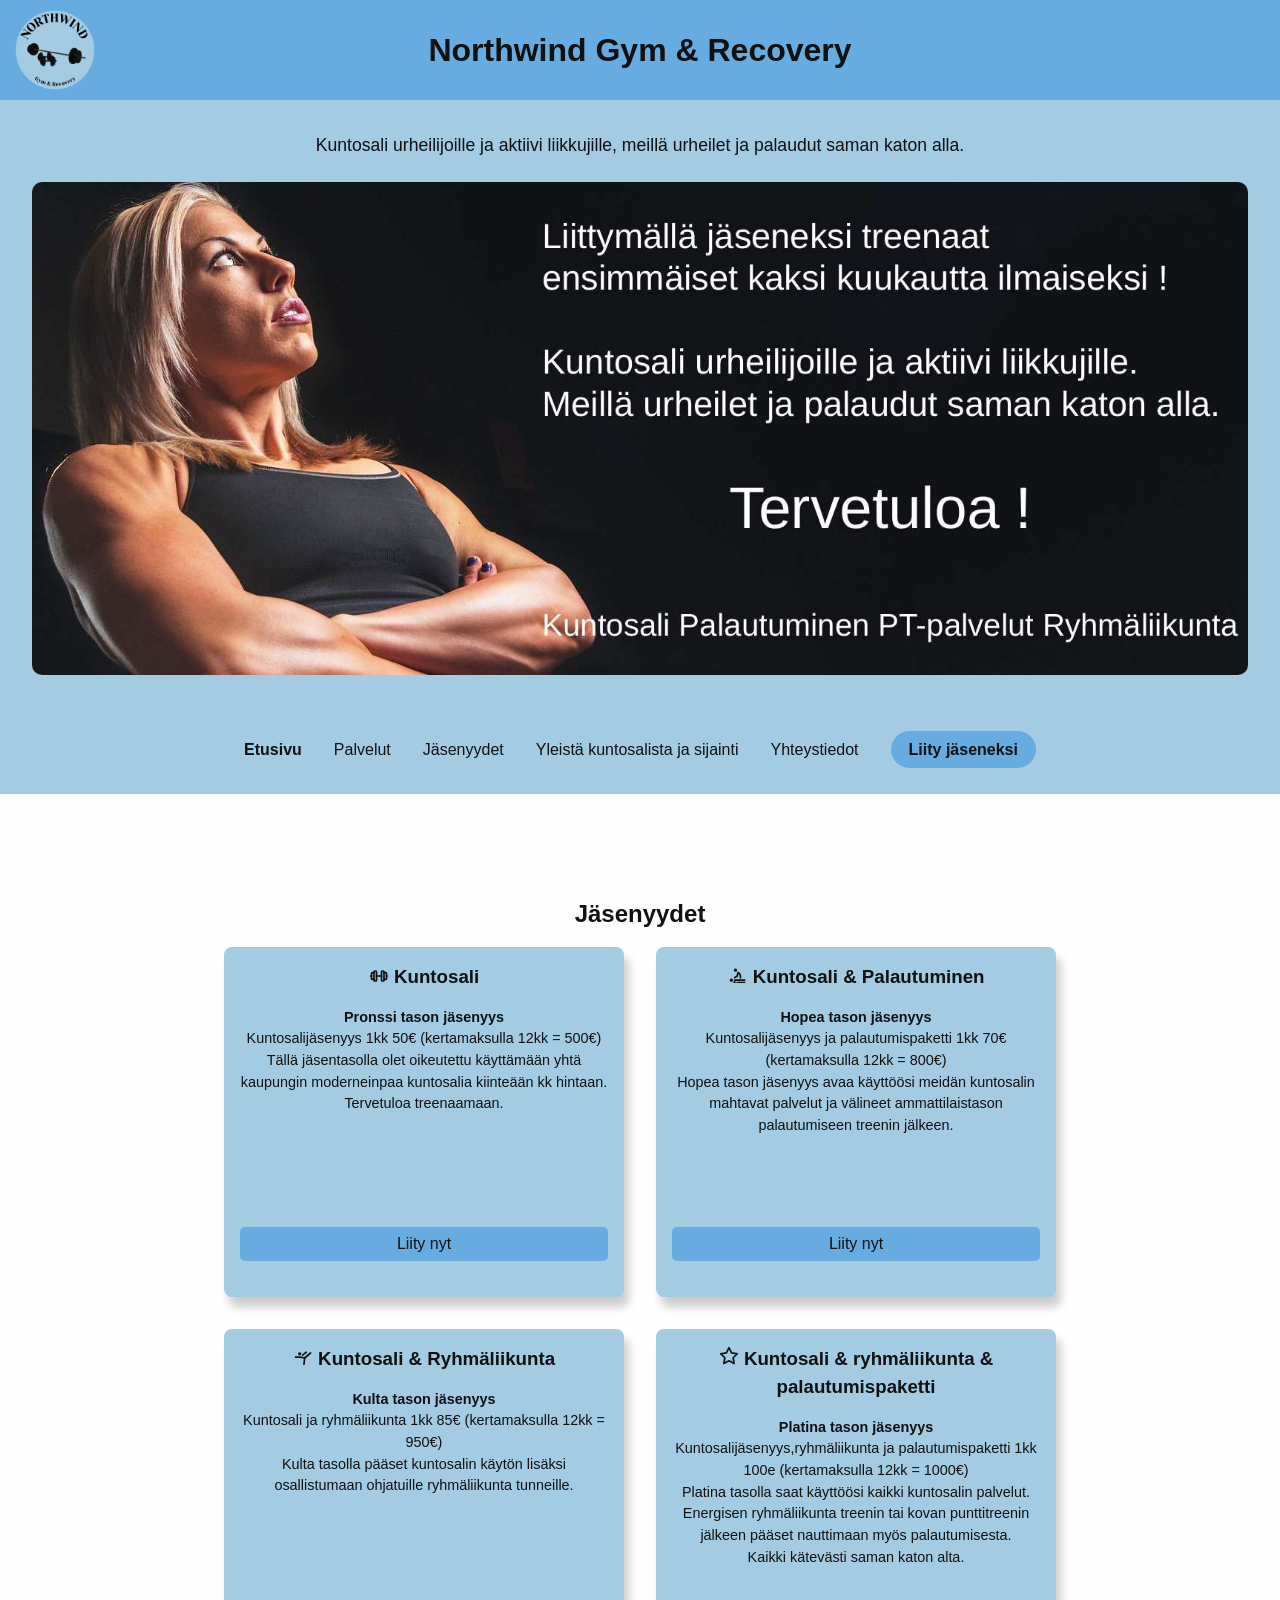
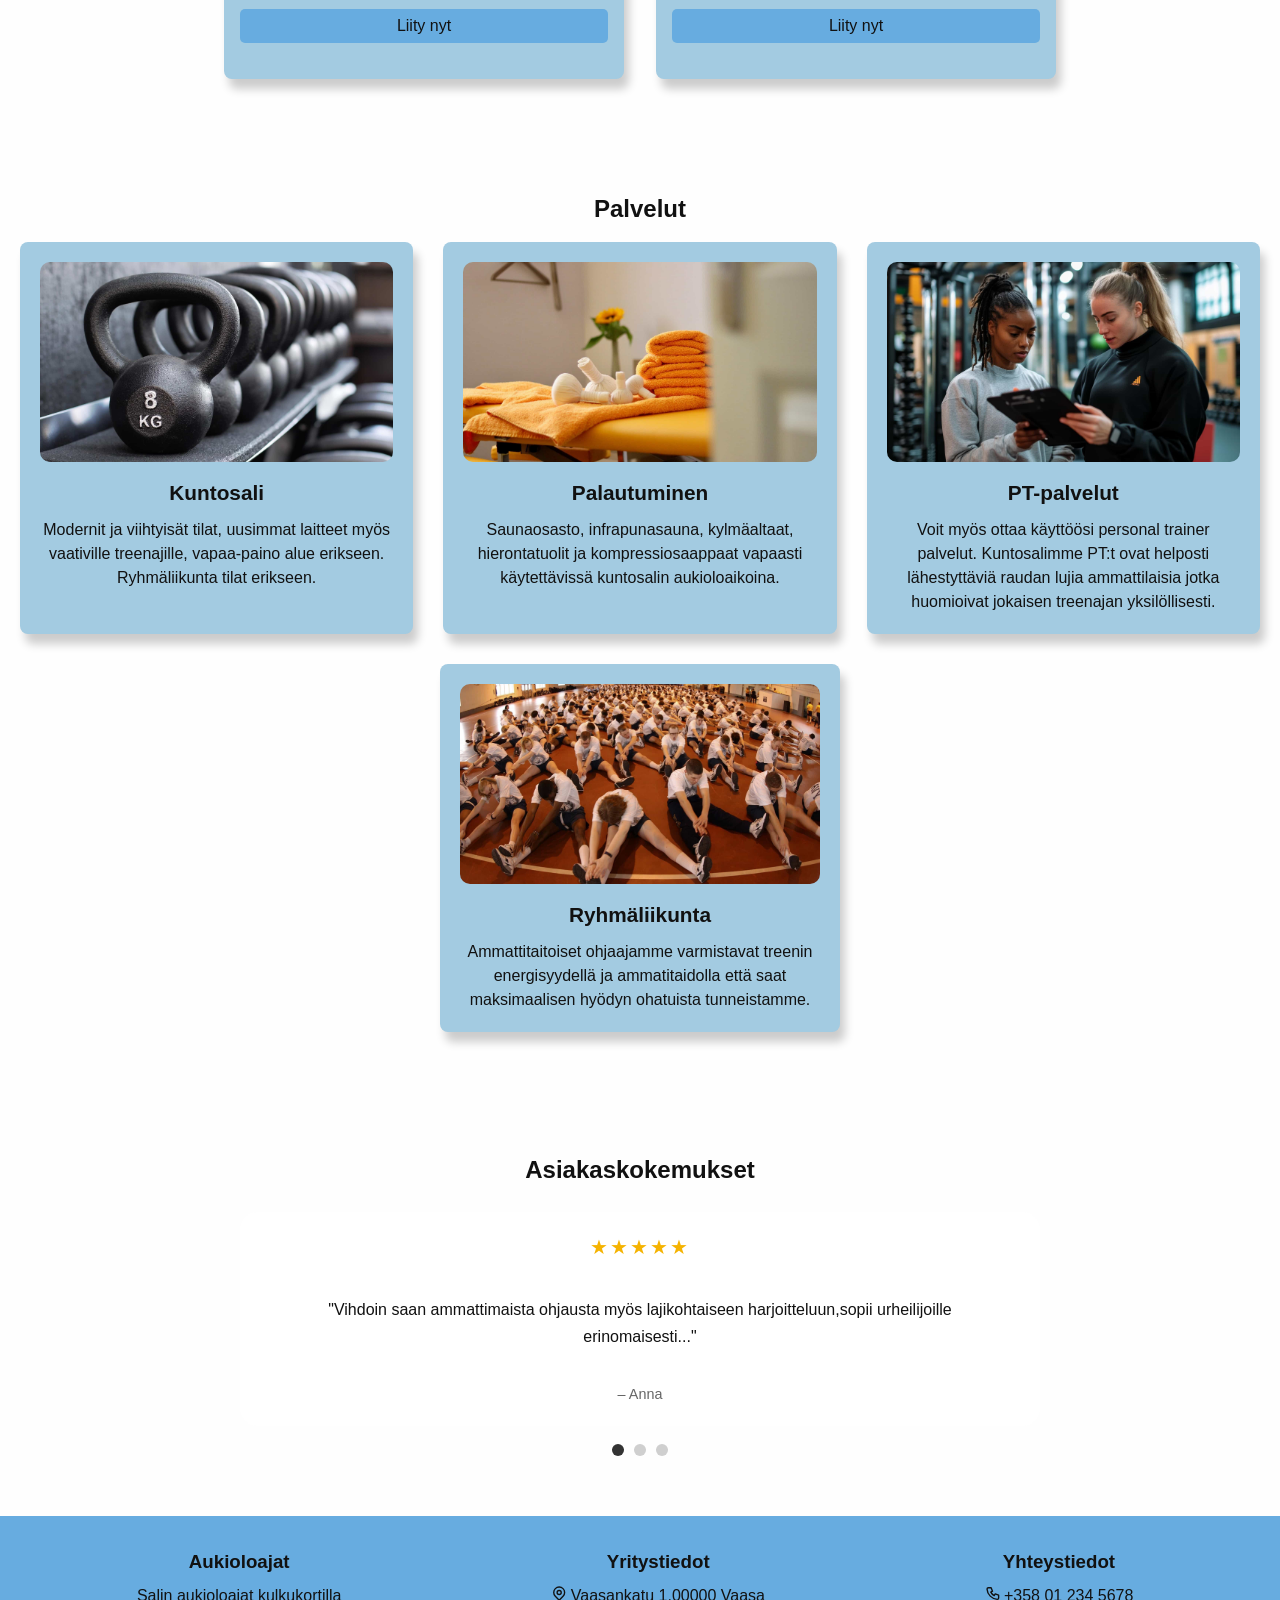
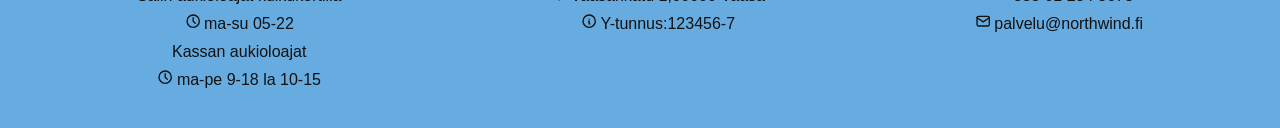
<file: index.html>
<!DOCTYPE html>
<html lang="fi">
<head>
    <meta charset="UTF-8">
    <meta name="viewport" content="width=device-width, initial-scale=1.0">
    <title>Northwind Gym & Recovery Vaasan paras kuntosali</title>
    <meta name="description" content="Vaasan paras kuntosali ja palautumiskeskus yhden katon alla. Koe uusimmat laitteet ja mahtava tilat">
    <link rel="stylesheet" href="css/styles.css">

   <script type="application/ld+json">
    {
      "@context":"https://schema.org",
      "@type":"HealthClub",
      "name":"Northwind Gym & Recovery",
      "description":"Kuntosali ja palautumiskeskus Vaasassa.Palveluihimme kuuluu kuntosali,ryhmäliikunta,kylmäaltaat ja PT-palvelut.",
      "image":"nortwindpics/NW_LOGO.png",
      "telePhone":"+358012345678",
      "url":"https://www.northwind.fi",
      "address": {
        "@type":"PostalAddress",
        "streetAddress":"Vaasankatu 1",
        "addressLocality":"Vaasa",
        "postalCode":"00000",
        "addressCountry":"FI"
      },
      "geo": {
        "@type":"GeoCoordinates",
        "latitude": 63.0951, 
        "longitude": 21.6165
      },
      "openingHoursSpecification": [
        {
          "@type":"OpeningHoursSpecification",
          "dayOfWeek":["Monday","Tuesday","Wednesday","Thursday","Friday","Saturday","Sunday"],
          "opens":"05:00",
          "closes":"22:00"
        }
      ]
    }
    </script> 
</head>
<body>
<header>
<a href="index.html"><img src="nortwindpics/NW_LOGO.png" alt="logo">
</a>
<h1>Northwind Gym & Recovery</h1>
</header>
<section class="hero">
<p>Kuntosali urheilijoille ja aktiivi liikkujille, meillä urheilet ja palaudut saman katon alla.</p>
<a href="lisence.html"><img src="nortwindpics/NWarvioitulogo.jpg" alt="Northwindin kuntosali ammattimaiseen treenamiseen, kuva salin jäsenestä" style="width: auto; height: auto;">
</a>
    <button onclick="location.href='join.html'">Liity jäseneksi</button>
    <input type="checkbox" id="menu-toggle">
<label for="menu-toggle" class="menu-icon">☰</label>
<nav>
    <ul>
        <li><a href ="index.html" class="active">Etusivu</a></li>
        <li><a href ="services.html">Palvelut</a></li>
        <li><a href ="lisence.html">Jäsenyydet</a></li>
        <li><a href ="location.html">Yleistä kuntosalista ja sijainti</a></li>
        <li><a href ="contact.html">Yhteystiedot</a></li>
        <li><a href="join.html" class="join-btn">Liity jäseneksi</a></li>
        
    </ul>
</nav>
</section>
<main>
<section id="jasenhinnasto">
<h2>Jäsenyydet</h2>
<div class="member-card">

<div class="card">
<h3><svg xmlns="http://www.w3.org/2000/svg" width="20" viewBox="0 0 24 20" fill="none" stroke="currentColor" stroke-width="2" stroke-linecap="round" stroke-linejoin="round" class="icon icon-tabler icons-tabler-outline icon-tabler-barbell"><path stroke="none" d="M0 0h24v24H0z" fill="none" /><path d="M2 12h1" /><path d="M6 8h-2a1 1 0 0 0 -1 1v6a1 1 0 0 0 1 1h2" /><path d="M6 7v10a1 1 0 0 0 1 1h1a1 1 0 0 0 1 -1v-10a1 1 0 0 0 -1 -1h-1a1 1 0 0 0 -1 1" /><path d="M9 12h6" /><path d="M15 7v10a1 1 0 0 0 1 1h1a1 1 0 0 0 1 -1v-10a1 1 0 0 0 -1 -1h-1a1 1 0 0 0 -1 1" /><path d="M18 8h2a1 1 0 0 1 1 1v6a1 1 0 0 1 -1 1h-2" /><path d="M22 12h-1" /></svg> Kuntosali</h3>
<p><strong>Pronssi tason jäsenyys</strong><br>
Kuntosalijäsenyys 1kk 50€ (kertamaksulla 12kk = 500€)<br>
Tällä jäsentasolla olet oikeutettu käyttämään yhtä kaupungin moderneinpaa kuntosalia kiinteään kk hintaan.
Tervetuloa treenaamaan.</p>
<button onclick="location.href='join.html'">Liity nyt</button>
</div>
<div class="card">
<h3><svg xmlns="http://www.w3.org/2000/svg" width="20" viewBox="0 0 24 20" fill="none" stroke="currentColor" stroke-width="2" stroke-linecap="round" stroke-linejoin="round" class="icon icon-tabler icons-tabler-outline icon-tabler-massage"><path stroke="none" d="M0 0h24v24H0z" fill="none" /><path d="M3 17a1 1 0 1 0 2 0a1 1 0 1 0 -2 0" /><path d="M8 5a1 1 0 1 0 2 0a1 1 0 1 0 -2 0" /><path d="M4 22l4 -2v-3h12" /><path d="M11 20h9" /><path d="M8 14l3 -2l1 -4c3 1 3 4 3 6" /></svg> Kuntosali & Palautuminen</h3>
<p><strong>Hopea tason jäsenyys</strong><br>
Kuntosalijäsenyys ja palautumispaketti 1kk 70€ (kertamaksulla 12kk = 800€)<br>
Hopea tason jäsenyys avaa käyttöösi meidän kuntosalin mahtavat palvelut ja välineet ammattilaistason palautumiseen treenin jälkeen.</p>
<button onclick="location.href='join.html'">Liity nyt</button>
</div>
<div class="card">
<h3><svg xmlns="http://www.w3.org/2000/svg" width="20" viewBox="0 0 24 20" fill="none" stroke="currentColor" stroke-width="2" stroke-linecap="round" stroke-linejoin="round" class="icon icon-tabler icons-tabler-outline icon-tabler-gymnastics"><path stroke="none" d="M0 0h24v24H0z" fill="none" /><path d="M7 7a1 1 0 1 0 2 0a1 1 0 0 0 -2 0" /><path d="M13 21l1 -9l7 -6" /><path d="M3 11h6l5 1" /><path d="M11.5 8.5l4.5 -3.5" /></svg> Kuntosali & Ryhmäliikunta</h3>
<p><strong>Kulta tason jäsenyys</strong><br>
Kuntosali ja ryhmäliikunta 1kk 85€ (kertamaksulla 12kk = 950€)<br>
Kulta tasolla pääset kuntosalin käytön lisäksi osallistumaan ohjatuille ryhmäliikunta tunneille.</p>
<button onclick="location.href='join.html'">Liity nyt</button>
</div>
<div class="card">
<h3><svg xmlns="http://www.w3.org/2000/svg" width="20" viewBox="0 0 24 22" fill="none" stroke="currentColor" stroke-width="2" stroke-linecap="round" stroke-linejoin="round" class="icon icon-tabler icons-tabler-outline icon-tabler-star"><path stroke="none" d="M0 0h24v24H0z" fill="none" /><path d="M12 17.75l-6.172 3.245l1.179 -6.873l-5 -4.867l6.9 -1l3.086 -6.253l3.086 6.253l6.9 1l-5 4.867l1.179 6.873l-6.158 -3.245" /></svg> Kuntosali & ryhmäliikunta & palautumispaketti</h3>
<p><strong>Platina tason jäsenyys</strong><br>
Kuntosalijäsenyys,ryhmäliikunta ja palautumispaketti 1kk 100e (kertamaksulla 12kk = 1000€)<br>
Platina tasolla saat käyttöösi kaikki kuntosalin palvelut. Energisen ryhmäliikunta treenin tai kovan punttitreenin jälkeen pääset nauttimaan myös palautumisesta.<br>
Kaikki kätevästi saman katon alta.</p>
<button onclick="location.href='join.html'">Liity nyt</button>
</div>
</div>
</section>

<section id ="services">
<h2>Palvelut</h2>
<div class="service-grid">
    <div class="service">
        <img src="nortwindpics/painotnwind.jpg" alt="painoja">
<h3>Kuntosali</h3>
<p>Modernit ja viihtyisät tilat, uusimmat laitteet myös vaativille treenajille, vapaa-paino alue erikseen. Ryhmäliikunta tilat erikseen.</p>
    </div>

    <div class="service">
        <img src="nortwindpics/Palautuminennwind.jpg" alt="Recovery room">
<h3>Palautuminen</h3>
<p>Saunaosasto, infrapunasauna, kylmäaltaat, hierontatuolit ja kompressiosaappaat vapaasti käytettävissä kuntosalin aukioloaikoina.</p>
    </div>

    <div class="service">
        <img src="nortwindpics/PTnwind.jpg" alt="salimme trainerit">
<h3>PT-palvelut</h3>
<p>Voit myös ottaa käyttöösi personal trainer palvelut. Kuntosalimme PT:t ovat helposti lähestyttäviä raudan lujia ammattilaisia jotka huomioivat jokaisen treenajan yksilöllisesti.</p>
    </div>

    <div class="service">
        <img src="nortwindpics/jumppanwind.jpg" alt="ihmiset juoksemassa">
<h3>Ryhmäliikunta</h3>
<p>Ammattitaitoiset ohjaajamme varmistavat treenin energisyydellä ja ammatitaidolla että saat maksimaalisen hyödyn ohatuista tunneistamme.</p>
    </div>
</div>
</section>

<section id="customers">
    <h2>Asiakaskokemukset</h2>

    <div class="testimonial-slider">
        <input type="radio" name="testimonial" id="t1" checked>
        <input type="radio" name="testimonial" id="t2">
        <input type="radio" name="testimonial" id="t3">

    <div class="slides">
        <article class="slide">
            <div class="stars">★★★★★</div>
            <p>"Vihdoin saan ammattimaista ohjausta myös lajikohtaiseen harjoitteluun,sopii urheilijoille erinomaisesti..."</p>
            <div class="author">– Anna</div>
        </article>

        <article class="slide">
            <div class="stars">★★★★★</div>
            <p>"Suosittelen lämpimästi, asiakaspalvelu oli erinomaista."</p>
            <div class="author">– Mikko</div>
        </article>

        <article class="slide">
            <div class="stars">★★★★☆</div>
            <p>"Todella selkeä ja ammattimainen palvelu."</p>
            <div class="author">– Laura</div>
        </article>
    </div>

        <div class="dots">
            <label for="t1"></label>
            <label for="t2"></label>
            <label for="t3"></label>
        </div>
    </div>
</section>
</main>

<footer id="connections">
<div>
<h3>Aukioloajat</h3>
<p>Salin aukioloajat kulkukortilla</p>
<p><svg xmlns="http://www.w3.org/2000/svg" width="15" viewBox="0 0 22 24" fill="none" stroke="currentColor" stroke-width="2" stroke-linecap="round" stroke-linejoin="round" class="icon icon-tabler icons-tabler-outline icon-tabler-clock"><path stroke="none" d="M0 0h24v24H0z" fill="none" /><path d="M3 12a9 9 0 1 0 18 0a9 9 0 0 0 -18 0" /><path d="M12 7v5l3 3" /></svg> ma-su 05-22</p>
<p>Kassan aukioloajat</p>
<p><svg xmlns="http://www.w3.org/2000/svg" width="15" viewBox="0 0 22 24" fill="none" stroke="currentColor" stroke-width="2" stroke-linecap="round" stroke-linejoin="round" class="icon icon-tabler icons-tabler-outline icon-tabler-clock"><path stroke="none" d="M0 0h24v24H0z" fill="none" /><path d="M3 12a9 9 0 1 0 18 0a9 9 0 0 0 -18 0" /><path d="M12 7v5l3 3" /></svg> ma-pe 9-18 la 10-15</p>
</div>
<div>
<h3>Yritystiedot</h3>
<p><svg xmlns="http://www.w3.org/2000/svg" width="15" viewBox="0 0 22 24" fill="none" stroke="currentColor" stroke-width="2" stroke-linecap="round" stroke-linejoin="round" class="icon icon-tabler icons-tabler-outline icon-tabler-map-pin"><path stroke="none" d="M0 0h24v24H0z" fill="none" /><path d="M9 11a3 3 0 1 0 6 0a3 3 0 0 0 -6 0" /><path d="M17.657 16.657l-4.243 4.243a2 2 0 0 1 -2.827 0l-4.244 -4.243a8 8 0 1 1 11.314 0" /></svg> Vaasankatu 1,00000 Vaasa</p>
<p><svg xmlns="http://www.w3.org/2000/svg" width="15" viewBox="0 0 22 24" fill="none" stroke="currentColor" stroke-width="2" stroke-linecap="round" stroke-linejoin="round" class="icon icon-tabler icons-tabler-outline icon-tabler-info-circle"><path stroke="none" d="M0 0h24v24H0z" fill="none" /><path d="M3 12a9 9 0 1 0 18 0a9 9 0 0 0 -18 0" /><path d="M12 9h.01" /><path d="M11 12h1v4h1" /></svg> Y-tunnus:123456-7</p>
</div>
<div>
<h3>Yhteystiedot</h3>
<p><svg xmlns="http://www.w3.org/2000/svg" width="15" viewBox="0 0 22 24" fill="none" stroke="currentColor" stroke-width="2" stroke-linecap="round" stroke-linejoin="round" class="icon icon-tabler icons-tabler-outline icon-tabler-phone"><path stroke="none" d="M0 0h24v24H0z" fill="none" /><path d="M5 4h4l2 5l-2.5 1.5a11 11 0 0 0 5 5l1.5 -2.5l5 2v4a2 2 0 0 1 -2 2a16 16 0 0 1 -15 -15a2 2 0 0 1 2 -2" /></svg>
+358 01 234 5678</p>
<p><svg xmlns="http://www.w3.org/2000/svg" width="15" viewBox="0 0 22 24" fill="none" stroke="currentColor" stroke-width="2" stroke-linecap="round" stroke-linejoin="round" class="icon icon-tabler icons-tabler-outline icon-tabler-mail"><path stroke="none" d="M0 0h24v24H0z" fill="none" /><path d="M3 7a2 2 0 0 1 2 -2h14a2 2 0 0 1 2 2v10a2 2 0 0 1 -2 2h-14a2 2 0 0 1 -2 -2v-10" /><path d="M3 7l9 6l9 -6" /></svg> palvelu@northwind.fi</p>
</div>
</footer>   
</body>
</html>
</file>
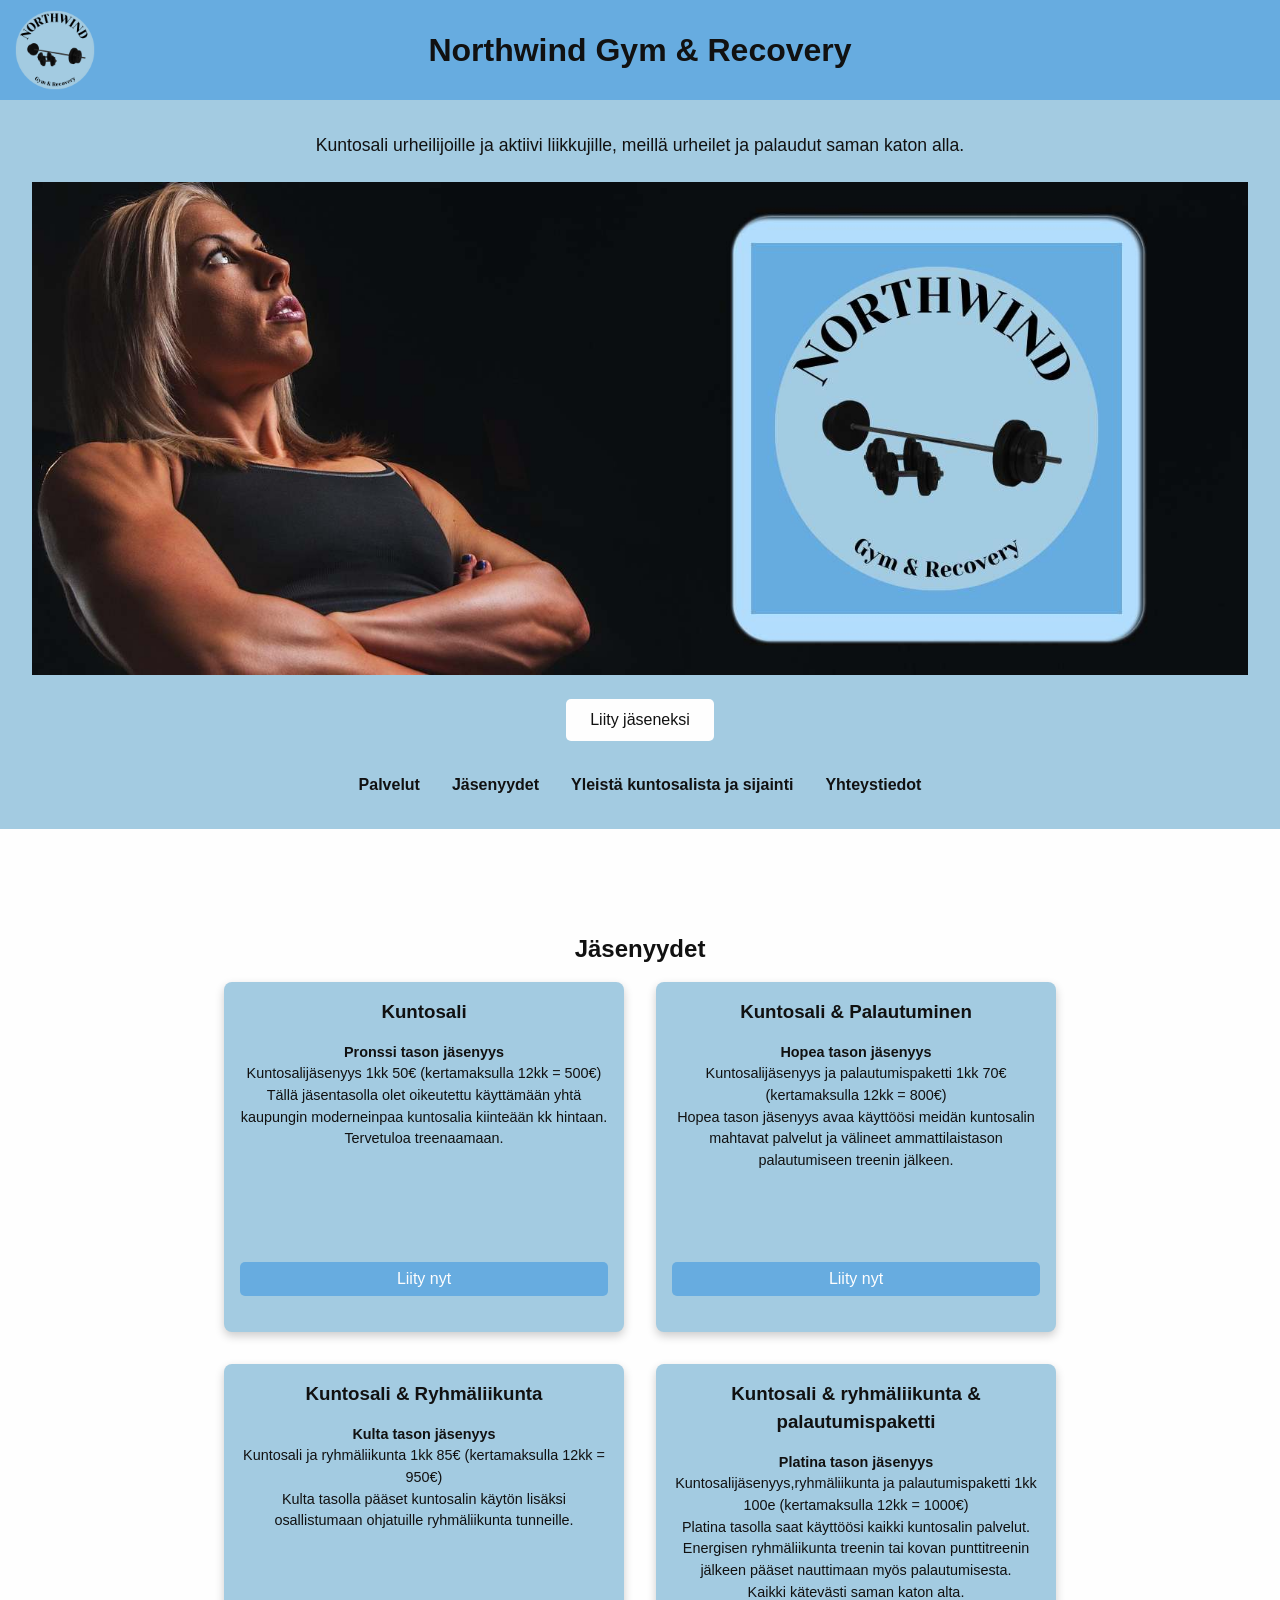
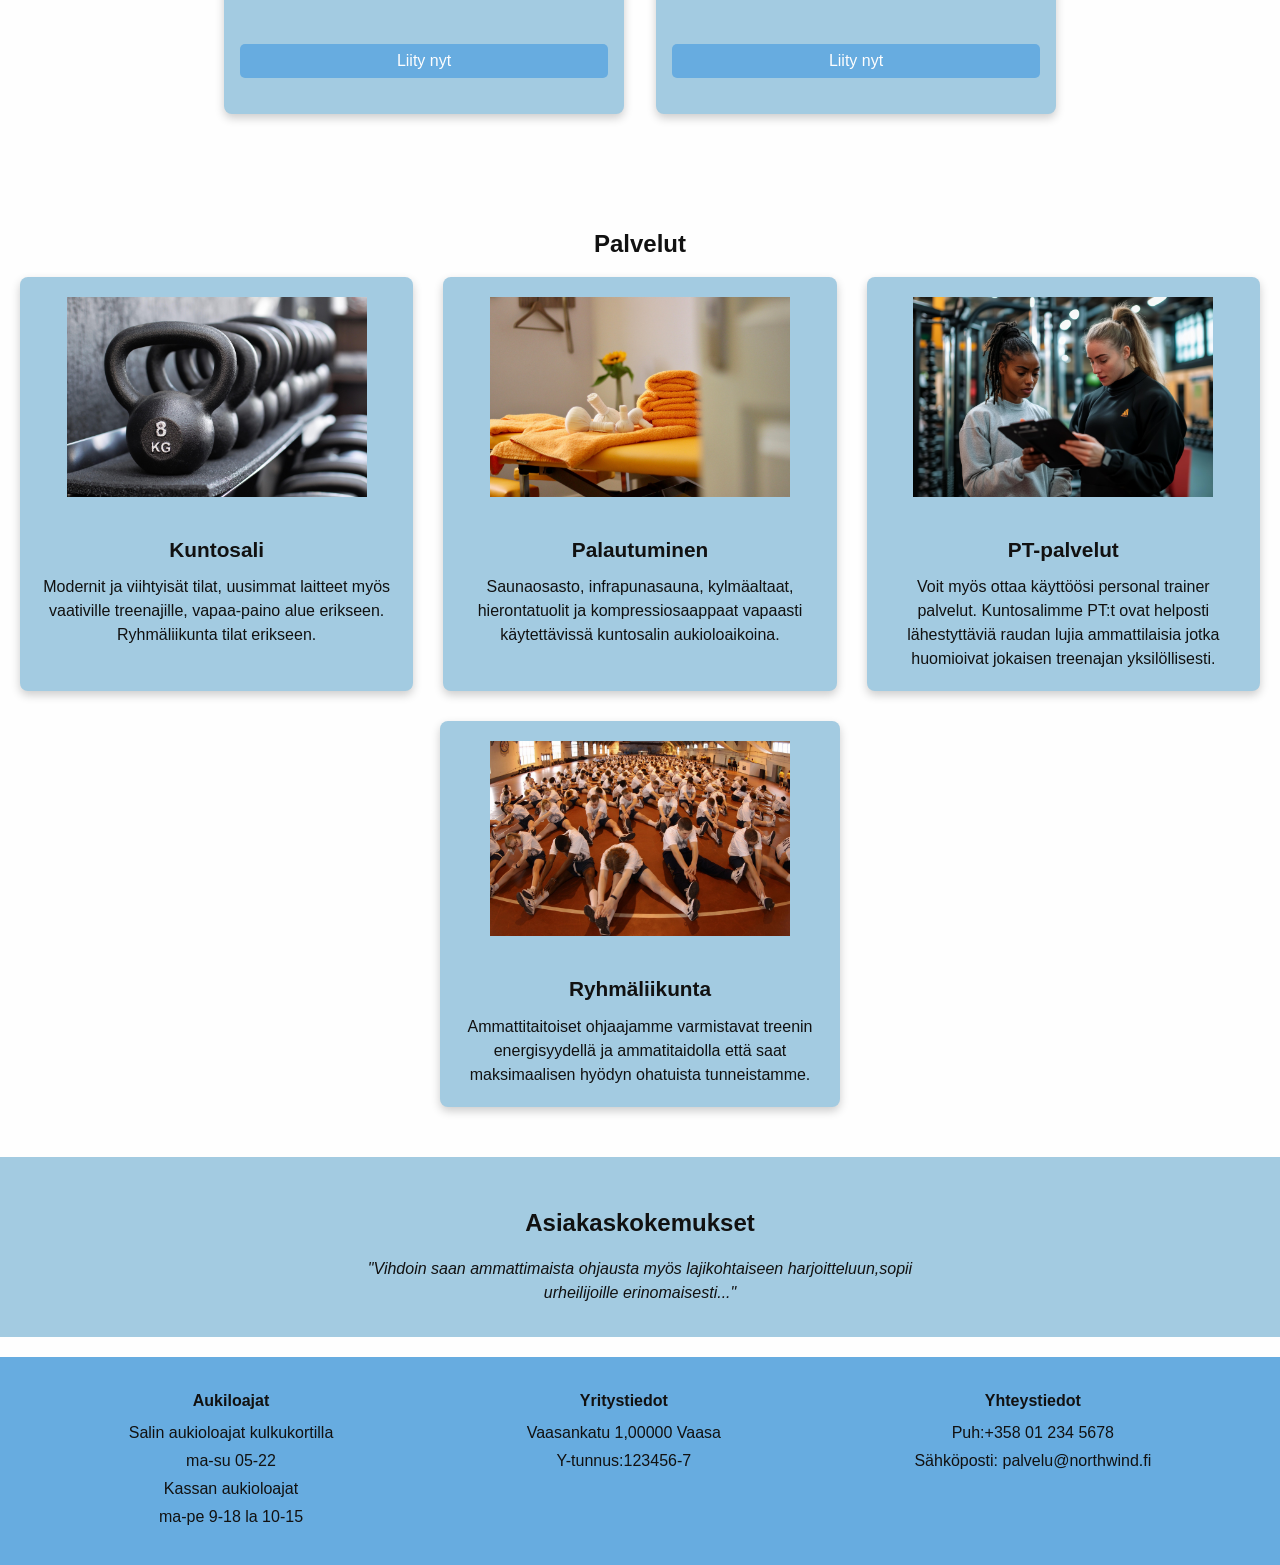
<file: HTMLnwind/index.html>
<!DOCTYPE html>
<html lang="fi">
<head>
    <meta charset="UTF-8">
    <meta name="viewport" content="width=device-width, initial-scale=1.0">
    <title>Northwind Gym & Recovery Vaasan paras kuntosali</title>
    <meta name="description" content="Vaasan paras kuntosali ja palautumiskeskus yhden katon alla. Koe uusimmat laitteet ja mahtava tilat">
    <link rel="stylesheet" href="css/styles.css">
</head>
<body>
<header>
<img src="nortwindpics/NW_LOGO.png"  alt ="logo">
<h1>Northwind Gym & Recovery</h1>
</header>
<section class="hero">
<p>Kuntosali urheilijoille ja aktiivi liikkujille, meillä urheilet ja palaudut saman katon alla.</p>
<img src="nortwindpics/northwindlogotesti.jpg" alt="Northwindin kuntosali ammattimaiseen treenamiseen, kuva salin jäsenestä" style="width: auto; height: auto;">
<button>Liity jäseneksi</button>
<nav>
    <ul>
        <li><a href ="nwindservices.html">Palvelut</a></li>
        <li><a href ="nwindlisence.html">Jäsenyydet</a></li>
        <li><a href ="nwindlocation.html">Yleistä kuntosalista ja sijainti</a></li>
        <li><a href ="nwindcontact.html">Yhteystiedot</a></li>
    </ul>
</nav>
</section>
<main>
<section id="jasenhinnasto">
<h2>Jäsenyydet</h2>
<div class="member-card">

<div class="card">
<h3>Kuntosali</h3>
<p><strong>Pronssi tason jäsenyys</strong><br>
Kuntosalijäsenyys 1kk 50€ (kertamaksulla 12kk = 500€)<br>
Tällä jäsentasolla olet oikeutettu käyttämään yhtä kaupungin moderneinpaa kuntosalia kiinteään kk hintaan.
Tervetuloa treenaamaan.</p>
<button>Liity nyt</button>
</div>
<div class="card">
<h3>Kuntosali & Palautuminen</h3>
<p><strong>Hopea tason jäsenyys</strong><br>
Kuntosalijäsenyys ja palautumispaketti 1kk 70€ (kertamaksulla 12kk = 800€)<br>
Hopea tason jäsenyys avaa käyttöösi meidän kuntosalin mahtavat palvelut ja välineet ammattilaistason palautumiseen treenin jälkeen.</p>
<button>Liity nyt</button>
</div>
<div class="card">
<h3>Kuntosali & Ryhmäliikunta</h3>
<p><strong>Kulta tason jäsenyys</strong><br>
Kuntosali ja ryhmäliikunta 1kk 85€ (kertamaksulla 12kk = 950€)<br>
Kulta tasolla pääset kuntosalin käytön lisäksi osallistumaan ohjatuille ryhmäliikunta tunneille.</p>
<button>Liity nyt</button>
</div>
<div class="card">
<h3>Kuntosali & ryhmäliikunta & palautumispaketti</h3>
<p><strong>Platina tason jäsenyys</strong><br>
Kuntosalijäsenyys,ryhmäliikunta ja palautumispaketti 1kk 100e (kertamaksulla 12kk = 1000€)<br>
Platina tasolla saat käyttöösi kaikki kuntosalin palvelut. Energisen ryhmäliikunta treenin tai kovan punttitreenin jälkeen pääset nauttimaan myös palautumisesta.<br>
Kaikki kätevästi saman katon alta.</p>
<button>Liity nyt</button>
</div>
</div>
</section>

<section id ="services">
<h2>Palvelut</h2>
<div class="service-grid">
    <div class="service">
        <img src="nortwindpics/alexdobrasil70-kettlebell-5679666_1920.jpg" alt="painoja" style="width: 300px; height: auto;">
<h3>Kuntosali</h3>
<p>Modernit ja viihtyisät tilat, uusimmat laitteet myös vaativille treenajille, vapaa-paino alue erikseen. Ryhmäliikunta tilat erikseen.</p>
    </div>

    <div class="service">
        <img src="nortwindpics/laurilaura-room-7952729_1920.jpg" alt="Recovery room" style="width: 300px; height: auto;">
<h3>Palautuminen</h3>
<p>Saunaosasto, infrapunasauna, kylmäaltaat, hierontatuolit ja kompressiosaappaat vapaasti käytettävissä kuntosalin aukioloaikoina.</p>
    </div>

    <div class="service">
        <img src="nortwindpics/tungart7-ai-generated-9103869_1920.jpg" alt="salimme trainerit" style="width: 300px; height: auto;">
<h3>PT-palvelut</h3>
<p>Voit myös ottaa käyttöösi personal trainer palvelut. Kuntosalimme PT:t ovat helposti lähestyttäviä raudan lujia ammattilaisia jotka huomioivat jokaisen treenajan yksilöllisesti.</p>
    </div>

    <div class="service">
        <img src="nortwindpics/12019-great-lakes-80383_1920.jpg" alt="ihmiset juoksemassa" style="width: 300px; height: auto;">
<h3>Ryhmäliikunta</h3>
<p>Ammattitaitoiset ohjaajamme varmistavat treenin energisyydellä ja ammatitaidolla että saat maksimaalisen hyödyn ohatuista tunneistamme.</p>
    </div>
</section>

<section id="customers">

    <h2>Asiakaskokemukset</h2>
    <div class="feedback-grid">
    <p>"Vihdoin saan ammattimaista ohjausta myös lajikohtaiseen harjoitteluun,sopii urheilijoille erinomaisesti..."</p>
    </div>
</section>
</main>

<footer id="connections">
<div>
<h4>Aukiloajat</h4>
<p>Salin aukioloajat kulkukortilla</p>
<p> ma-su 05-22</p>
<p>Kassan aukioloajat</p>
<p>ma-pe 9-18 la 10-15</p>
</div>
<div>
<h4>Yritystiedot</h4>
<p>Vaasankatu 1,00000 Vaasa</p>
<p>Y-tunnus:123456-7</p>
</div>
<div>
<h4>Yhteystiedot</h4>
<p>Puh:+358 01 234 5678</p>
<p>Sähköposti: palvelu@northwind.fi</p>
</div>
</footer>   
</body>
</html>
</file>
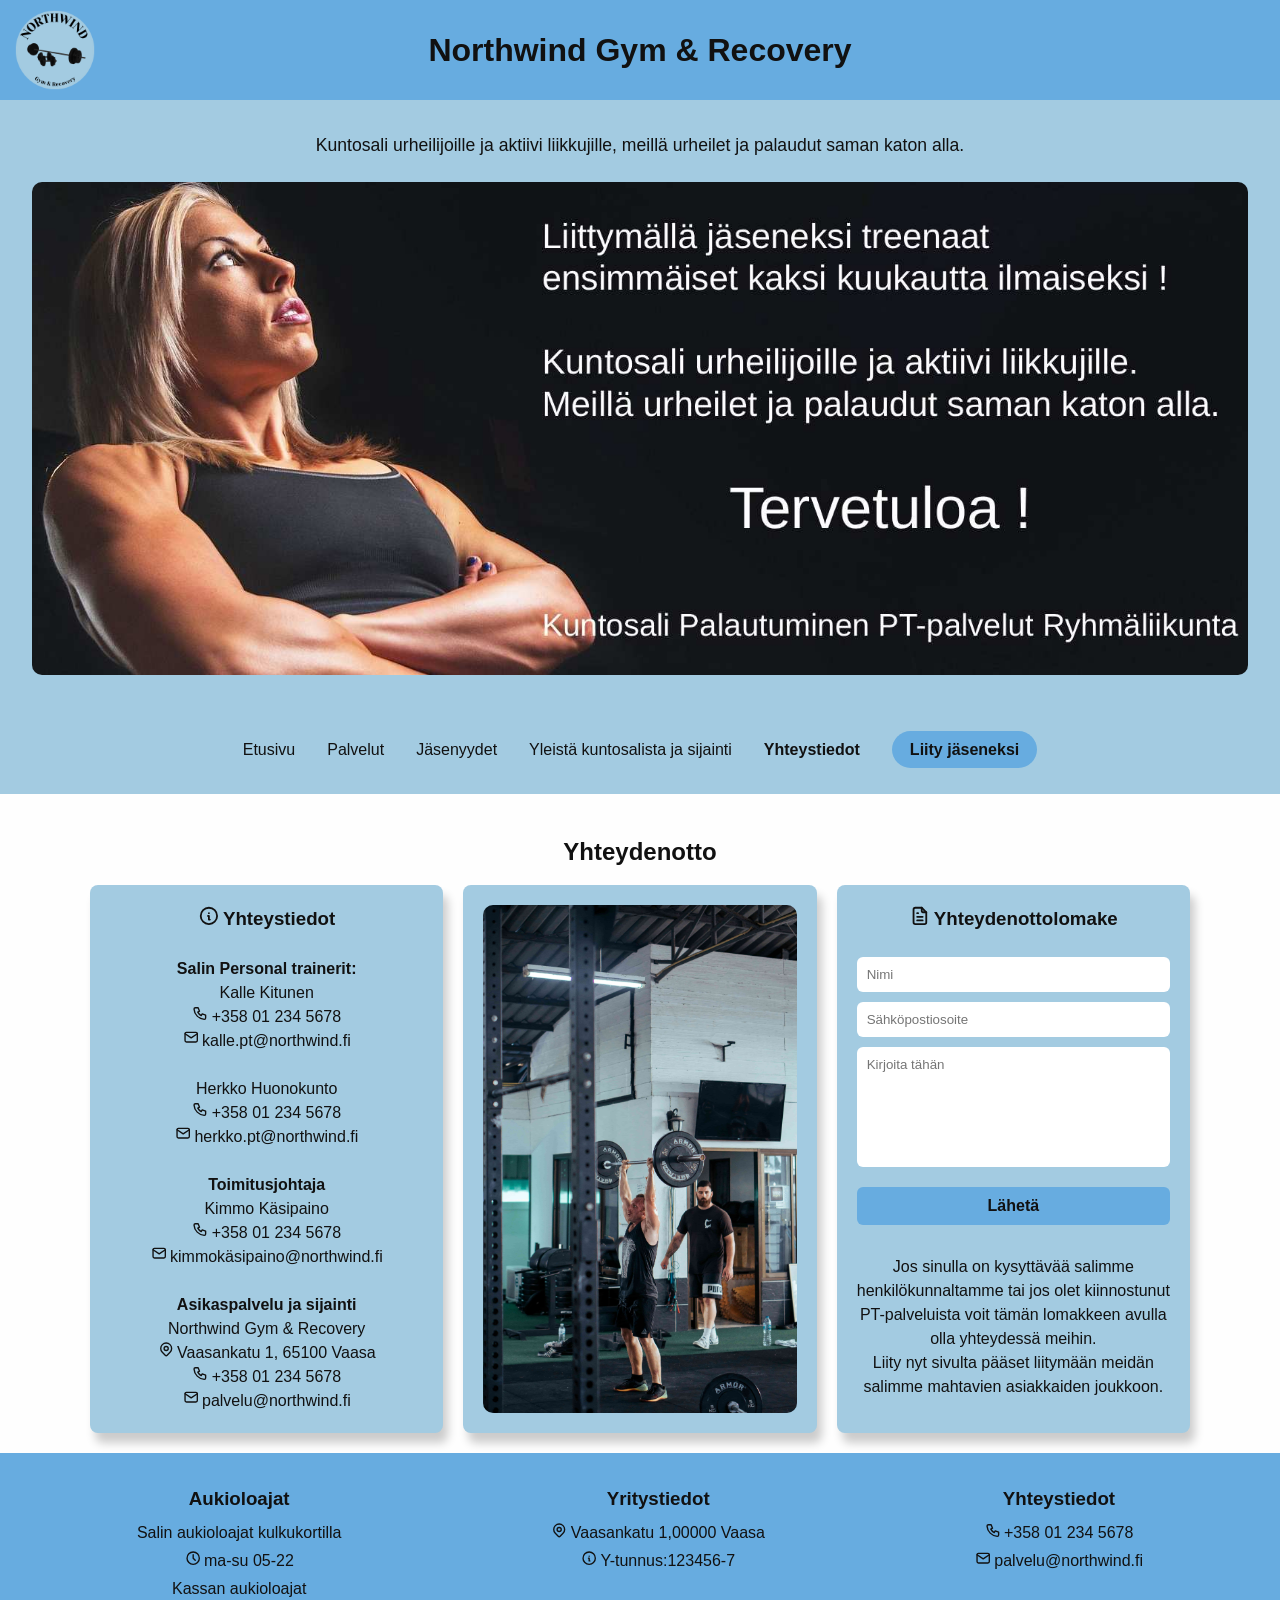
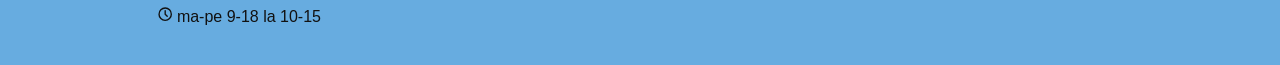
<file: contact.html>
<!DOCTYPE html>
<html lang="fi">
<head>
    <meta charset="UTF-8">
    <meta name="viewport" content="width=device-width, initial-scale=1.0">
    <title>Northwind Gym & Recovery Vaasa jäseneksi ota yhteyttä</title>
    <meta name="description" content="Vaasan paras kuntosali ja palautumiskeskus yhden katon alla. Tällä sivulla otat yheyttä henkilökuntaamme">
    <link rel="stylesheet" href="css/styles.css">
    <script type="application/ld+json">
    {
      "@context":"https://schema.org",
      "@type":"ContactPage",
      "mainEntity":{
        "@type":"HealthClub",
        "name":"Northwind Gym & Recovery",
        "address":{
          "@type":"PostalAddress",
          "streetAddress":"Vaasankatu 1",
          "addressLocality":"Vaasa",
          "postalCode":"00000",
          "addressCountry":"FI"
        },
        "geo": {
          "@type":"GeoCoordinates",
          "latitude":63.0951,
          "longitude":21.6165
        },
        "telephone":"+358012345678",
        "email":"palvelu@northwind.fi"
      }
    }
    </script>
</head>
<body>
<header>
<a href="index.html"><img src="nortwindpics/NW_LOGO.png" alt="logo">
</a>
<h1>Northwind Gym & Recovery</h1>
</header>
<section class="hero">
<p>Kuntosali urheilijoille ja aktiivi liikkujille, meillä urheilet ja palaudut saman katon alla.</p>
<a href="lisence.html"><img src="nortwindpics/NWarvioitulogo.jpg" alt="Northwindin kuntosali ammattimaiseen treenamiseen, kuva salin jäsenestä" style="width: auto; height: auto;">
</a>
    <button onclick="location.href='join.html'">Liity jäseneksi</button>
<input type="checkbox" id="menu-toggle">
<label for="menu-toggle" class="menu-icon">☰</label>
<nav>
    <ul>
        <li><a href ="index.html">Etusivu</a></li>
        <li><a href ="services.html">Palvelut</a></li>
        <li><a href ="lisence.html">Jäsenyydet</a></li>
        <li><a href ="location.html">Yleistä kuntosalista ja sijainti</a></li>
        <li><a href ="contact.html" class="active">Yhteystiedot</a></li>
        <li><a href="join.html" class="join-btn">Liity jäseneksi</a></li>
        
    </ul>
</nav>
</section>
<main>
    <h2>Yhteydenotto</h2>
    <div class="contact-grid">
        <section class="contact-info">
            <h3><svg xmlns="http://www.w3.org/2000/svg" width="20" viewBox="0 0 22 22" fill="none" stroke="currentColor" stroke-width="2" stroke-linecap="round" stroke-linejoin="round" class="icon icon-tabler icons-tabler-outline icon-tabler-info-circle"><path stroke="none" d="M0 0h24v24H0z" fill="none" /><path d="M3 12a9 9 0 1 0 18 0a9 9 0 0 0 -18 0" /><path d="M12 9h.01" /><path d="M11 12h1v4h1" /></svg> Yhteystiedot</h3><br>
            <p><strong>Salin Personal trainerit:</strong></p>
            <p>Kalle Kitunen</p>
            <p><svg xmlns="http://www.w3.org/2000/svg" width="15" viewBox="0 0 22 24" fill="none" stroke="currentColor" stroke-width="2" stroke-linecap="round" stroke-linejoin="round" class="icon icon-tabler icons-tabler-outline icon-tabler-phone"><path stroke="none" d="M0 0h24v24H0z" fill="none" /><path d="M5 4h4l2 5l-2.5 1.5a11 11 0 0 0 5 5l1.5 -2.5l5 2v4a2 2 0 0 1 -2 2a16 16 0 0 1 -15 -15a2 2 0 0 1 2 -2" /></svg> +358 01 234 5678</p>
            <p><svg xmlns="http://www.w3.org/2000/svg" width="15" viewBox="0 0 22 24" fill="none" stroke="currentColor" stroke-width="2" stroke-linecap="round" stroke-linejoin="round" class="icon icon-tabler icons-tabler-outline icon-tabler-mail"><path stroke="none" d="M0 0h24v24H0z" fill="none" /><path d="M3 7a2 2 0 0 1 2 -2h14a2 2 0 0 1 2 2v10a2 2 0 0 1 -2 2h-14a2 2 0 0 1 -2 -2v-10" /><path d="M3 7l9 6l9 -6" /></svg> kalle.pt@northwind.fi</p><br>
            <p>Herkko Huonokunto</p>
            <p><svg xmlns="http://www.w3.org/2000/svg" width="15" viewBox="0 0 22 24" fill="none" stroke="currentColor" stroke-width="2" stroke-linecap="round" stroke-linejoin="round" class="icon icon-tabler icons-tabler-outline icon-tabler-phone"><path stroke="none" d="M0 0h24v24H0z" fill="none" /><path d="M5 4h4l2 5l-2.5 1.5a11 11 0 0 0 5 5l1.5 -2.5l5 2v4a2 2 0 0 1 -2 2a16 16 0 0 1 -15 -15a2 2 0 0 1 2 -2" /></svg> +358 01 234 5678</p>
            <p><svg xmlns="http://www.w3.org/2000/svg" width="15" viewBox="0 0 22 24" fill="none" stroke="currentColor" stroke-width="2" stroke-linecap="round" stroke-linejoin="round" class="icon icon-tabler icons-tabler-outline icon-tabler-mail"><path stroke="none" d="M0 0h24v24H0z" fill="none" /><path d="M3 7a2 2 0 0 1 2 -2h14a2 2 0 0 1 2 2v10a2 2 0 0 1 -2 2h-14a2 2 0 0 1 -2 -2v-10" /><path d="M3 7l9 6l9 -6" /></svg> herkko.pt@northwind.fi</p><br>
            <p><strong>Toimitusjohtaja</strong></p>
            <p>Kimmo Käsipaino</p> 
            <p><svg xmlns="http://www.w3.org/2000/svg" width="15" viewBox="0 0 22 24" fill="none" stroke="currentColor" stroke-width="2" stroke-linecap="round" stroke-linejoin="round" class="icon icon-tabler icons-tabler-outline icon-tabler-phone"><path stroke="none" d="M0 0h24v24H0z" fill="none" /><path d="M5 4h4l2 5l-2.5 1.5a11 11 0 0 0 5 5l1.5 -2.5l5 2v4a2 2 0 0 1 -2 2a16 16 0 0 1 -15 -15a2 2 0 0 1 2 -2" /></svg> +358 01 234 5678</p>
            <p><svg xmlns="http://www.w3.org/2000/svg" width="15" viewBox="0 0 22 24" fill="none" stroke="currentColor" stroke-width="2" stroke-linecap="round" stroke-linejoin="round" class="icon icon-tabler icons-tabler-outline icon-tabler-mail"><path stroke="none" d="M0 0h24v24H0z" fill="none" /><path d="M3 7a2 2 0 0 1 2 -2h14a2 2 0 0 1 2 2v10a2 2 0 0 1 -2 2h-14a2 2 0 0 1 -2 -2v-10" /><path d="M3 7l9 6l9 -6" /></svg> kimmokäsipaino@northwind.fi</p><br>
            <p><strong>Asikaspalvelu ja sijainti</strong></p>
            <p>Northwind Gym & Recovery</p>
            <p><svg xmlns="http://www.w3.org/2000/svg" width="15" viewBox="0 0 22 24" fill="none" stroke="currentColor" stroke-width="2" stroke-linecap="round" stroke-linejoin="round" class="icon icon-tabler icons-tabler-outline icon-tabler-map-pin"><path stroke="none" d="M0 0h24v24H0z" fill="none" /><path d="M9 11a3 3 0 1 0 6 0a3 3 0 0 0 -6 0" /><path d="M17.657 16.657l-4.243 4.243a2 2 0 0 1 -2.827 0l-4.244 -4.243a8 8 0 1 1 11.314 0" /></svg> Vaasankatu 1, 65100 Vaasa</p>
            <p><svg xmlns="http://www.w3.org/2000/svg" width="15" viewBox="0 0 22 24" fill="none" stroke="currentColor" stroke-width="2" stroke-linecap="round" stroke-linejoin="round" class="icon icon-tabler icons-tabler-outline icon-tabler-phone"><path stroke="none" d="M0 0h24v24H0z" fill="none" /><path d="M5 4h4l2 5l-2.5 1.5a11 11 0 0 0 5 5l1.5 -2.5l5 2v4a2 2 0 0 1 -2 2a16 16 0 0 1 -15 -15a2 2 0 0 1 2 -2" /></svg> +358 01 234 5678<br>
            <svg xmlns="http://www.w3.org/2000/svg" width="15" viewBox="0 0 22 24" fill="none" stroke="currentColor" stroke-width="2" stroke-linecap="round" stroke-linejoin="round" class="icon icon-tabler icons-tabler-outline icon-tabler-mail"><path stroke="none" d="M0 0h24v24H0z" fill="none" /><path d="M3 7a2 2 0 0 1 2 -2h14a2 2 0 0 1 2 2v10a2 2 0 0 1 -2 2h-14a2 2 0 0 1 -2 -2v-10" /><path d="M3 7l9 6l9 -6" /></svg> palvelu@northwind.fi</p>
        </section>
        <section class="contact-image">
            <img src="nortwindpics/treeniukkelinwind.jpg" alt="Northwind Gym asiakaspalvelu">
        </section>
        <section class="contact-form">
            <h3><svg xmlns="http://www.w3.org/2000/svg" width="20" viewBox="0 0 22 22" fill="none" stroke="currentColor" stroke-width="2" stroke-linecap="round" stroke-linejoin="round" class="icon icon-tabler icons-tabler-outline icon-tabler-file-text"><path stroke="none" d="M0 0h24v24H0z" fill="none" /><path d="M14 3v4a1 1 0 0 0 1 1h4" /><path d="M17 21h-10a2 2 0 0 1 -2 -2v-14a2 2 0 0 1 2 -2h7l5 5v11a2 2 0 0 1 -2 2" /><path d="M9 9l1 0" /><path d="M9 13l6 0" /><path d="M9 17l6 0" /></svg> Yhteydenottolomake</h3><br>
            <form>
                <input type="text" placeholder="Nimi" required>
                <input type="email" placeholder="Sähköpostiosoite" required>
                <textarea placeholder="Kirjoita tähän" maxlength="400"></textarea>
                <button type="submit">Lähetä</button>
                <p>Jos sinulla on kysyttävää salimme henkilökunnaltamme tai jos olet kiinnostunut PT-palveluista voit tämän lomakkeen avulla olla yhteydessä meihin.<br>Liity nyt sivulta pääset liitymään meidän salimme mahtavien asiakkaiden joukkoon.</p>
            </form>
        </section>
    </div>
</main>
<footer id="connections">
<div>
<h3>Aukioloajat</h3>
<p>Salin aukioloajat kulkukortilla</p>
<p><svg xmlns="http://www.w3.org/2000/svg" width="15" viewBox="0 0 22 24" fill="none" stroke="currentColor" stroke-width="2" stroke-linecap="round" stroke-linejoin="round" class="icon icon-tabler icons-tabler-outline icon-tabler-clock"><path stroke="none" d="M0 0h24v24H0z" fill="none" /><path d="M3 12a9 9 0 1 0 18 0a9 9 0 0 0 -18 0" /><path d="M12 7v5l3 3" /></svg> ma-su 05-22</p>
<p>Kassan aukioloajat</p>
<p><svg xmlns="http://www.w3.org/2000/svg" width="15" viewBox="0 0 22 24" fill="none" stroke="currentColor" stroke-width="2" stroke-linecap="round" stroke-linejoin="round" class="icon icon-tabler icons-tabler-outline icon-tabler-clock"><path stroke="none" d="M0 0h24v24H0z" fill="none" /><path d="M3 12a9 9 0 1 0 18 0a9 9 0 0 0 -18 0" /><path d="M12 7v5l3 3" /></svg> ma-pe 9-18 la 10-15</p>
</div>
<div>
<h3>Yritystiedot</h3>
<p><svg xmlns="http://www.w3.org/2000/svg" width="15" viewBox="0 0 22 24" fill="none" stroke="currentColor" stroke-width="2" stroke-linecap="round" stroke-linejoin="round" class="icon icon-tabler icons-tabler-outline icon-tabler-map-pin"><path stroke="none" d="M0 0h24v24H0z" fill="none" /><path d="M9 11a3 3 0 1 0 6 0a3 3 0 0 0 -6 0" /><path d="M17.657 16.657l-4.243 4.243a2 2 0 0 1 -2.827 0l-4.244 -4.243a8 8 0 1 1 11.314 0" /></svg> Vaasankatu 1,00000 Vaasa</p>
<p><svg xmlns="http://www.w3.org/2000/svg" width="15" viewBox="0 0 22 24" fill="none" stroke="currentColor" stroke-width="2" stroke-linecap="round" stroke-linejoin="round" class="icon icon-tabler icons-tabler-outline icon-tabler-info-circle"><path stroke="none" d="M0 0h24v24H0z" fill="none" /><path d="M3 12a9 9 0 1 0 18 0a9 9 0 0 0 -18 0" /><path d="M12 9h.01" /><path d="M11 12h1v4h1" /></svg> Y-tunnus:123456-7</p>
</div>
<div>
<h3>Yhteystiedot</h3>
<p><svg xmlns="http://www.w3.org/2000/svg" width="15" viewBox="0 0 22 24" fill="none" stroke="currentColor" stroke-width="2" stroke-linecap="round" stroke-linejoin="round" class="icon icon-tabler icons-tabler-outline icon-tabler-phone"><path stroke="none" d="M0 0h24v24H0z" fill="none" /><path d="M5 4h4l2 5l-2.5 1.5a11 11 0 0 0 5 5l1.5 -2.5l5 2v4a2 2 0 0 1 -2 2a16 16 0 0 1 -15 -15a2 2 0 0 1 2 -2" /></svg>
+358 01 234 5678</p>
<p><svg xmlns="http://www.w3.org/2000/svg" width="15" viewBox="0 0 22 24" fill="none" stroke="currentColor" stroke-width="2" stroke-linecap="round" stroke-linejoin="round" class="icon icon-tabler icons-tabler-outline icon-tabler-mail"><path stroke="none" d="M0 0h24v24H0z" fill="none" /><path d="M3 7a2 2 0 0 1 2 -2h14a2 2 0 0 1 2 2v10a2 2 0 0 1 -2 2h-14a2 2 0 0 1 -2 -2v-10" /><path d="M3 7l9 6l9 -6" /></svg> palvelu@northwind.fi</p>
</div>
</footer>  
</body>
</html>
</file>
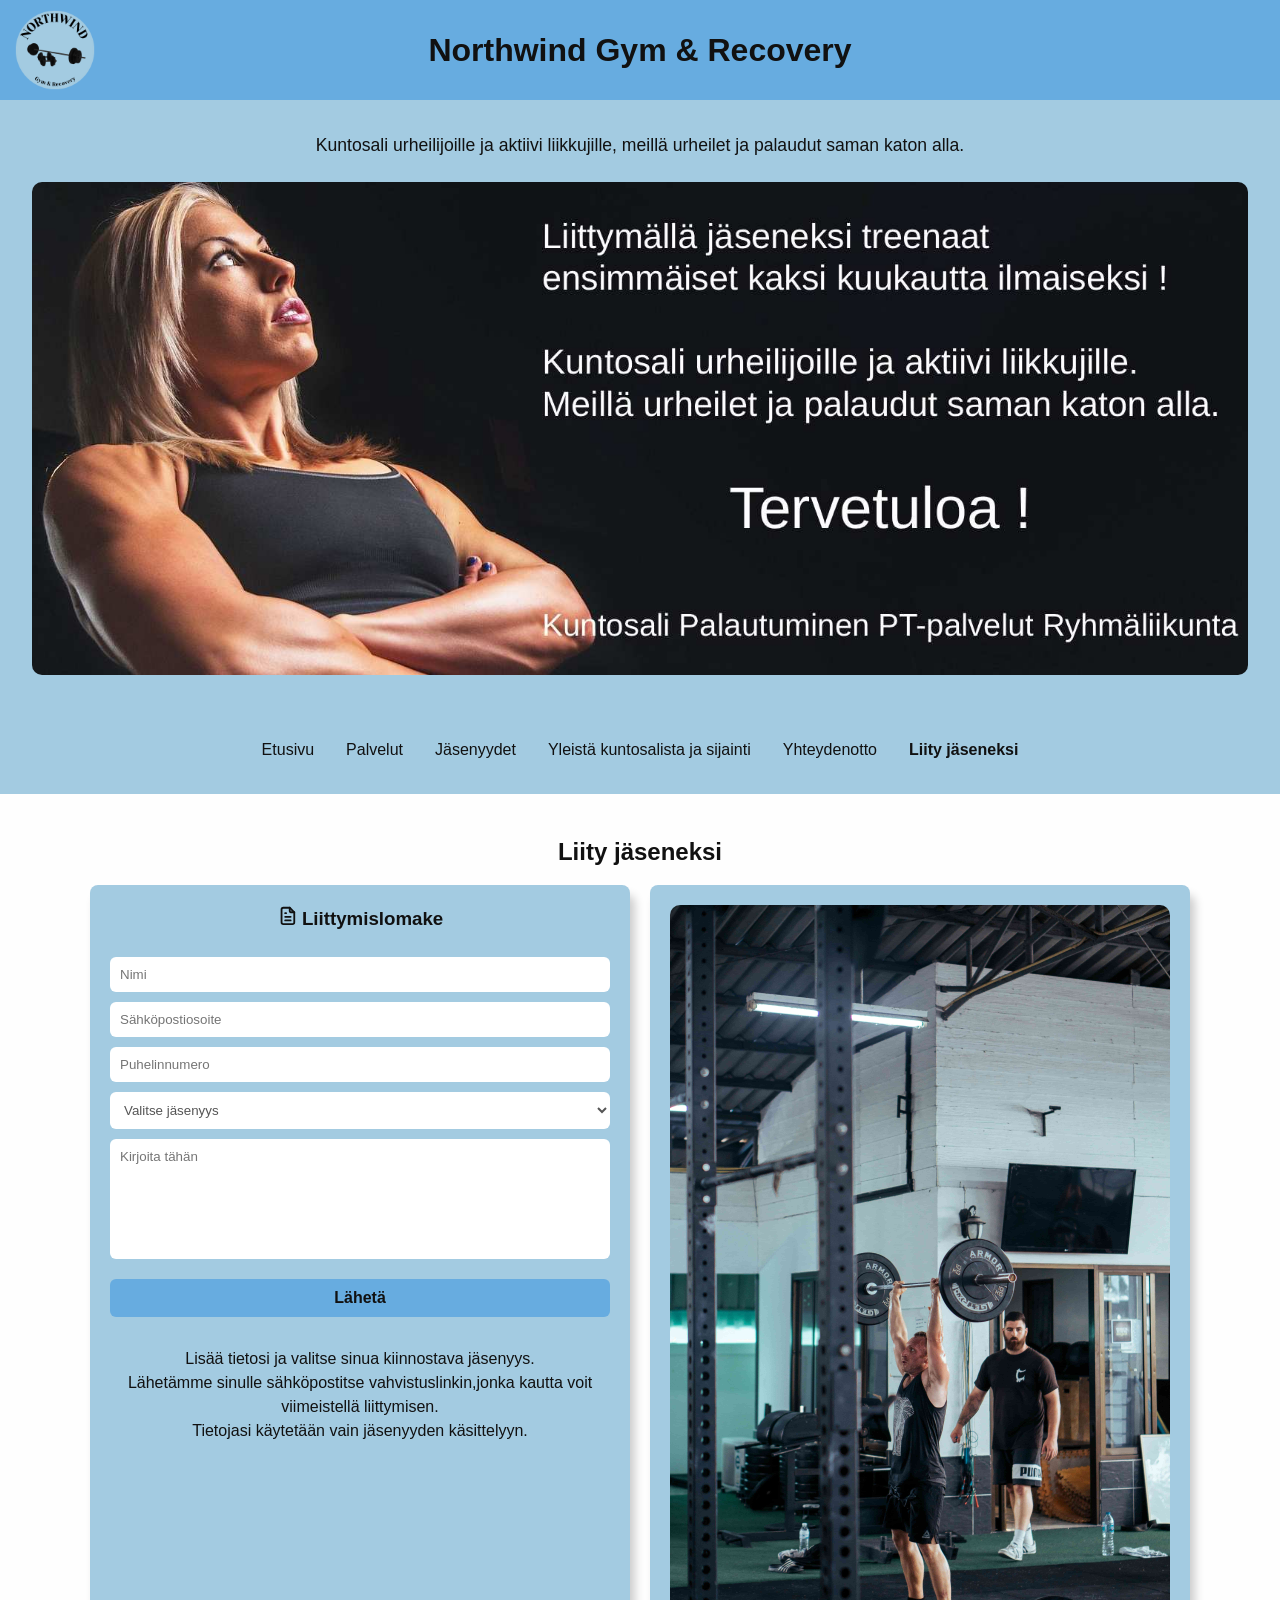
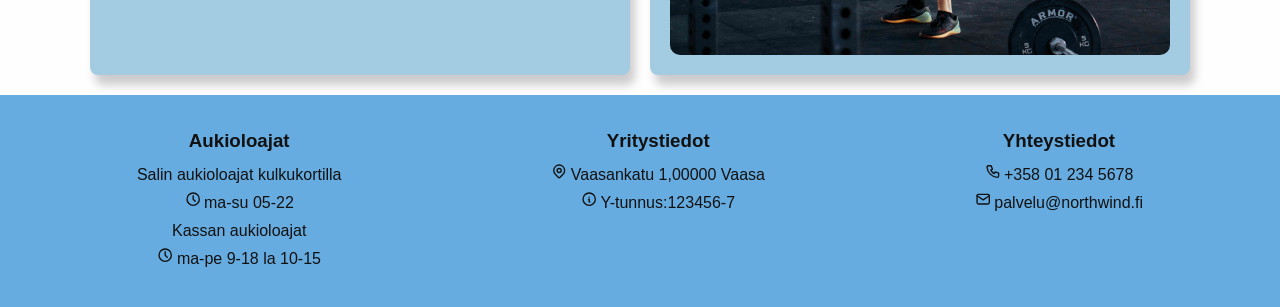
<file: join.html>
<!DOCTYPE html>
<html lang="fi">
<head>
    <meta charset="UTF-8">
    <meta name="viewport" content="width=device-width, initial-scale=1.0">
    <title>Northwind Gym & Recovery Vaasa jäseneksi ota yhteyttä</title>
    <meta name="description" content="Vaasan paras kuntosali ja palautumiskeskus yhden katon alla. Tällä sivulla otat yheyttä henkilökuntaamme">
    <link rel="stylesheet" href="css/styles.css">
    <script type="application/ld+json">
    {
      "@context":"https://schema.org",
      "@type":"ContactPage",
      "mainEntity":{
        "@type":"HealthClub",
        "name":"Northwind Gym & Recovery",
        "address":{
          "@type":"PostalAddress",
          "streetAddress":"Vaasankatu 1",
          "addressLocality":"Vaasa",
          "postalCode":"00000",
          "addressCountry":"FI"
        },
        "geo": {
          "@type":"GeoCoordinates",
          "latitude":63.0951,
          "longitude":21.6165
        },
        "telephone":"+358012345678",
        "email":"palvelu@northwind.fi"
      }
    }
    </script>
</head>
<body>
<header>
<a href="index.html"><img src="nortwindpics/NW_LOGO.png" alt="logo">
</a>
<h1>Northwind Gym & Recovery</h1>
</header>
<section class="hero">
<p>Kuntosali urheilijoille ja aktiivi liikkujille, meillä urheilet ja palaudut saman katon alla.</p>
<a href="lisence.html"><img src="nortwindpics/NWarvioitulogo.jpg" alt="Northwindin kuntosali ammattimaiseen treenamiseen, kuva salin jäsenestä" style="width: auto; height: auto;">
</a>
    <button onclick="location.href='join.html'">Liity jäseneksi</button>
<input type="checkbox" id="menu-toggle">
<label for="menu-toggle" class="menu-icon">☰</label>
<nav>
    <ul>
        <li><a href ="index.html">Etusivu</a></li>
        <li><a href ="services.html">Palvelut</a></li>
        <li><a href ="lisence.html">Jäsenyydet</a></li>
        <li><a href ="location.html">Yleistä kuntosalista ja sijainti</a></li>
        <li><a href ="contact.html">Yhteydenotto</a></li>
        <li><a href ="join.html" class="active">Liity jäseneksi</a></li>
        
    </ul>
</nav>
</section>
<main>
    <h2>Liity jäseneksi</h2>
    <div class="contact-grid">
        <section class="contact-form">
            <h3><svg xmlns="http://www.w3.org/2000/svg" width="20" viewBox="0 0 22 22" fill="none" stroke="currentColor" stroke-width="2" stroke-linecap="round" stroke-linejoin="round" class="icon icon-tabler icons-tabler-outline icon-tabler-file-text"><path stroke="none" d="M0 0h24v24H0z" fill="none" /><path d="M14 3v4a1 1 0 0 0 1 1h4" /><path d="M17 21h-10a2 2 0 0 1 -2 -2v-14a2 2 0 0 1 2 -2h7l5 5v11a2 2 0 0 1 -2 2" /><path d="M9 9l1 0" /><path d="M9 13l6 0" /><path d="M9 17l6 0" /></svg> Liittymislomake</h3><br>
            <form>
                <input type="text" placeholder="Nimi" required>
                <input type="email" placeholder="Sähköpostiosoite" required>
                <input type="tel" placeholder="Puhelinnumero" required>
                <select name="jasenyys" class="membership-select" required>
                <option value="" disabled selected>Valitse jäsenyys</option>
                <option value="Bronze">Pronssi-taso = Kuntosalijäsenyys</option>
                <option value="Silver">Hopea-taso = Kuntosali ja palautuminen</option>
                <option value="Gold">Kulta-taso = Kuntosali ja ryhmäliikunta</option>
                <option value="Platinum">Platina-taso = Kuntosali + ryhmäliikunta + palautuminen</option>
                </select>
                <textarea placeholder="Kirjoita tähän" maxlength="400"></textarea>
                <button type="submit">Lähetä</button>
                <p>Lisää tietosi ja valitse sinua kiinnostava jäsenyys.<br>Lähetämme sinulle sähköpostitse vahvistuslinkin,jonka kautta voit viimeistellä liittymisen.<br>Tietojasi käytetään vain jäsenyyden käsittelyyn.</p>
            </form>
        </section>
        <section class="contact-image">
            <img src="nortwindpics/treeniukkelinwind.jpg" alt="Northwind Gymillä treenaava urheilija.">
        </section>
    </div>
</main>
<footer id="connections">
<div>
<h3>Aukioloajat</h3>
<p>Salin aukioloajat kulkukortilla</p>
<p><svg xmlns="http://www.w3.org/2000/svg" width="15" viewBox="0 0 22 24" fill="none" stroke="currentColor" stroke-width="2" stroke-linecap="round" stroke-linejoin="round" class="icon icon-tabler icons-tabler-outline icon-tabler-clock"><path stroke="none" d="M0 0h24v24H0z" fill="none" /><path d="M3 12a9 9 0 1 0 18 0a9 9 0 0 0 -18 0" /><path d="M12 7v5l3 3" /></svg> ma-su 05-22</p>
<p>Kassan aukioloajat</p>
<p><svg xmlns="http://www.w3.org/2000/svg" width="15" viewBox="0 0 22 24" fill="none" stroke="currentColor" stroke-width="2" stroke-linecap="round" stroke-linejoin="round" class="icon icon-tabler icons-tabler-outline icon-tabler-clock"><path stroke="none" d="M0 0h24v24H0z" fill="none" /><path d="M3 12a9 9 0 1 0 18 0a9 9 0 0 0 -18 0" /><path d="M12 7v5l3 3" /></svg> ma-pe 9-18 la 10-15</p>
</div>
<div>
<h3>Yritystiedot</h3>
<p><svg xmlns="http://www.w3.org/2000/svg" width="15" viewBox="0 0 22 24" fill="none" stroke="currentColor" stroke-width="2" stroke-linecap="round" stroke-linejoin="round" class="icon icon-tabler icons-tabler-outline icon-tabler-map-pin"><path stroke="none" d="M0 0h24v24H0z" fill="none" /><path d="M9 11a3 3 0 1 0 6 0a3 3 0 0 0 -6 0" /><path d="M17.657 16.657l-4.243 4.243a2 2 0 0 1 -2.827 0l-4.244 -4.243a8 8 0 1 1 11.314 0" /></svg> Vaasankatu 1,00000 Vaasa</p>
<p><svg xmlns="http://www.w3.org/2000/svg" width="15" viewBox="0 0 22 24" fill="none" stroke="currentColor" stroke-width="2" stroke-linecap="round" stroke-linejoin="round" class="icon icon-tabler icons-tabler-outline icon-tabler-info-circle"><path stroke="none" d="M0 0h24v24H0z" fill="none" /><path d="M3 12a9 9 0 1 0 18 0a9 9 0 0 0 -18 0" /><path d="M12 9h.01" /><path d="M11 12h1v4h1" /></svg> Y-tunnus:123456-7</p>
</div>
<div>
<h3>Yhteystiedot</h3>
<p><svg xmlns="http://www.w3.org/2000/svg" width="15" viewBox="0 0 22 24" fill="none" stroke="currentColor" stroke-width="2" stroke-linecap="round" stroke-linejoin="round" class="icon icon-tabler icons-tabler-outline icon-tabler-phone"><path stroke="none" d="M0 0h24v24H0z" fill="none" /><path d="M5 4h4l2 5l-2.5 1.5a11 11 0 0 0 5 5l1.5 -2.5l5 2v4a2 2 0 0 1 -2 2a16 16 0 0 1 -15 -15a2 2 0 0 1 2 -2" /></svg>
+358 01 234 5678</p>
<p><svg xmlns="http://www.w3.org/2000/svg" width="15" viewBox="0 0 22 24" fill="none" stroke="currentColor" stroke-width="2" stroke-linecap="round" stroke-linejoin="round" class="icon icon-tabler icons-tabler-outline icon-tabler-mail"><path stroke="none" d="M0 0h24v24H0z" fill="none" /><path d="M3 7a2 2 0 0 1 2 -2h14a2 2 0 0 1 2 2v10a2 2 0 0 1 -2 2h-14a2 2 0 0 1 -2 -2v-10" /><path d="M3 7l9 6l9 -6" /></svg> palvelu@northwind.fi</p>
</div>
</footer>  
</body>
</html>
</file>
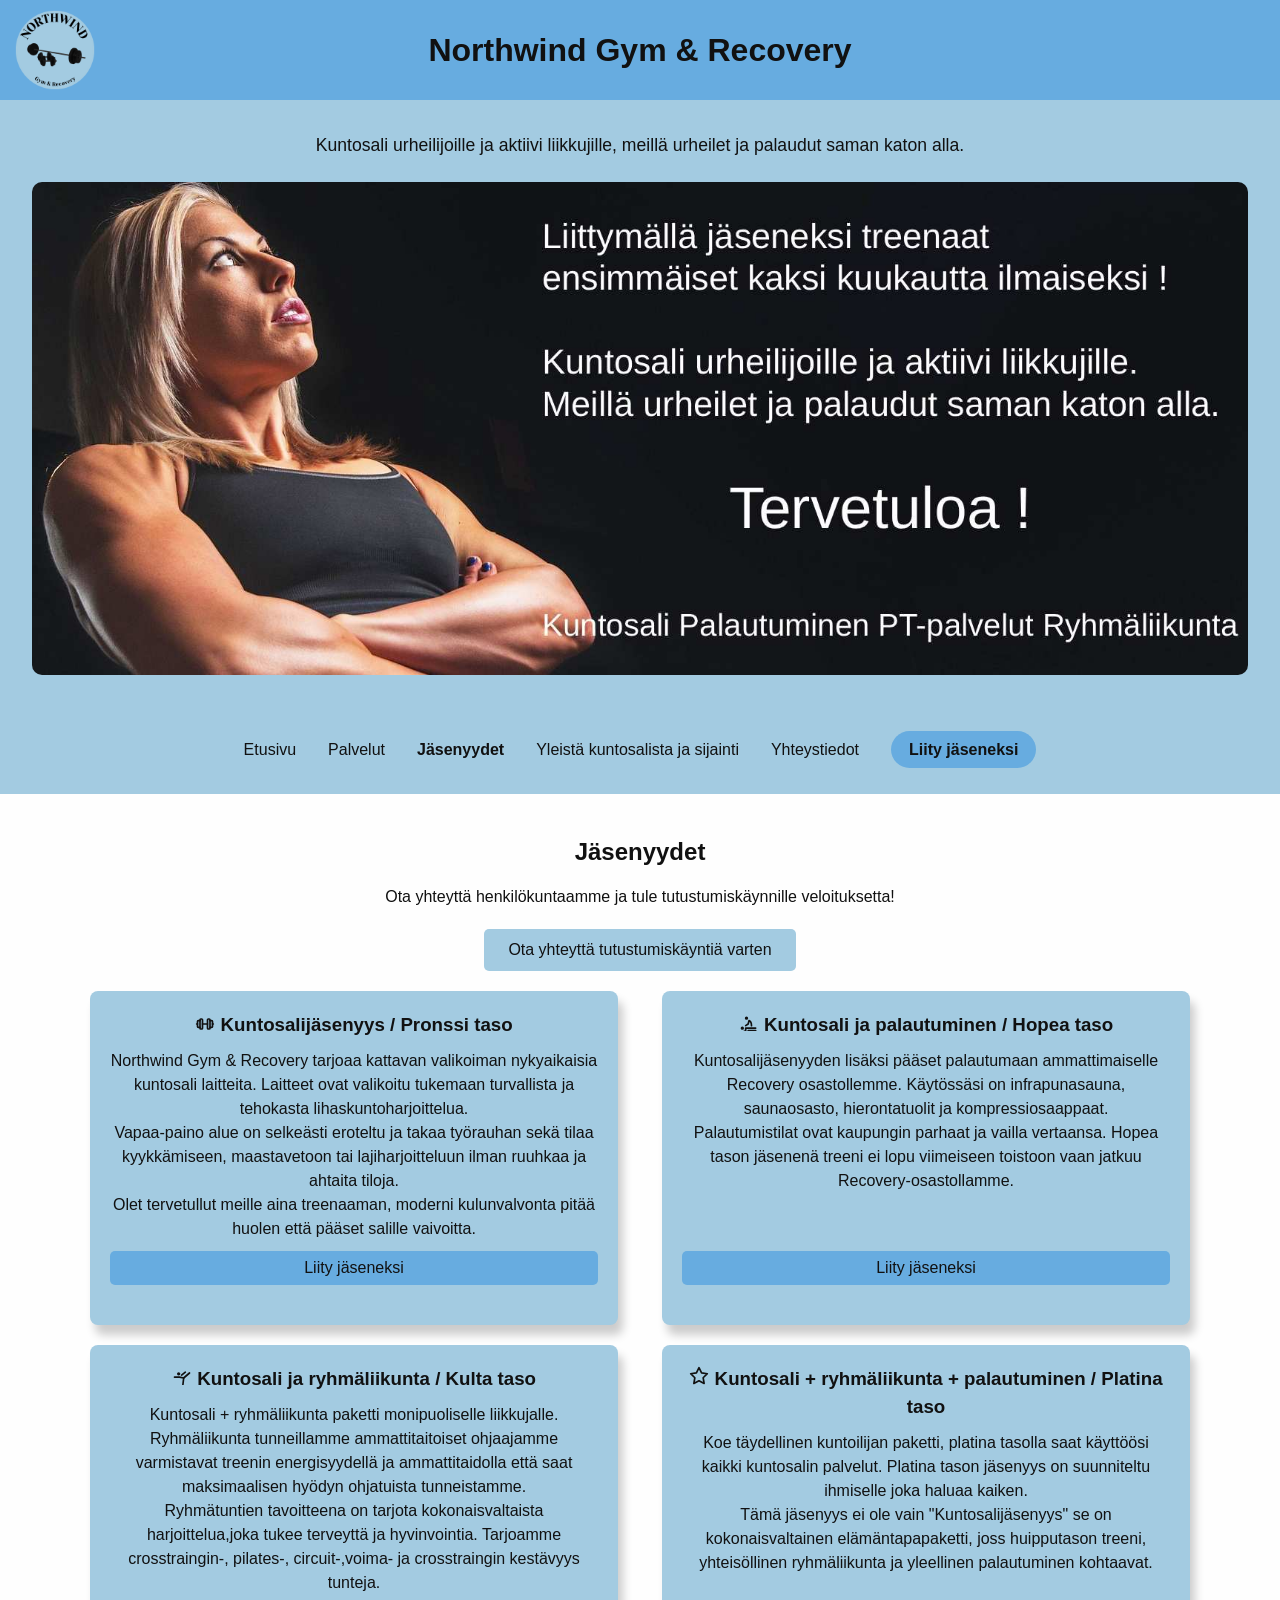
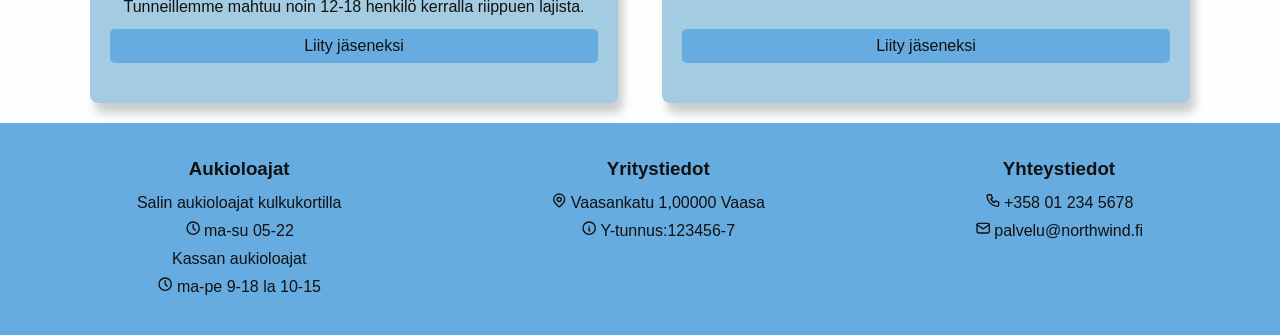
<file: lisence.html>
<!DOCTYPE html>
<html lang="fi">
<head>
    <meta charset="UTF-8">
    <meta name="viewport" content="width=device-width, initial-scale=1.0">
    <title>Northwind Gym & Recovery Jäsenyydet ja hinnasto Vaasa</title>
    <meta name="description" content="Jäsenyydet jokaiselle oman vaatimustason mukaan. Tervetuloa ammattimaisen treenaamisen maailmaan. Valitse pronssi-, hopea-, kulta- tai platinataso ja aloita treenit Northwindillä jo tänään!">
    <link rel="stylesheet" href="css/styles.css">

    <script type="application/ld+json">
    {
      "@context":"https://schema.org",
      "@type":"ItemList",
      "name":"Kuntosalijäsenyydet Vaasa - Northwind Gym & Recovery",
      "description":"Eri tasoiset jäsenyydet kuntosalille, ryhmäliikuntaan ja palautumiseen Vaasassa.",
      "itemListElement": [
        {
          "@type":"ListItem",
          "position":1,
          "name":"Pronssi-taso (Kuntosali)",
          "description":"Kattava kuntosalijäsenyys Vaasassa moderneilla laitteilla."
        },
        {
          "@type":"ListItem",
          "position":2,
          "name":"Hopea-taso (Kuntosali & Palautuminen)",
          "description":"Kuntosali ja kaupungin parhaat palautumistilat."
        },
        {
          "@type":"ListItem",
          "position":3,
          "name":"Kulta-taso (Kuntosali & Ryhmäliikunta)",
          "description":"Kuntosali ja monipuolinen ryhmäliikunta Vaasassa."
        },
        {
          "@type":"ListItem",
          "position":4,
          "name":"Platina-taso (Kaikki palvelut)",
          "description":"Täydellinen elämäntapapaketti: treeni, ryhmäliikunta ja recovery."
        }
      ]
    }
    </script>
</head>
<body>
<header>
<a href="index.html"><img src="nortwindpics/NW_LOGO.png" alt="logo">
</a>
<h1>Northwind Gym & Recovery</h1>
</header>
<section class="hero">
<p>Kuntosali urheilijoille ja aktiivi liikkujille, meillä urheilet ja palaudut saman katon alla.</p>
<a href="lisence.html"><img src="nortwindpics/NWarvioitulogo.jpg" alt="Northwindin kuntosali ammattimaiseen treenamiseen, kuva salin jäsenestä" style="width: auto; height: auto;">
</a>
    <button onclick="location.href='join.html'">Liity jäseneksi</button>
    <input type="checkbox" id="menu-toggle">
<label for="menu-toggle" class="menu-icon">☰</label>
<nav>
    <ul>
        <li><a href ="index.html">Etusivu</a></li>
        <li><a href ="services.html">Palvelut</a></li>
        <li><a href ="lisence.html" class="active">Jäsenyydet</a></li>
        <li><a href ="location.html">Yleistä kuntosalista ja sijainti</a></li>
        <li><a href ="contact.html">Yhteystiedot</a></li>
        <li><a href="join.html" class="join-btn">Liity jäseneksi</a></li>
    </ul>
</nav>
</section>

<main>
    <h2>Jäsenyydet</h2>
    <p>Ota yhteyttä henkilökuntaamme ja tule tutustumiskäynnille veloituksetta!</p>
    <button onclick="location.href='contact.html'">Ota yhteyttä tutustumiskäyntiä varten</button>

    <div class="membership-grid">

        <div class="membership-card bronze-card">
            <h3><svg xmlns="http://www.w3.org/2000/svg" width="20" viewBox="0 0 24 20" fill="none" stroke="currentColor" stroke-width="2" stroke-linecap="round" stroke-linejoin="round" class="icon icon-tabler icons-tabler-outline icon-tabler-barbell"><path stroke="none" d="M0 0h24v24H0z" fill="none" /><path d="M2 12h1" /><path d="M6 8h-2a1 1 0 0 0 -1 1v6a1 1 0 0 0 1 1h2" /><path d="M6 7v10a1 1 0 0 0 1 1h1a1 1 0 0 0 1 -1v-10a1 1 0 0 0 -1 -1h-1a1 1 0 0 0 -1 1" /><path d="M9 12h6" /><path d="M15 7v10a1 1 0 0 0 1 1h1a1 1 0 0 0 1 -1v-10a1 1 0 0 0 -1 -1h-1a1 1 0 0 0 -1 1" /><path d="M18 8h2a1 1 0 0 1 1 1v6a1 1 0 0 1 -1 1h-2" /><path d="M22 12h-1" /></svg> Kuntosalijäsenyys / Pronssi taso</h3>
            <p>Northwind Gym & Recovery tarjoaa kattavan valikoiman nykyaikaisia kuntosali laitteita. Laitteet ovat valikoitu tukemaan turvallista ja tehokasta lihaskuntoharjoittelua.<br>
            Vapaa-paino alue on selkeästi eroteltu ja takaa työrauhan sekä tilaa kyykkämiseen, maastavetoon tai lajiharjoitteluun ilman ruuhkaa ja ahtaita tiloja.<br> Olet tervetullut meille aina treenaaman, moderni kulunvalvonta pitää huolen että pääset salille vaivoitta. </p>
            <button onclick="location.href='join.html'">Liity jäseneksi</button>
        </div>

        <div class="membership-card silver-card">
            <h3><svg xmlns="http://www.w3.org/2000/svg" width="20" viewBox="0 0 24 20" fill="none" stroke="currentColor" stroke-width="2" stroke-linecap="round" stroke-linejoin="round" class="icon icon-tabler icons-tabler-outline icon-tabler-massage"><path stroke="none" d="M0 0h24v24H0z" fill="none" /><path d="M3 17a1 1 0 1 0 2 0a1 1 0 1 0 -2 0" /><path d="M8 5a1 1 0 1 0 2 0a1 1 0 1 0 -2 0" /><path d="M4 22l4 -2v-3h12" /><path d="M11 20h9" /><path d="M8 14l3 -2l1 -4c3 1 3 4 3 6" /></svg> Kuntosali ja palautuminen / Hopea taso</h3>
            <p>Kuntosalijäsenyyden lisäksi pääset palautumaan ammattimaiselle Recovery osastollemme. Käytössäsi on infrapunasauna, saunaosasto, hierontatuolit ja kompressiosaappaat.<br>
            Palautumistilat ovat kaupungin parhaat ja vailla vertaansa. Hopea tason jäsenenä treeni ei lopu viimeiseen toistoon vaan jatkuu Recovery-osastollamme.</p>
            <button onclick="location.href='join.html'">Liity jäseneksi</button>
        </div> 
        <div class="membership-card gold-card">
            <h3><svg xmlns="http://www.w3.org/2000/svg" width="20" viewBox="0 0 24 20" fill="none" stroke="currentColor" stroke-width="2" stroke-linecap="round" stroke-linejoin="round" class="icon icon-tabler icons-tabler-outline icon-tabler-gymnastics"><path stroke="none" d="M0 0h24v24H0z" fill="none" /><path d="M7 7a1 1 0 1 0 2 0a1 1 0 0 0 -2 0" /><path d="M13 21l1 -9l7 -6" /><path d="M3 11h6l5 1" /><path d="M11.5 8.5l4.5 -3.5" /></svg> Kuntosali ja ryhmäliikunta / Kulta taso</h3>
            <p>Kuntosali + ryhmäliikunta paketti monipuoliselle liikkujalle.<br>Ryhmäliikunta tunneillamme ammattitaitoiset ohjaajamme varmistavat treenin energisyydellä ja ammattitaidolla että saat maksimaalisen hyödyn ohjatuista tunneistamme.<br>
            Ryhmätuntien tavoitteena on tarjota kokonaisvaltaista harjoittelua,joka tukee terveyttä ja hyvinvointia. Tarjoamme crosstraingin-, pilates-, circuit-,voima- ja crosstraingin kestävyys tunteja.<br>
            Tunneillemme mahtuu noin 12-18 henkilö kerralla riippuen lajista.</p>
            <button onclick="location.href='join.html'">Liity jäseneksi</button>
        </div>

        <div class="membership-card platinum-card">
            <h3><svg xmlns="http://www.w3.org/2000/svg" width="20" viewBox="0 0 24 22" fill="none" stroke="currentColor" stroke-width="2" stroke-linecap="round" stroke-linejoin="round" class="icon icon-tabler icons-tabler-outline icon-tabler-star"><path stroke="none" d="M0 0h24v24H0z" fill="none" /><path d="M12 17.75l-6.172 3.245l1.179 -6.873l-5 -4.867l6.9 -1l3.086 -6.253l3.086 6.253l6.9 1l-5 4.867l1.179 6.873l-6.158 -3.245" /></svg> Kuntosali + ryhmäliikunta + palautuminen / Platina taso</h3>
            <p>Koe täydellinen kuntoilijan paketti, platina tasolla saat käyttöösi kaikki kuntosalin palvelut. Platina tason jäsenyys on suunniteltu ihmiselle joka haluaa kaiken.<br>
            Tämä jäsenyys ei ole vain "Kuntosalijäsenyys" se on kokonaisvaltainen elämäntapapaketti, joss huipputason treeni, yhteisöllinen ryhmäliikunta ja yleellinen palautuminen kohtaavat.<br></p>
            <button onclick="location.href='join.html'">Liity jäseneksi</button>
        </div>

    </div> </main>

<footer id="connections">
<div>
<h3>Aukioloajat</h3>
<p>Salin aukioloajat kulkukortilla</p>
<p><svg xmlns="http://www.w3.org/2000/svg" width="15" viewBox="0 0 22 24" fill="none" stroke="currentColor" stroke-width="2" stroke-linecap="round" stroke-linejoin="round" class="icon icon-tabler icons-tabler-outline icon-tabler-clock"><path stroke="none" d="M0 0h24v24H0z" fill="none" /><path d="M3 12a9 9 0 1 0 18 0a9 9 0 0 0 -18 0" /><path d="M12 7v5l3 3" /></svg> ma-su 05-22</p>
<p>Kassan aukioloajat</p>
<p><svg xmlns="http://www.w3.org/2000/svg" width="15" viewBox="0 0 22 24" fill="none" stroke="currentColor" stroke-width="2" stroke-linecap="round" stroke-linejoin="round" class="icon icon-tabler icons-tabler-outline icon-tabler-clock"><path stroke="none" d="M0 0h24v24H0z" fill="none" /><path d="M3 12a9 9 0 1 0 18 0a9 9 0 0 0 -18 0" /><path d="M12 7v5l3 3" /></svg> ma-pe 9-18 la 10-15</p>
</div>
<div>
<h3>Yritystiedot</h3>
<p><svg xmlns="http://www.w3.org/2000/svg" width="15" viewBox="0 0 22 24" fill="none" stroke="currentColor" stroke-width="2" stroke-linecap="round" stroke-linejoin="round" class="icon icon-tabler icons-tabler-outline icon-tabler-map-pin"><path stroke="none" d="M0 0h24v24H0z" fill="none" /><path d="M9 11a3 3 0 1 0 6 0a3 3 0 0 0 -6 0" /><path d="M17.657 16.657l-4.243 4.243a2 2 0 0 1 -2.827 0l-4.244 -4.243a8 8 0 1 1 11.314 0" /></svg> Vaasankatu 1,00000 Vaasa</p>
<p><svg xmlns="http://www.w3.org/2000/svg" width="15" viewBox="0 0 22 24" fill="none" stroke="currentColor" stroke-width="2" stroke-linecap="round" stroke-linejoin="round" class="icon icon-tabler icons-tabler-outline icon-tabler-info-circle"><path stroke="none" d="M0 0h24v24H0z" fill="none" /><path d="M3 12a9 9 0 1 0 18 0a9 9 0 0 0 -18 0" /><path d="M12 9h.01" /><path d="M11 12h1v4h1" /></svg> Y-tunnus:123456-7</p>
</div>
<div>
<h3>Yhteystiedot</h3>
<p><svg xmlns="http://www.w3.org/2000/svg" width="15" viewBox="0 0 22 24" fill="none" stroke="currentColor" stroke-width="2" stroke-linecap="round" stroke-linejoin="round" class="icon icon-tabler icons-tabler-outline icon-tabler-phone"><path stroke="none" d="M0 0h24v24H0z" fill="none" /><path d="M5 4h4l2 5l-2.5 1.5a11 11 0 0 0 5 5l1.5 -2.5l5 2v4a2 2 0 0 1 -2 2a16 16 0 0 1 -15 -15a2 2 0 0 1 2 -2" /></svg>
+358 01 234 5678</p>
<p><svg xmlns="http://www.w3.org/2000/svg" width="15" viewBox="0 0 22 24" fill="none" stroke="currentColor" stroke-width="2" stroke-linecap="round" stroke-linejoin="round" class="icon icon-tabler icons-tabler-outline icon-tabler-mail"><path stroke="none" d="M0 0h24v24H0z" fill="none" /><path d="M3 7a2 2 0 0 1 2 -2h14a2 2 0 0 1 2 2v10a2 2 0 0 1 -2 2h-14a2 2 0 0 1 -2 -2v-10" /><path d="M3 7l9 6l9 -6" /></svg> palvelu@northwind.fi</p>
</div>
</footer>    
</body>
</html>
</file>
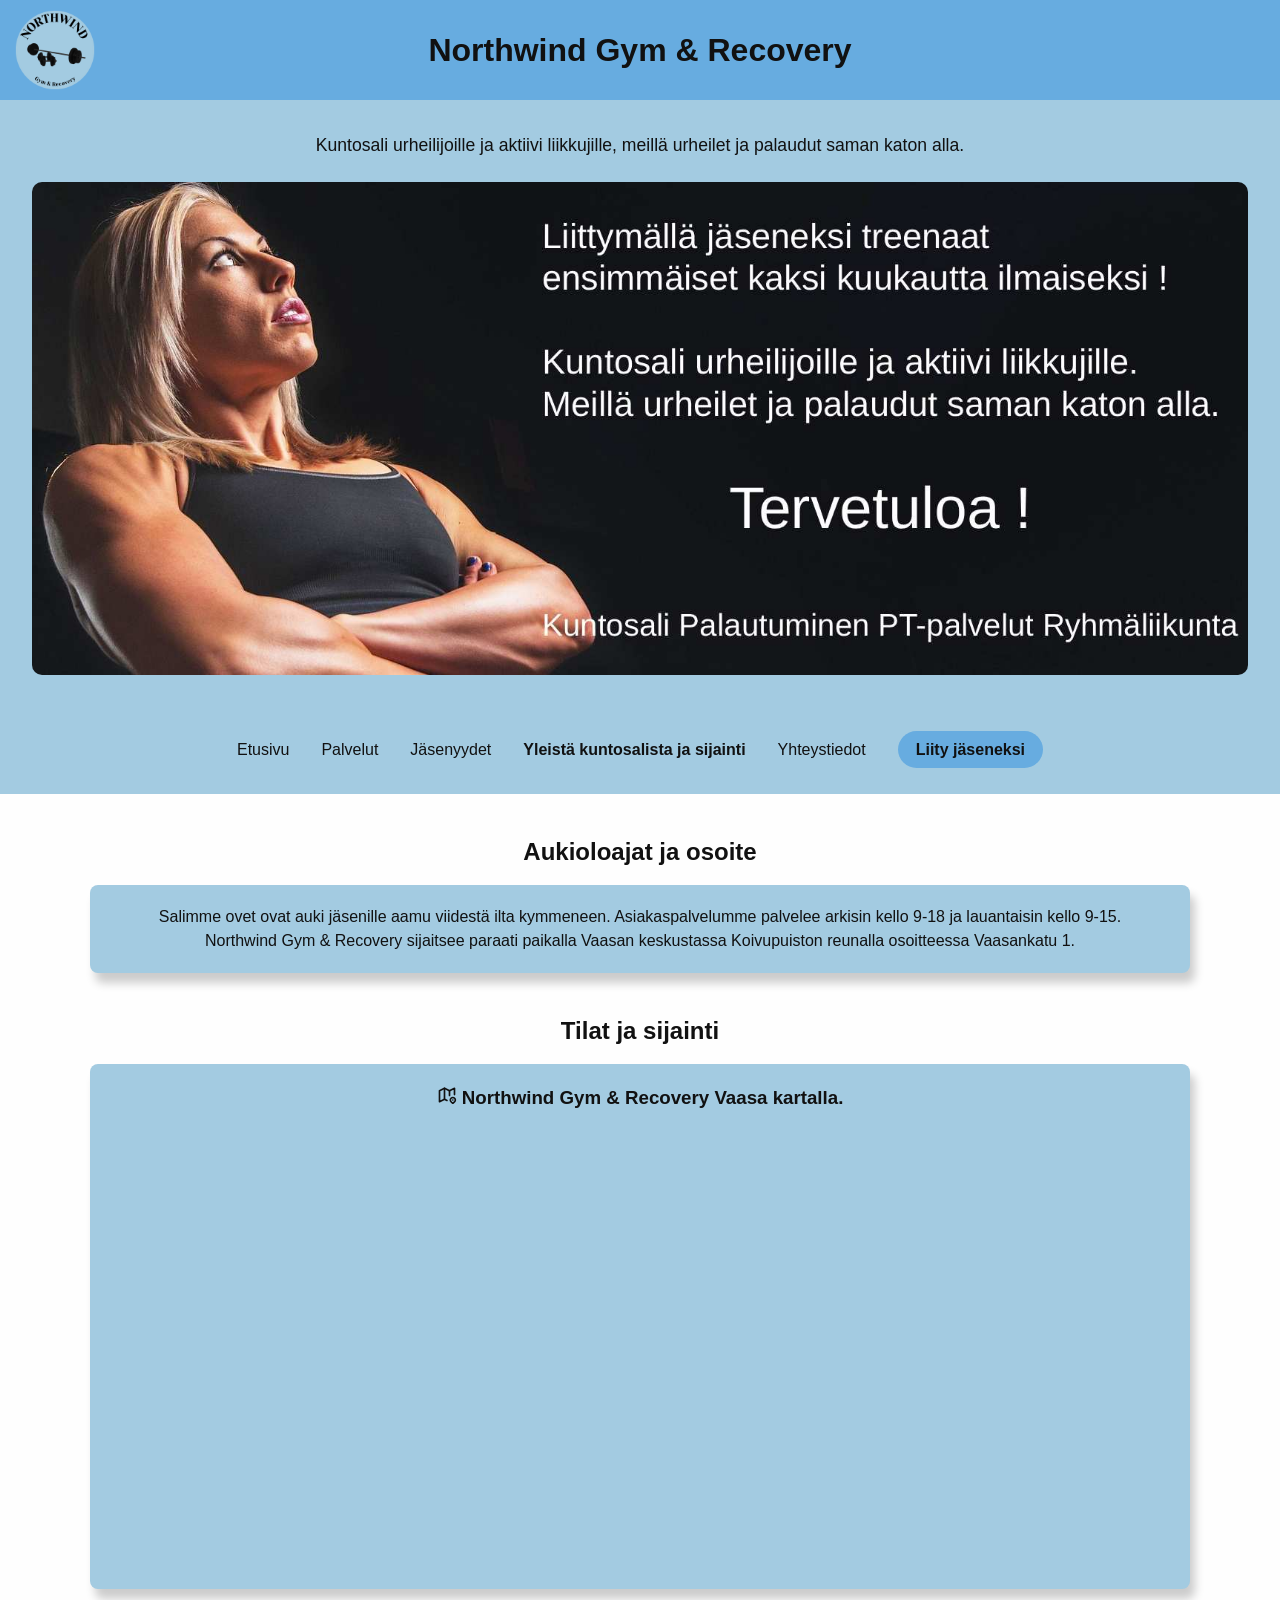
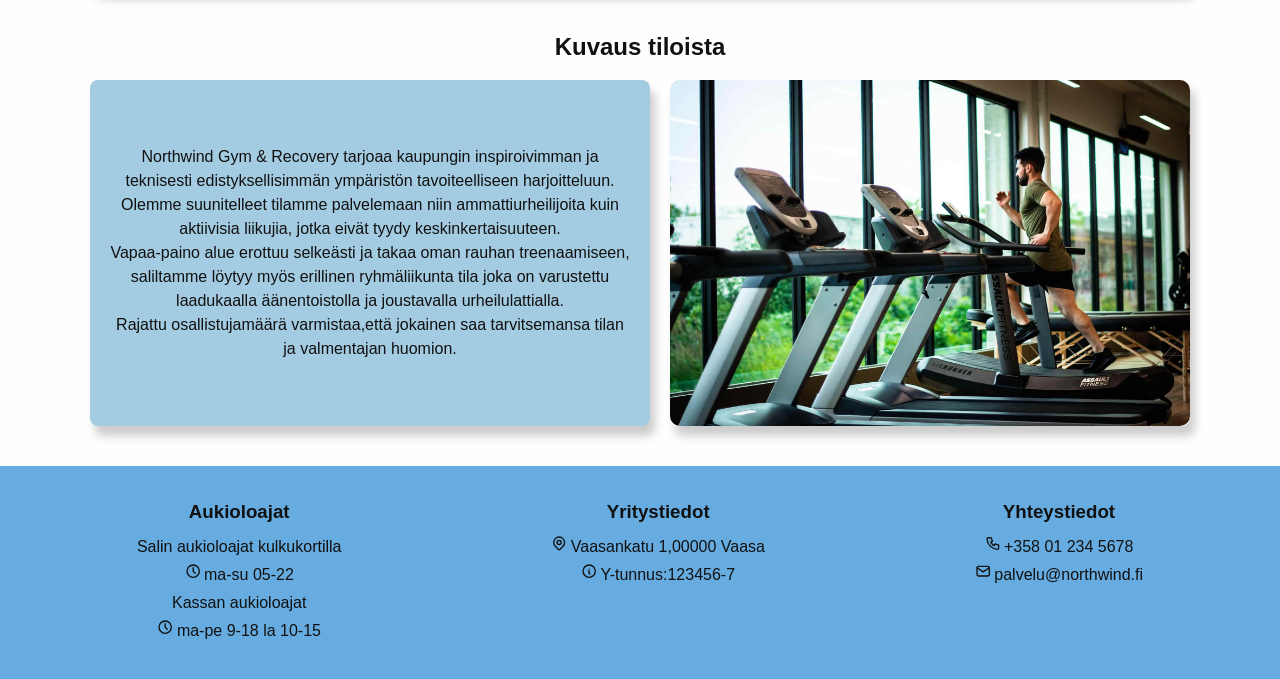
<file: location.html>
<!DOCTYPE html>
<html lang="fi">
<head>
    <meta charset="UTF-8">
    <meta name="viewport" content="width=device-width, initial-scale=1.0">
    <title>Northwind Gym & Recovery Vaasa Sijainti</title>
     <meta name="description" content="Vaasan paras kuntosali ja palautumiskeskus yhden katon alla.Tällä sivulla sijainti.">
     <link rel="stylesheet" href="css/styles.css">

     <script type="application/ld+json">
    {
      "@context":"https://schema.org",
      "@type":"HealthClub",
      "name":"Northwind Gym & Recovery",
      "image":"nortwindpics/NW_LOGO.png",
      "@id":"https://www.northwind.fi",
      "url":"https://www.northwind.fi/location.html",
      "telephone":"+358012345678",
      "address": {
        "@type":"PostalAddress",
        "streetAddress":"Vaasankatu 1",
        "addressLocality":"Vaasa",
        "postalCode":"00000",
        "addressCountry":"FI"
      },
      "geo": {
        "@type":"GeoCoordinates",
        "latitude": 63.0951,
        "longitude": 21.6165
      },
      "openingHoursSpecification": [
        {
          "@type":"OpeningHoursSpecification",
          "dayOfWeek":["Monday","Tuesday","Wednesday","Thursday","Friday","Saturday","Sunday"],
          "opens":"05:00",
          "closes":"22:00"
        }
      ],
      "areaServed":"Vaasa"
    }
    </script>
</head>
<body>
<header>
<a href="index.html"><img src="nortwindpics/NW_LOGO.png" alt="logo">
</a>
<h1>Northwind Gym & Recovery</h1>
</header>
<section class="hero">
<p>Kuntosali urheilijoille ja aktiivi liikkujille, meillä urheilet ja palaudut saman katon alla.</p>
<a href="lisence.html"><img src="nortwindpics/NWarvioitulogo.jpg" alt="Northwindin kuntosali ammattimaiseen treenamiseen, kuva salin jäsenestä" style="width: auto; height: auto;">
</a>
    <button onclick="location.href='join.html'">Liity jäseneksi</button>
    <input type="checkbox" id="menu-toggle">
<label for="menu-toggle" class="menu-icon">☰</label>
<nav>
    <ul>
        <li><a href ="index.html">Etusivu</a></li>
        <li><a href ="services.html">Palvelut</a></li>
        <li><a href ="lisence.html">Jäsenyydet</a></li>
        <li><a href ="location.html" class="active">Yleistä kuntosalista ja sijainti</a></li>
        <li><a href ="contact.html">Yhteystiedot</a></li>
        <li><a href="join.html" class="join-btn">Liity jäseneksi</a></li>
    </ul>
</nav>
</section>
<main>
    <h2>Aukioloajat ja osoite</h2>
    <section class="address">
        <p>Salimme ovet ovat auki jäsenille aamu viidestä ilta kymmeneen. Asiakaspalvelumme palvelee arkisin kello 9-18 ja lauantaisin kello 9-15.<br>
        Northwind Gym & Recovery sijaitsee paraati paikalla Vaasan keskustassa Koivupuiston reunalla osoitteessa Vaasankatu 1.</p>
    </section>
    <h2>Tilat ja sijainti</h2>
    <section class="location">
    <h3><svg xmlns="http://www.w3.org/2000/svg" width="20" viewBox="0 0 24 22" fill="none" stroke="currentColor" stroke-width="2" stroke-linecap="round" stroke-linejoin="round" class="icon icon-tabler icons-tabler-outline icon-tabler-map-2"><path stroke="none" d="M0 0h24v24H0z" fill="none" /><path d="M12 18.5l-3 -1.5l-6 3v-13l6 -3l6 3l6 -3v7.5" /><path d="M9 4v13" /><path d="M15 7v5.5" /><path d="M21.121 20.121a3 3 0 1 0 -4.242 0c.418 .419 1.125 1.045 2.121 1.879c1.051 -.89 1.759 -1.516 2.121 -1.879" /><path d="M19 18v.01" /></svg> Northwind Gym & Recovery Vaasa kartalla.</h3>
    <iframe src="https://www.google.com/maps/embed?pb=!1m18!1m12!1m3!1d1822.42!2d21.61!3d63.09!2m3!1f0!2f0!3f0!3m2!1i1024!2i768!4f13.1!3m3!1m2!1s0x467d605c!2sVaasankatu%201%2C%2065100%20Vaasa!5e0!3m2!1sfi!2sfi!4v1234567890" 
        width="600" 
        height="450" 
        style="border:0; width:95%;" 
        allowfullscreen="" 
        loading="lazy" 
        referrerpolicy="no-referrer-when-downgrade">
    </iframe>
</section>
    <h2>Kuvaus tiloista</h2>
    <section class="gyminfo">
        <div class="gyminfo-container">
            <div class="gyminfo-text">
    <p>Northwind Gym & Recovery tarjoaa kaupungin inspiroivimman ja teknisesti edistyksellisimmän ympäristön tavoiteelliseen harjoitteluun.<br>
    Olemme suunitelleet tilamme palvelemaan niin ammattiurheilijoita kuin aktiivisia liikujia, jotka eivät tyydy keskinkertaisuuteen.<br>
    Vapaa-paino alue erottuu selkeästi ja takaa oman rauhan treenaamiseen, saliltamme löytyy myös erillinen ryhmäliikunta tila joka on varustettu laadukaalla äänentoistolla ja joustavalla urheilulattialla.<br>
    Rajattu osallistujamäärä varmistaa,että jokainen saa tarvitsemansa tilan ja valmentajan huomion.</p>  
    </div>
    <div class="gyminfo-image">
        <img src="nortwindpics/juoksumattonwind.jpg" alt="Northwind Gym sisätilat">
    </div>
        </div>
    </section>
</main>

<footer id="connections">
<div>
<h3>Aukioloajat</h3>
<p>Salin aukioloajat kulkukortilla</p>
<p><svg xmlns="http://www.w3.org/2000/svg" width="15" viewBox="0 0 22 24" fill="none" stroke="currentColor" stroke-width="2" stroke-linecap="round" stroke-linejoin="round" class="icon icon-tabler icons-tabler-outline icon-tabler-clock"><path stroke="none" d="M0 0h24v24H0z" fill="none" /><path d="M3 12a9 9 0 1 0 18 0a9 9 0 0 0 -18 0" /><path d="M12 7v5l3 3" /></svg> ma-su 05-22</p>
<p>Kassan aukioloajat</p>
<p><svg xmlns="http://www.w3.org/2000/svg" width="15" viewBox="0 0 22 24" fill="none" stroke="currentColor" stroke-width="2" stroke-linecap="round" stroke-linejoin="round" class="icon icon-tabler icons-tabler-outline icon-tabler-clock"><path stroke="none" d="M0 0h24v24H0z" fill="none" /><path d="M3 12a9 9 0 1 0 18 0a9 9 0 0 0 -18 0" /><path d="M12 7v5l3 3" /></svg> ma-pe 9-18 la 10-15</p>
</div>
<div>
<h3>Yritystiedot</h3>
<p><svg xmlns="http://www.w3.org/2000/svg" width="15" viewBox="0 0 22 24" fill="none" stroke="currentColor" stroke-width="2" stroke-linecap="round" stroke-linejoin="round" class="icon icon-tabler icons-tabler-outline icon-tabler-map-pin"><path stroke="none" d="M0 0h24v24H0z" fill="none" /><path d="M9 11a3 3 0 1 0 6 0a3 3 0 0 0 -6 0" /><path d="M17.657 16.657l-4.243 4.243a2 2 0 0 1 -2.827 0l-4.244 -4.243a8 8 0 1 1 11.314 0" /></svg> Vaasankatu 1,00000 Vaasa</p>
<p><svg xmlns="http://www.w3.org/2000/svg" width="15" viewBox="0 0 22 24" fill="none" stroke="currentColor" stroke-width="2" stroke-linecap="round" stroke-linejoin="round" class="icon icon-tabler icons-tabler-outline icon-tabler-info-circle"><path stroke="none" d="M0 0h24v24H0z" fill="none" /><path d="M3 12a9 9 0 1 0 18 0a9 9 0 0 0 -18 0" /><path d="M12 9h.01" /><path d="M11 12h1v4h1" /></svg> Y-tunnus:123456-7</p>
</div>
<div>
<h3>Yhteystiedot</h3>
<p><svg xmlns="http://www.w3.org/2000/svg" width="15" viewBox="0 0 22 24" fill="none" stroke="currentColor" stroke-width="2" stroke-linecap="round" stroke-linejoin="round" class="icon icon-tabler icons-tabler-outline icon-tabler-phone"><path stroke="none" d="M0 0h24v24H0z" fill="none" /><path d="M5 4h4l2 5l-2.5 1.5a11 11 0 0 0 5 5l1.5 -2.5l5 2v4a2 2 0 0 1 -2 2a16 16 0 0 1 -15 -15a2 2 0 0 1 2 -2" /></svg>
+358 01 234 5678</p>
<p><svg xmlns="http://www.w3.org/2000/svg" width="15" viewBox="0 0 22 24" fill="none" stroke="currentColor" stroke-width="2" stroke-linecap="round" stroke-linejoin="round" class="icon icon-tabler icons-tabler-outline icon-tabler-mail"><path stroke="none" d="M0 0h24v24H0z" fill="none" /><path d="M3 7a2 2 0 0 1 2 -2h14a2 2 0 0 1 2 2v10a2 2 0 0 1 -2 2h-14a2 2 0 0 1 -2 -2v-10" /><path d="M3 7l9 6l9 -6" /></svg> palvelu@northwind.fi</p>
</div>
</footer>      
</body>
</html>
</file>
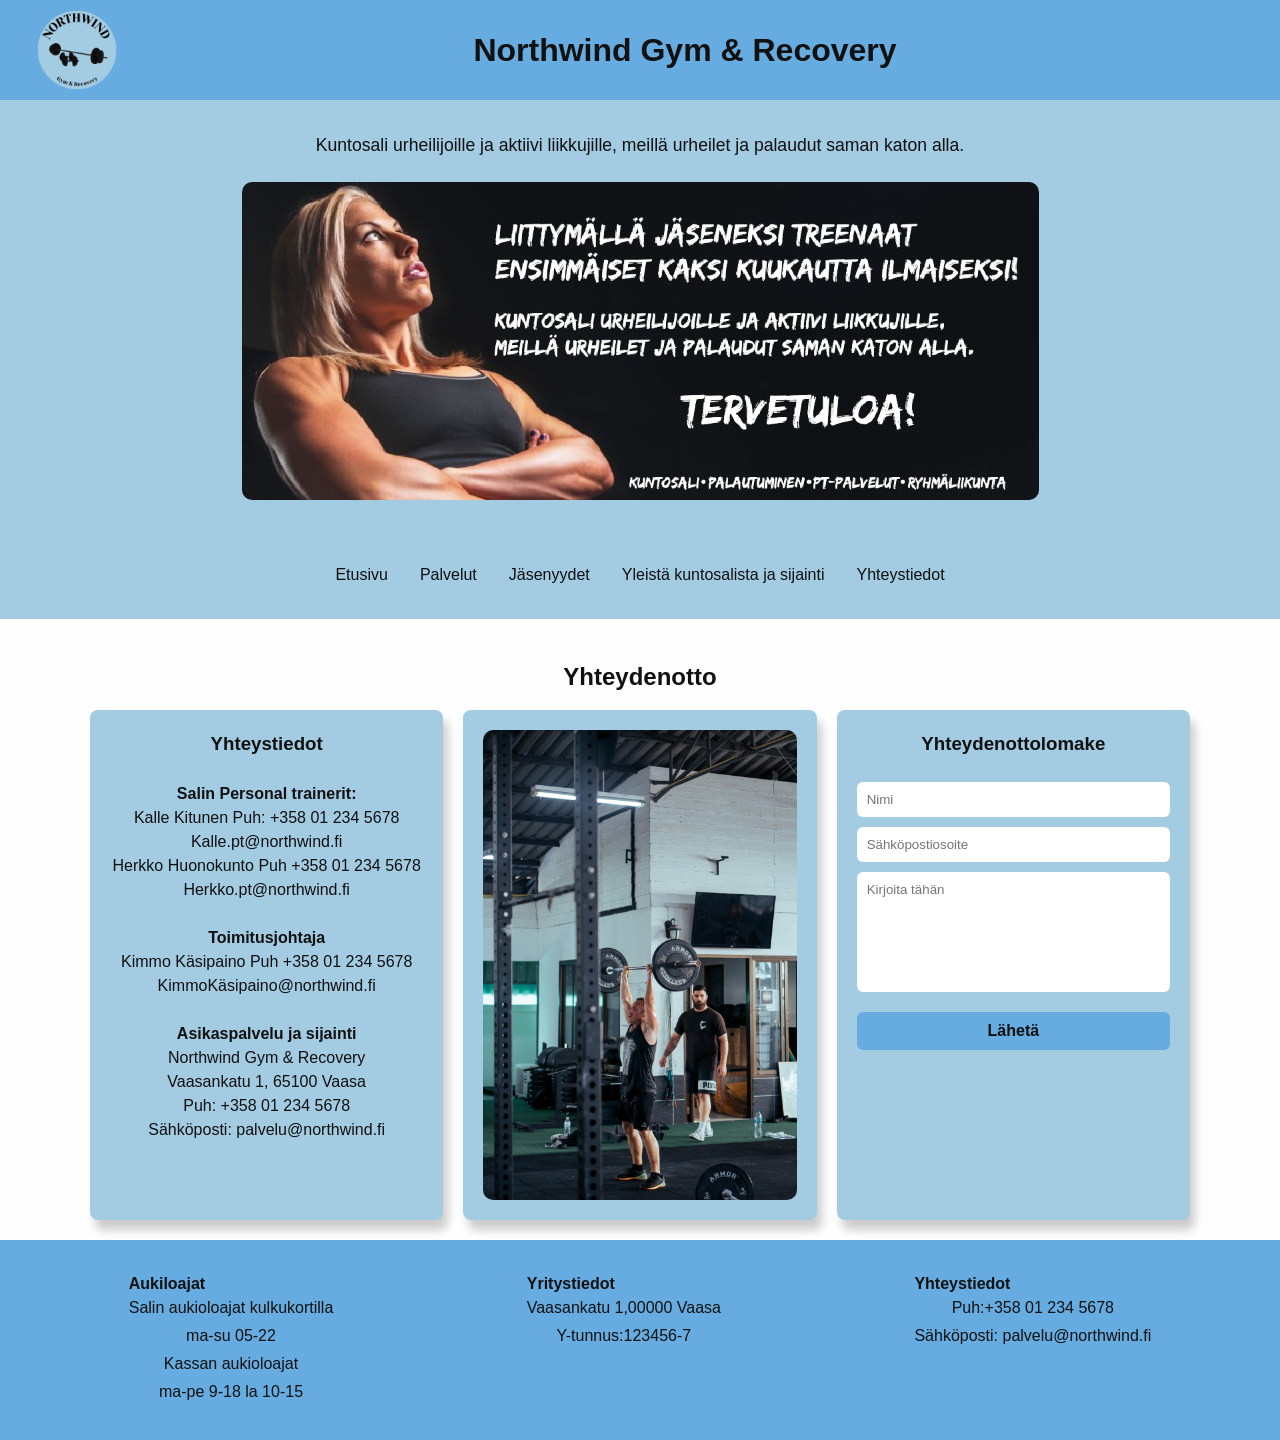
<file: nwindcontact.html>
<!DOCTYPE html>
<html lang="fi">
<head>
    <meta charset="UTF-8">
    <meta name="viewport" content="width=device-width, initial-scale=1.0">
    <title>Northwind Gym & Recovery Vaasa jäseneksi ota yhteyttä</title>
    <meta name="description" content="Vaasan paras kuntosali ja palautumiskeskus yhden katon alla. Tällä sivulla otat yheyttä henkilökuntaamme">
    <link rel="stylesheet" href="css/styles.css">
</head>
<body>
<header>
<img src="nortwindpics/NW_LOGO.png"  alt ="logo">
<h1>Northwind Gym & Recovery</h1>
</header>
<section class="hero">
<p>Kuntosali urheilijoille ja aktiivi liikkujille, meillä urheilet ja palaudut saman katon alla.</p>
<a href="nwindcontact.html"><img src="nortwindpics/herokuva232.jpg" alt="Northwindin kuntosali ammattimaiseen treenamiseen, kuva salin jäsenestä" style="width: auto; height: auto;">
</a>
    <a href="nwindcontact.html"><button>Liity jäseneksi</button></a>
<input type="checkbox" id="menu-toggle">
<label for="menu-toggle" class="menu-icon">☰</label>
<nav>
    <ul>
        <li><a href ="index.html">Etusivu</a></li>
        <li><a href ="nwindservices.html">Palvelut</a></li>
        <li><a href ="nwindlisence.html">Jäsenyydet</a></li>
        <li><a href ="nwindlocation.html">Yleistä kuntosalista ja sijainti</a></li>
        <li><a href ="nwindcontact.html">Yhteystiedot</a></li>
        
    </ul>
</nav>
</section>
<main>
    <h2>Yhteydenotto</h2>
    <div class="contact-grid">
        <section class="contact-info">
            <h3>Yhteystiedot</h3><br>
            <p><strong>Salin Personal trainerit:</strong></p>
            <p>Kalle Kitunen Puh: +358 01 234 5678</p>
            <p>Kalle.pt@northwind.fi</p>
            <p>Herkko Huonokunto Puh +358 01 234 5678</p>
            <p>Herkko.pt@northwind.fi</p><br>
            <p><strong>Toimitusjohtaja</strong></p>
            <p>Kimmo Käsipaino Puh +358 01 234 5678</p>
            <p>KimmoKäsipaino@northwind.fi</p><br>
            <p><strong>Asikaspalvelu ja sijainti</strong></p>
            <p>Northwind Gym & Recovery<br>
            Vaasankatu 1, 65100 Vaasa</p>
            <p>Puh: +358 01 234 5678<br>
            Sähköposti: palvelu@northwind.fi</p>
        </section>

        <section class="contact-image">
            <img src="nortwindpics/pexels-glebkrs-2628215.jpg" alt="Northwind Gym asiakaspalvelu">
        </section>

        <section class="contact-form">
            <h3>Yhteydenottolomake</h3><br>
            <form>
                <input type="text" placeholder="Nimi" required>
                <input type="email" placeholder="Sähköpostiosoite" required>
                <textarea placeholder="Kirjoita tähän" maxlength="400"></textarea>
                <button type="submit">Lähetä</button>
            </form>
        </section>
    </div>
</main>
<footer id="connections">
<div>
<h4>Aukiloajat</h4>
<p>Salin aukioloajat kulkukortilla</p>
<p> ma-su 05-22</p>
<p>Kassan aukioloajat</p>
<p>ma-pe 9-18 la 10-15</p>
</div>
<div>
<h4>Yritystiedot</h4>
<p>Vaasankatu 1,00000 Vaasa</p>
<p>Y-tunnus:123456-7</p>
</div>
<div>
<h4>Yhteystiedot</h4>
<p>Puh:+358 01 234 5678</p>
<p>Sähköposti: palvelu@northwind.fi</p>
</div>
</footer>
</body>
</html>
</file>
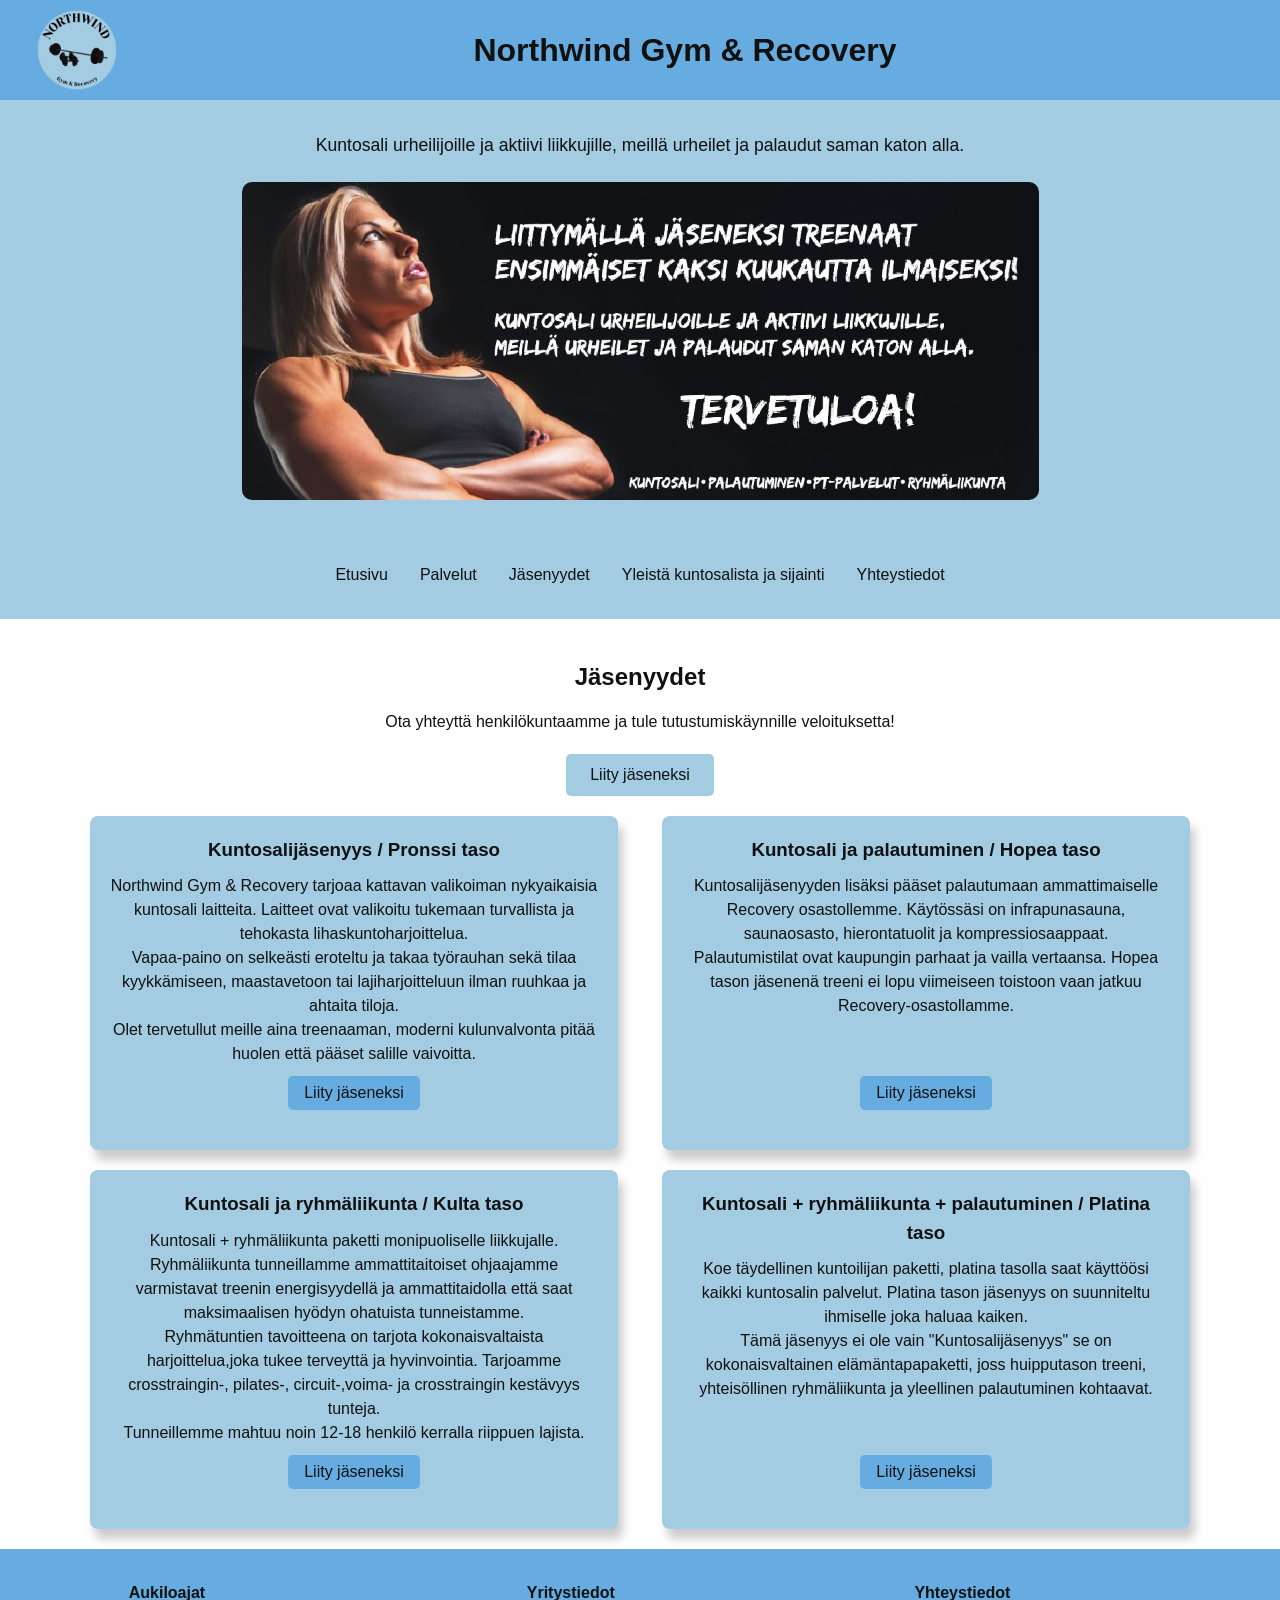
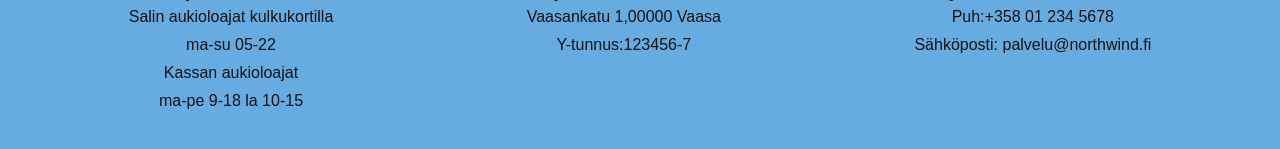
<file: nwindlisence.html>
<!DOCTYPE html>
<html lang="fi">
<head>
    <meta charset="UTF-8">
    <meta name="viewport" content="width=device-width, initial-scale=1.0">
    <title>Northwind Gym & Recovery Jäsenyydet ja hinnasto Vaasa</title>
    <meta name="description" content="Jäsenyydet jokaiselle oman vaatimustason mukaan. Tervetuloa ammattimaisen treenaamisen maailmaan. Valitse pronssi-, hopea-, kulta- tai platinataso ja aloita treenit Northwindillä jo tänään!">
    <link rel="stylesheet" href="css/styles.css">
</head>
<body>
<header>
<img src="nortwindpics/NW_LOGO.png" alt="logo">
<h1>Northwind Gym & Recovery</h1>
</header>
<section class="hero">
<p>Kuntosali urheilijoille ja aktiivi liikkujille, meillä urheilet ja palaudut saman katon alla.</p>
<a href="nwindcontact.html"><img src="nortwindpics/herokuva232.jpg" alt="Northwindin kuntosali ammattimaiseen treenamiseen, kuva salin jäsenestä" style="width: auto; height: auto;">
</a>
    <a href="nwindcontact.html"><button>Liity jäseneksi</button></a>
    <input type="checkbox" id="menu-toggle">
<label for="menu-toggle" class="menu-icon">☰</label>
<nav>
    <ul>
        <li><a href ="index.html">Etusivu</a></li>
        <li><a href ="nwindservices.html">Palvelut</a></li>
        <li><a href ="nwindlisence.html">Jäsenyydet</a></li>
        <li><a href ="nwindlocation.html">Yleistä kuntosalista ja sijainti</a></li>
        <li><a href ="nwindcontact.html">Yhteystiedot</a></li>
    </ul>
</nav>
</section>
<section>
<main>
    <h2>Jäsenyydet</h2>
    <p>Ota yhteyttä henkilökuntaamme ja tule tutustumiskäynnille veloituksetta!</p>
    <a href="nwindcontact.html"><button>Liity jäseneksi</button></a>

    <div class="membership-grid">

        <div class="membership-card bronze-card">
            <h3>Kuntosalijäsenyys / Pronssi taso</h3>
            <p>Northwind Gym & Recovery tarjoaa kattavan valikoiman nykyaikaisia kuntosali laitteita. Laitteet ovat valikoitu tukemaan turvallista ja tehokasta lihaskuntoharjoittelua.<br>
            Vapaa-paino on selkeästi eroteltu ja takaa työrauhan sekä tilaa kyykkämiseen, maastavetoon tai lajiharjoitteluun ilman ruuhkaa ja ahtaita tiloja.<br> Olet tervetullut meille aina treenaaman, moderni kulunvalvonta pitää huolen että pääset salille vaivoitta. </p>
            <a href="nwindcontact.html"><button>Liity jäseneksi</button></a>
        </div>

        <div class="membership-card silver-card">
            <h3>Kuntosali ja palautuminen / Hopea taso</h3>
            <p>Kuntosalijäsenyyden lisäksi pääset palautumaan ammattimaiselle Recovery osastollemme. Käytössäsi on infrapunasauna, saunaosasto, hierontatuolit ja kompressiosaappaat.<br>
            Palautumistilat ovat kaupungin parhaat ja vailla vertaansa. Hopea tason jäsenenä treeni ei lopu viimeiseen toistoon vaan jatkuu Recovery-osastollamme.</p>
            <a href="nwindcontact.html"><button>Liity jäseneksi</button></a>
        </div>

        <div class="membership-card gold-card">
            <h3>Kuntosali ja ryhmäliikunta / Kulta taso</h3>
            <p>Kuntosali + ryhmäliikunta paketti monipuoliselle liikkujalle.<br>Ryhmäliikunta tunneillamme ammattitaitoiset ohjaajamme varmistavat treenin energisyydellä ja ammattitaidolla että saat maksimaalisen hyödyn ohatuista tunneistamme.<br>
            Ryhmätuntien tavoitteena on tarjota kokonaisvaltaista harjoittelua,joka tukee terveyttä ja hyvinvointia. Tarjoamme crosstraingin-, pilates-, circuit-,voima- ja crosstraingin kestävyys tunteja.<br>
            Tunneillemme mahtuu noin 12-18 henkilö kerralla riippuen lajista.</p>
            <a href="nwindcontact.html"><button>Liity jäseneksi</button></a>
        </div>

        <div class="membership-card platinum-card">
            <h3>Kuntosali + ryhmäliikunta + palautuminen / Platina taso</h3>
            <p>Koe täydellinen kuntoilijan paketti, platina tasolla saat käyttöösi kaikki kuntosalin palvelut. Platina tason jäsenyys on suunniteltu ihmiselle joka haluaa kaiken.<br>
            Tämä jäsenyys ei ole vain "Kuntosalijäsenyys" se on kokonaisvaltainen elämäntapapaketti, joss huipputason treeni, yhteisöllinen ryhmäliikunta ja yleellinen palautuminen kohtaavat.<br></p>
             <a href="nwindcontact.html"><button>Liity jäseneksi</button></a>
        </div>

    </div> </main>
</section>
<footer id="connections">
<div>
<h4>Aukiloajat</h4>
<p>Salin aukioloajat kulkukortilla</p>
<p> ma-su 05-22</p>
<p>Kassan aukioloajat</p>
<p>ma-pe 9-18 la 10-15</p>
</div>
<div>
<h4>Yritystiedot</h4>
<p>Vaasankatu 1,00000 Vaasa</p>
<p>Y-tunnus:123456-7</p>
</div>
<div>
<h4>Yhteystiedot</h4>
<p>Puh:+358 01 234 5678</p>
<p>Sähköposti: palvelu@northwind.fi</p>
</div>
</footer>   
</body>
</html>
</file>
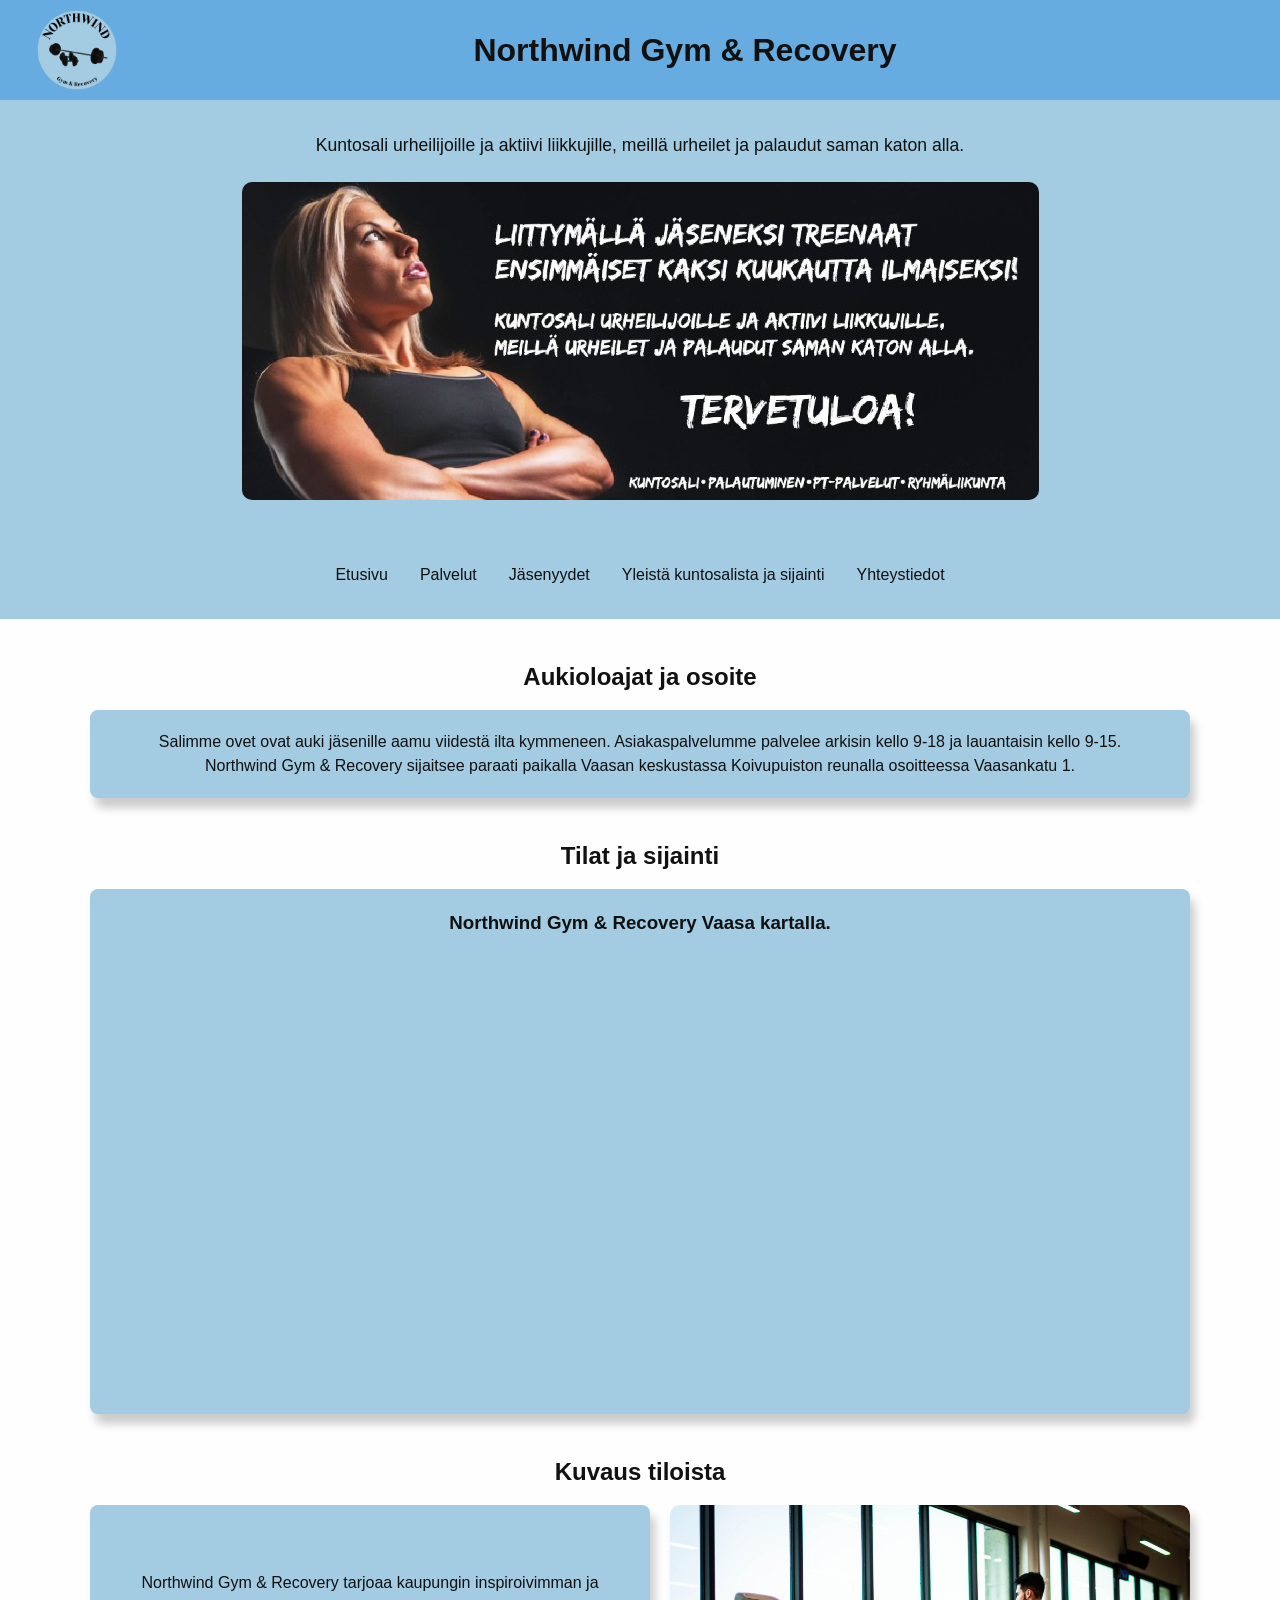
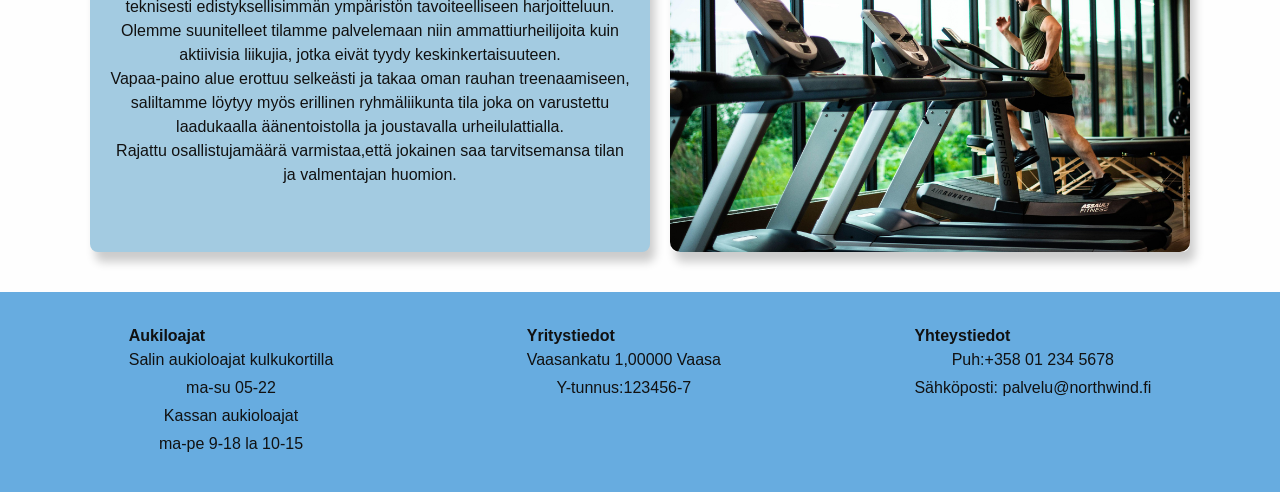
<file: nwindlocation.html>
<!DOCTYPE html>
<html lang="fi">
<head>
    <meta charset="UTF-8">
    <meta name="viewport" content="width=device-width, initial-scale=1.0">
    <title>Northwind Gym & Recovery Vaasa Sijainti</title>
     <meta name="description" content="Vaasan paras kuntosali ja palautumiskeskus yhden katon alla.Tällä sivulla sijainti.">
     <link rel="stylesheet" href="css/styles.css">
</head>
<body>
<header>
<img src="nortwindpics/NW_LOGO.png" alt="logo">
<h1>Northwind Gym & Recovery</h1>
</header>
<section class="hero">
<p>Kuntosali urheilijoille ja aktiivi liikkujille, meillä urheilet ja palaudut saman katon alla.</p>
<a href="nwindcontact.html"><img src="nortwindpics/herokuva232.jpg" alt="Northwindin kuntosali ammattimaiseen treenamiseen, kuva salin jäsenestä" style="width: auto; height: auto;">
</a>
    <a href="nwindcontact.html"><button>Liity jäseneksi</button></a>
    <input type="checkbox" id="menu-toggle">
<label for="menu-toggle" class="menu-icon">☰</label>
<nav>
    <ul>
        <li><a href ="index.html">Etusivu</a></li>
        <li><a href ="nwindservices.html">Palvelut</a></li>
        <li><a href ="nwindlisence.html">Jäsenyydet</a></li>
        <li><a href ="nwindlocation.html">Yleistä kuntosalista ja sijainti</a></li>
        <li><a href ="nwindcontact.html">Yhteystiedot</a></li>
    </ul>
</nav>
</section>
<main>
    <h2>Aukioloajat ja osoite</h2>
    <section class="address">
        <p>Salimme ovet ovat auki jäsenille aamu viidestä ilta kymmeneen. Asiakaspalvelumme palvelee arkisin kello 9-18 ja lauantaisin kello 9-15.<br>
        Northwind Gym & Recovery sijaitsee paraati paikalla Vaasan keskustassa Koivupuiston reunalla osoitteessa Vaasankatu 1.</p>
    </section>
    <h2>Tilat ja sijainti</h2>
    <section class="location">
    <h3>Northwind Gym & Recovery Vaasa kartalla.</h3>
    <iframe src="https://www.google.com/maps/embed?pb=!1m18!1m12!1m3!1d1822.42!2d21.61!3d63.09!2m3!1f0!2f0!3f0!3m2!1i1024!2i768!4f13.1!3m3!1m2!1s0x467d605c!2sVaasankatu%201%2C%2065100%20Vaasa!5e0!3m2!1sfi!2sfi!4v1234567890" 
        width="95%" 
        height="450" 
        style="border:0;" 
        allowfullscreen="" 
        loading="lazy" 
        referrerpolicy="no-referrer-when-downgrade">
    </iframe>
</section>
    <h2>Kuvaus tiloista</h2>
    <section class="gyminfo">
        <div class="gyminfo-container">
            <div class="gyminfo-text">
    <p>Northwind Gym & Recovery tarjoaa kaupungin inspiroivimman ja teknisesti edistyksellisimmän ympäristön tavoiteelliseen harjoitteluun.<br>
    Olemme suunitelleet tilamme palvelemaan niin ammattiurheilijoita kuin aktiivisia liikujia, jotka eivät tyydy keskinkertaisuuteen.<br>
    Vapaa-paino alue erottuu selkeästi ja takaa oman rauhan treenaamiseen, saliltamme löytyy myös erillinen ryhmäliikunta tila joka on varustettu laadukaalla äänentoistolla ja joustavalla urheilulattialla.<br>
    Rajattu osallistujamäärä varmistaa,että jokainen saa tarvitsemansa tilan ja valmentajan huomion.</p>  
    </div>
    <div class="gyminfo-image">
        <img src="nortwindpics/fitnessstore112-man-8545861_1920.jpg" alt="Northwind Gym sisätilat">
    </div>
        </div>
    </section>
</main>

<footer id="connections">
<div>
<h4>Aukiloajat</h4>
<p>Salin aukioloajat kulkukortilla</p>
<p> ma-su 05-22</p>
<p>Kassan aukioloajat</p>
<p>ma-pe 9-18 la 10-15</p>
</div>
<div>
<h4>Yritystiedot</h4>
<p>Vaasankatu 1,00000 Vaasa</p>
<p>Y-tunnus:123456-7</p>
</div>
<div>
<h4>Yhteystiedot</h4>
<p>Puh:+358 01 234 5678</p>
<p>Sähköposti: palvelu@northwind.fi</p>
</div>
</footer>     
</body>
</html>
</file>
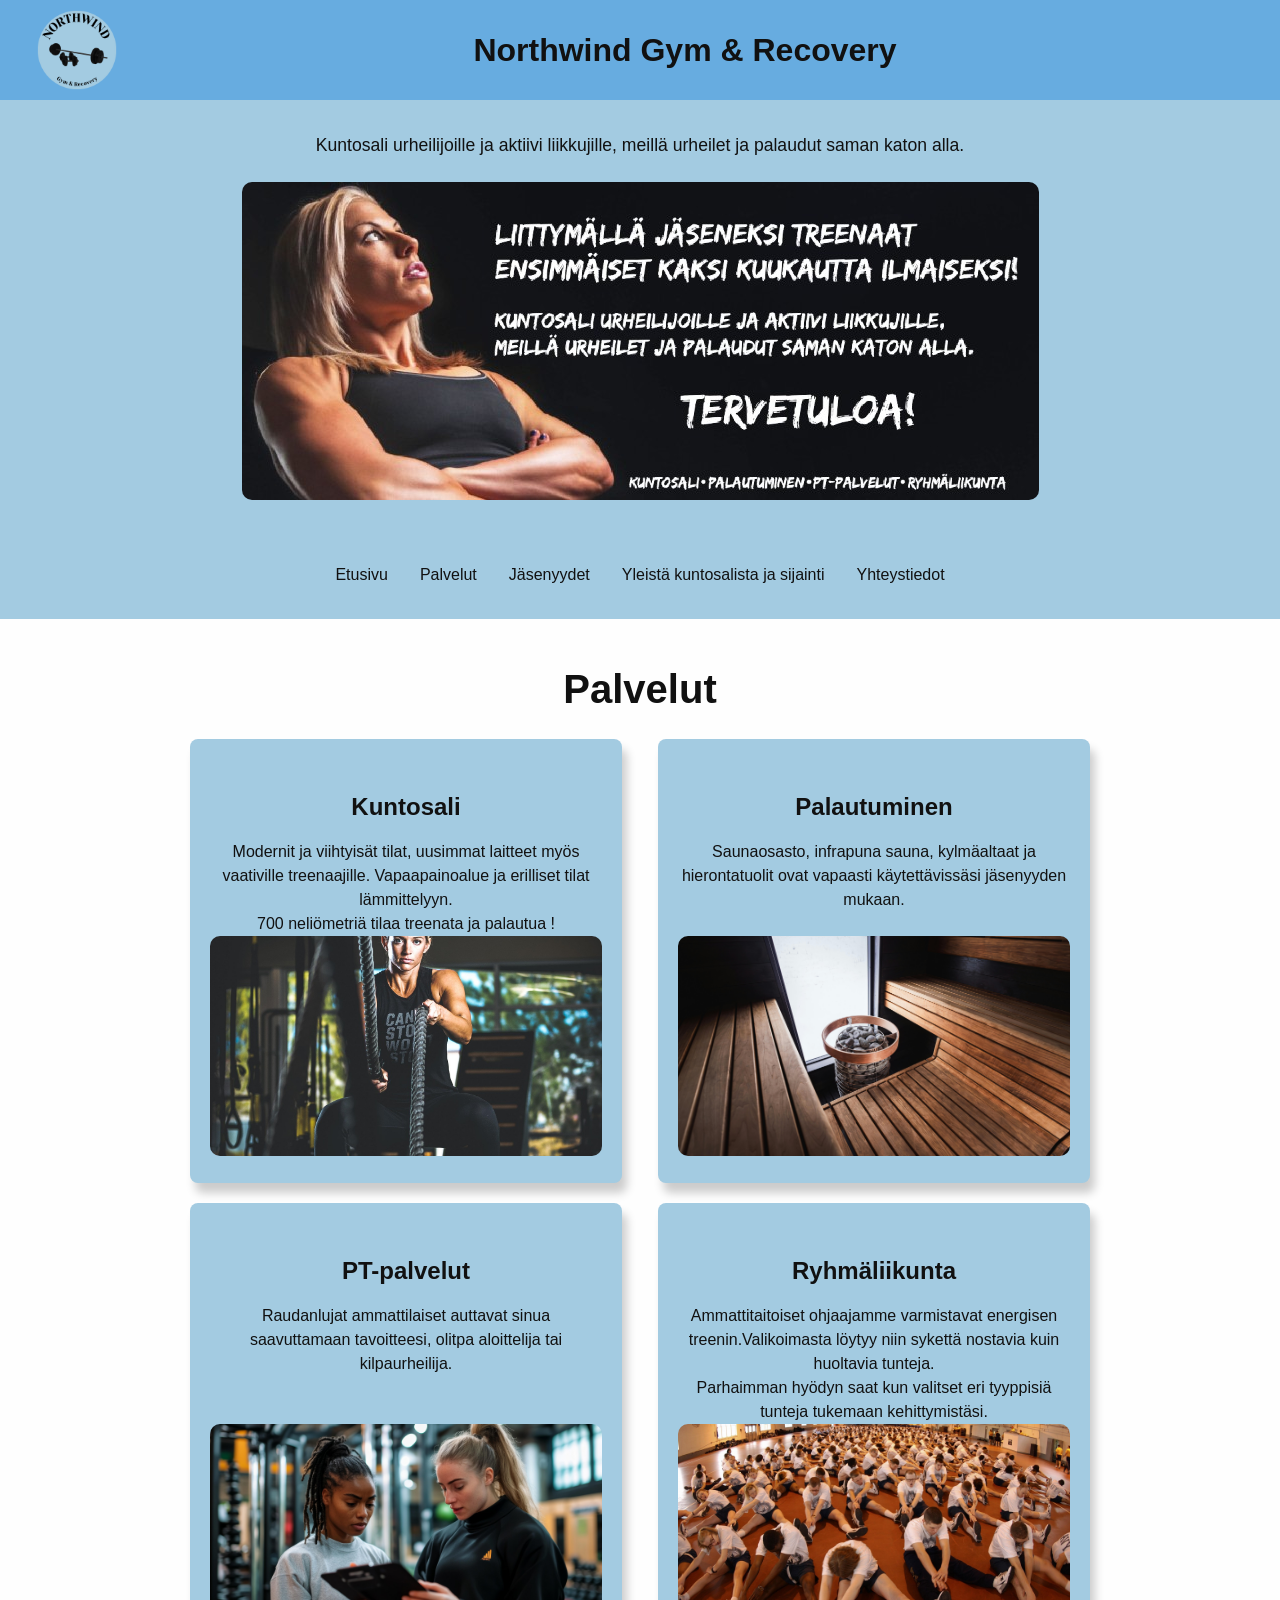
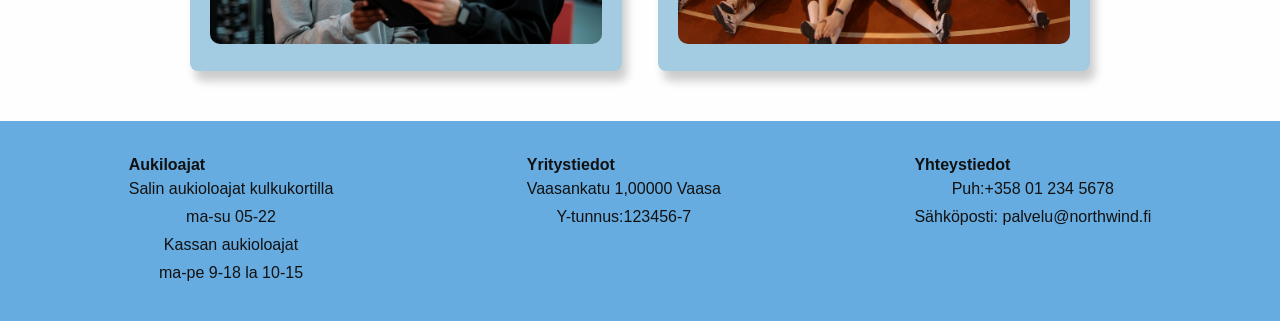
<file: nwindservices.html>
<!DOCTYPE html>
<html lang="fi">
<head>
    <meta charset="UTF-8">
    <meta name="viewport" content="width=device-width, initial-scale=1.0">
    <title>Northwind Gym & Recovery services, palvelut, ryhmäliikunta, PT-palvelut</title>
    <meta name="description" content="Vaasan paras kuntosali ja palautumiskeskus yhden katon alla. Tältä sivulta löydät palvelut">
    <link rel="stylesheet" href="css/styles.css">
</head>
<body>
<header>
<img src="nortwindpics/NW_LOGO.png" alt="logo">
<h1>Northwind Gym & Recovery</h1>
</header>
<section class="hero">
<p>Kuntosali urheilijoille ja aktiivi liikkujille, meillä urheilet ja palaudut saman katon alla.</p>
<a href="nwindcontact.html"><img src="nortwindpics/herokuva232.jpg" alt="Northwindin kuntosali ammattimaiseen treenamiseen, kuva salin jäsenestä" style="width: auto; height: auto;">
</a>
<a href="nwindcontact.html"><button>Liity jäseneksi</button></a>
<input type="checkbox" id="menu-toggle">
<label for="menu-toggle" class="menu-icon">☰</label>
<nav>
    <ul>
        <li><a href ="index.html">Etusivu</a></li>
        <li><a href ="nwindservices.html">Palvelut</a></li>
        <li><a href ="nwindlisence.html">Jäsenyydet</a></li>
        <li><a href ="nwindlocation.html">Yleistä kuntosalista ja sijainti</a></li>
        <li><a href ="nwindcontact.html">Yhteystiedot</a></li>
    </ul>
</nav>
</section> 
<main>
    <section class="services-intro">
        <h1>Palvelut</h1>
    </section>

    <div class="services-container">
        
        <article class="service-card">
            <div class="service-content">
                <h2>Kuntosali</h2>
                <p>Modernit ja viihtyisät tilat, uusimmat laitteet myös vaativille treenaajille. Vapaapainoalue ja erilliset tilat lämmittelyyn.<br>700 neliömetriä tilaa treenata ja palautua !</p>
            </div>
            <div class="service-image">
                <img src="nortwindpics/pexels-exercise-1866965_1920.jpg" alt="kuntosalialue">
            </div>
        </article>

        <article class="service-card">
            <div class="service-content">
                <h2>Palautuminen</h2>
                <p>Saunaosasto, infrapuna sauna, kylmäaltaat ja hierontatuolit ovat vapaasti käytettävissäsi jäsenyyden mukaan.</p>
            </div>
            <div class="service-image">
                <img src="nortwindpics/pexels-huum-sauna-heaters-718199222-31092898.jpg" alt="Palautumistilat">
            </div>
        </article>

        <article class="service-card">
            <div class="service-content">
                <h2>PT-palvelut</h2>
                <p>Raudanlujat ammattilaiset auttavat sinua saavuttamaan tavoitteesi, olitpa aloittelija tai kilpaurheilija.</p>
            </div>
            <div class="service-image">
                <img src="nortwindpics/tungart7-ai-generated-9103869_1920.jpg" alt="Personal Training">
            </div>
        </article>

        <article class="service-card">
            <div class="service-content">
                <h2>Ryhmäliikunta</h2>
                <p>Ammattitaitoiset ohjaajamme varmistavat energisen treenin.Valikoimasta löytyy niin sykettä nostavia kuin huoltavia tunteja.<br> Parhaimman hyödyn saat kun valitset eri tyyppisiä tunteja tukemaan kehittymistäsi.</p>
            </div>
            <div class="service-image">
                <img src="nortwindpics/12019-great-lakes-80383_1920.jpg" alt="Ryhmäliikuntatunti">
            </div>
        </article>

    </div>
</main>

<footer id="connections">
<div>
<h4>Aukiloajat</h4>
<p>Salin aukioloajat kulkukortilla</p>
<p> ma-su 05-22</p>
<p>Kassan aukioloajat</p>
<p>ma-pe 9-18 la 10-15</p>
</div>
<div>
<h4>Yritystiedot</h4>
<p>Vaasankatu 1,00000 Vaasa</p>
<p>Y-tunnus:123456-7</p>
</div>
<div>
<h4>Yhteystiedot</h4>
<p>Puh:+358 01 234 5678</p>
<p>Sähköposti: palvelu@northwind.fi</p>
</div>
</footer> 
</body>  
</html>
</file>
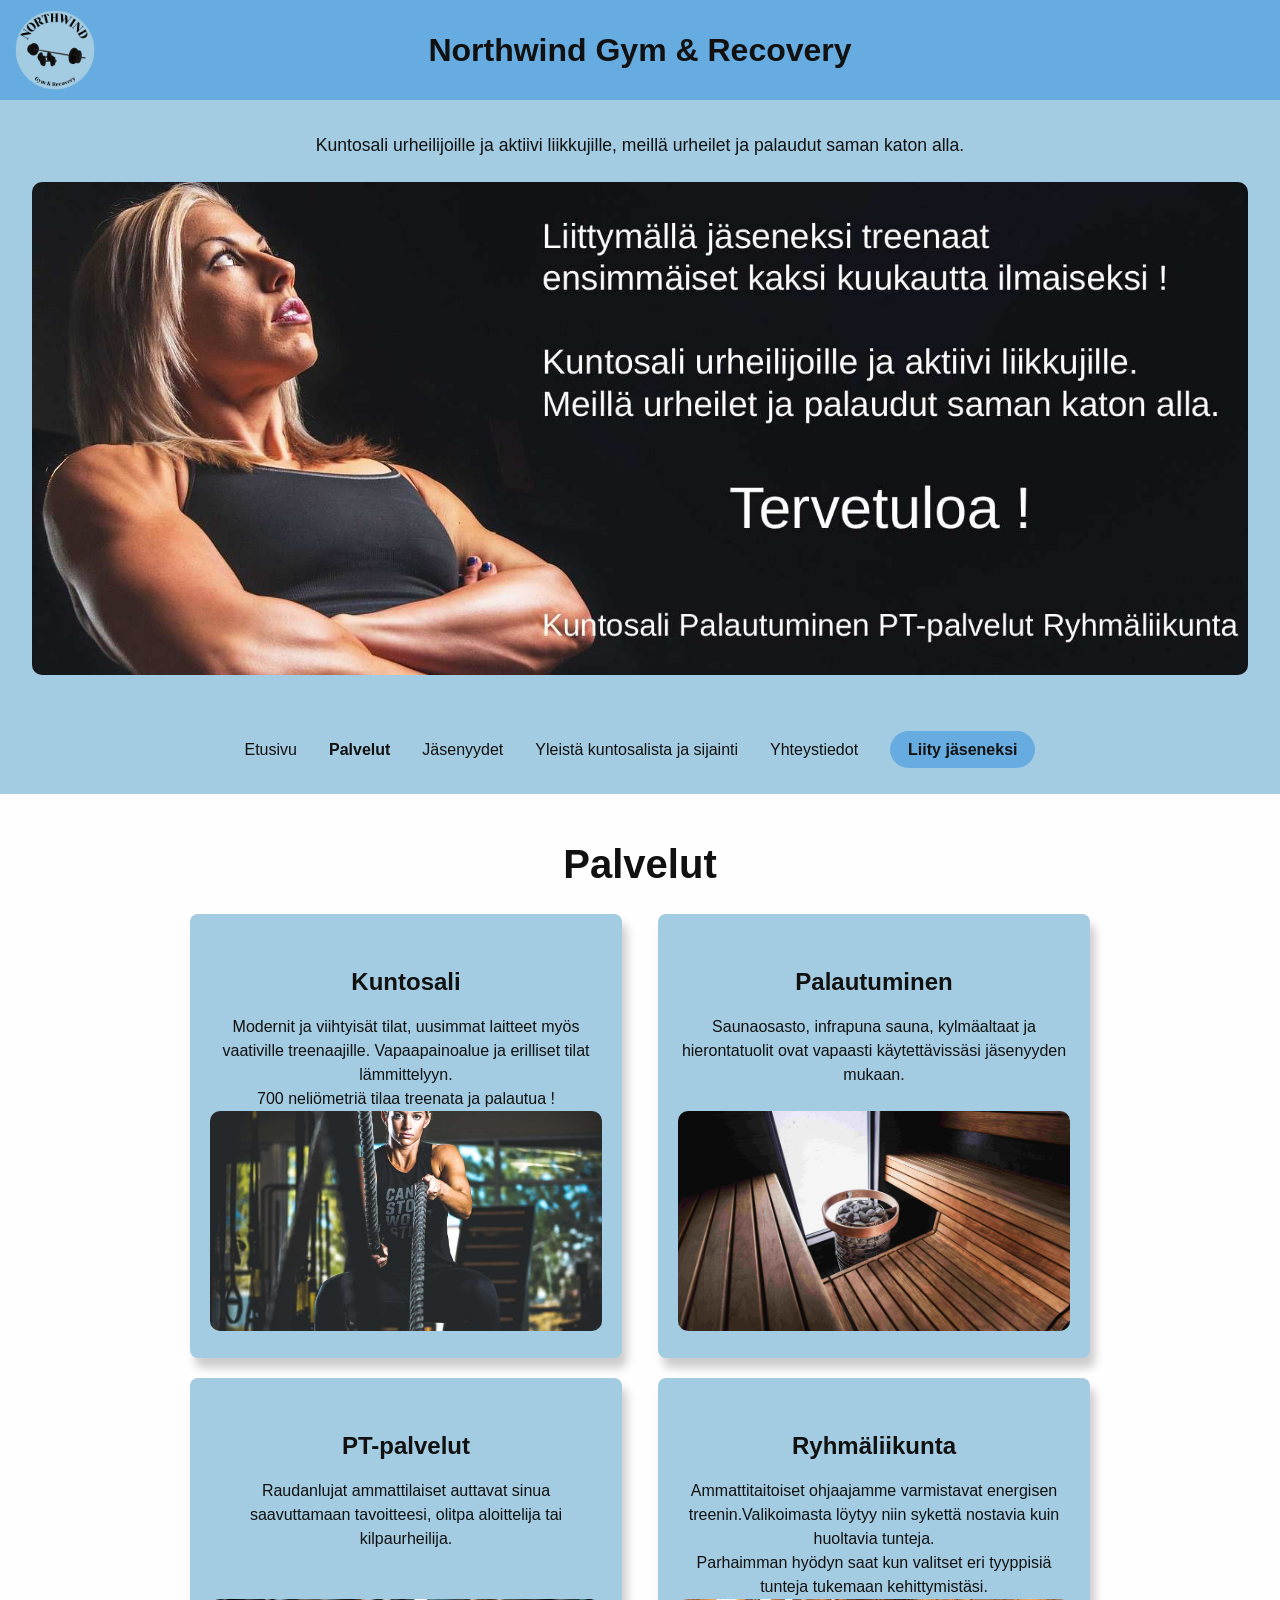
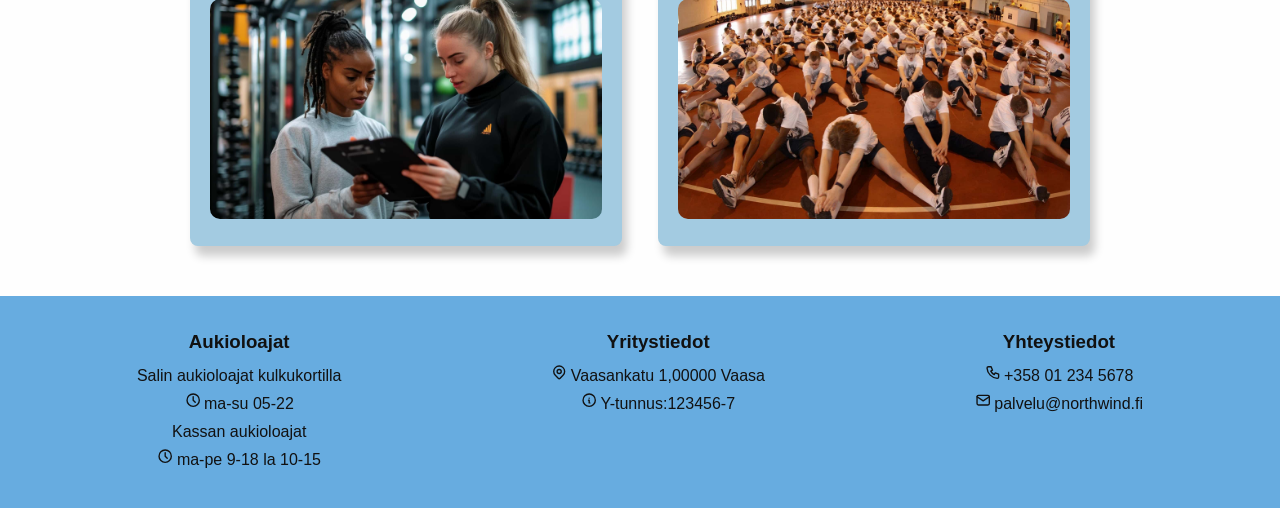
<file: services.html>
<!DOCTYPE html>
<html lang="fi">
<head>
    <meta charset="UTF-8">
    <meta name="viewport" content="width=device-width, initial-scale=1.0">
    <title>Northwind Gym & Recovery services, palvelut, ryhmäliikunta, PT-palvelut</title>
    <meta name="description" content="Vaasan paras kuntosali ja palautumiskeskus yhden katon alla. Tältä sivulta löydät palvelut">
    <link rel="stylesheet" href="css/styles.css">

    <script type="application/ld+json">
    {
      "@context":"https://schema.org",
      "@type":"Service",
      "serviceType":"Gym and Fitness Services",
      "provider":{
        "@type":"HealthClub",
        "name":"Northwind Gym & Recovery",
        "address":{
          "@type":"PostalAddress",
          "streetAddress":"Vaasankatu 1",
          "addressLocality":"Vaasa",
          "postalCode": "00000",
          "addressCountry":"FI"
        }
      },
      "areaServed": {
        "@type": "City",
        "name": "Vaasa"
      },
      "hasOfferCatalog": {
        "@type":"OfferCatalog",
        "name":"Kuntosalipalvelut",
        "itemListElement": [
          { "@type":"Offer","itemOffered": { "@type":"Service","name":"Kuntosaliharjoittelu Vaasa" } },
          { "@type":"Offer","itemOffered": { "@type":"Service","name":"Personal Training Vaasa" } },
          { "@type":"Offer","itemOffered": { "@type":"Service","name":"Ryhmäliikuntatunnit" } },
          { "@type":"Offer","itemOffered": { "@type":"Service","name":"Recovery & Palautumiskeskus" } }
        ]
      }
    }
    </script>
</head>
<body>
<header>
<a href="index.html"><img src="nortwindpics/NW_LOGO.png" alt="logo">
</a>
<h1>Northwind Gym & Recovery</h1>
</header>
<section class="hero">
<p>Kuntosali urheilijoille ja aktiivi liikkujille, meillä urheilet ja palaudut saman katon alla.</p>
<a href="lisence.html"><img src="nortwindpics/NWarvioitulogo.jpg" alt="Northwindin kuntosali ammattimaiseen treenamiseen, kuva salin jäsenestä" style="width: auto; height: auto;">
</a>
<button onclick="location.href='join.html'">Liity jäseneksi</button>
<input type="checkbox" id="menu-toggle">
<label for="menu-toggle" class="menu-icon">☰</label>
<nav>
    <ul>
        <li><a href ="index.html">Etusivu</a></li>
        <li><a href ="services.html" class="active">Palvelut</a></li>
        <li><a href ="lisence.html">Jäsenyydet</a></li>
        <li><a href ="location.html">Yleistä kuntosalista ja sijainti</a></li>
        <li><a href ="contact.html">Yhteystiedot</a></li>
        <li><a href="join.html" class="join-btn">Liity jäseneksi</a></li>
    </ul>
</nav>
</section> 
<main>
    <section class="services-intro">
        <h1>Palvelut</h1>
    </section>

    <div class="services-container">
        
        <article class="service-card">
            <div class="service-content">
                <h2>Kuntosali</h2>
                <p>Modernit ja viihtyisät tilat, uusimmat laitteet myös vaativille treenaajille. Vapaapainoalue ja erilliset tilat lämmittelyyn.<br>700 neliömetriä tilaa treenata ja palautua !</p>
            </div>
            <div class="service-image">
                <img src="nortwindpics/treeninwind.jpg" alt="kuntosalialue">
            </div>
        </article>

        <article class="service-card">
            <div class="service-content">
                <h2>Palautuminen</h2>
                <p>Saunaosasto, infrapuna sauna, kylmäaltaat ja hierontatuolit ovat vapaasti käytettävissäsi jäsenyyden mukaan.</p>
            </div>
            <div class="service-image">
                <img src="nortwindpics/saunanwind.jpg" alt="Palautumistilat">
            </div>
        </article>

        <article class="service-card">
            <div class="service-content">
                <h2>PT-palvelut</h2>
                <p>Raudanlujat ammattilaiset auttavat sinua saavuttamaan tavoitteesi, olitpa aloittelija tai kilpaurheilija.</p>
            </div>
            <div class="service-image">
                <img src="nortwindpics/PTnwind.jpg" alt="Personal Training">
            </div>
        </article>

        <article class="service-card">
            <div class="service-content">
                <h2>Ryhmäliikunta</h2>
                <p>Ammattitaitoiset ohjaajamme varmistavat energisen treenin.Valikoimasta löytyy niin sykettä nostavia kuin huoltavia tunteja.<br> Parhaimman hyödyn saat kun valitset eri tyyppisiä tunteja tukemaan kehittymistäsi.</p>
            </div>
            <div class="service-image">
                <img src="nortwindpics/jumppanwind.jpg" alt="Ryhmäliikuntatunti">
            </div>
        </article>

    </div>
</main>

<footer id="connections">
<div>
<h3>Aukioloajat</h3>
<p>Salin aukioloajat kulkukortilla</p>
<p><svg xmlns="http://www.w3.org/2000/svg" width="15" viewBox="0 0 22 24" fill="none" stroke="currentColor" stroke-width="2" stroke-linecap="round" stroke-linejoin="round" class="icon icon-tabler icons-tabler-outline icon-tabler-clock"><path stroke="none" d="M0 0h24v24H0z" fill="none" /><path d="M3 12a9 9 0 1 0 18 0a9 9 0 0 0 -18 0" /><path d="M12 7v5l3 3" /></svg> ma-su 05-22</p>
<p>Kassan aukioloajat</p>
<p><svg xmlns="http://www.w3.org/2000/svg" width="15" viewBox="0 0 22 24" fill="none" stroke="currentColor" stroke-width="2" stroke-linecap="round" stroke-linejoin="round" class="icon icon-tabler icons-tabler-outline icon-tabler-clock"><path stroke="none" d="M0 0h24v24H0z" fill="none" /><path d="M3 12a9 9 0 1 0 18 0a9 9 0 0 0 -18 0" /><path d="M12 7v5l3 3" /></svg> ma-pe 9-18 la 10-15</p>
</div>
<div>
<h3>Yritystiedot</h3>
<p><svg xmlns="http://www.w3.org/2000/svg" width="15" viewBox="0 0 22 24" fill="none" stroke="currentColor" stroke-width="2" stroke-linecap="round" stroke-linejoin="round" class="icon icon-tabler icons-tabler-outline icon-tabler-map-pin"><path stroke="none" d="M0 0h24v24H0z" fill="none" /><path d="M9 11a3 3 0 1 0 6 0a3 3 0 0 0 -6 0" /><path d="M17.657 16.657l-4.243 4.243a2 2 0 0 1 -2.827 0l-4.244 -4.243a8 8 0 1 1 11.314 0" /></svg> Vaasankatu 1,00000 Vaasa</p>
<p><svg xmlns="http://www.w3.org/2000/svg" width="15" viewBox="0 0 22 24" fill="none" stroke="currentColor" stroke-width="2" stroke-linecap="round" stroke-linejoin="round" class="icon icon-tabler icons-tabler-outline icon-tabler-info-circle"><path stroke="none" d="M0 0h24v24H0z" fill="none" /><path d="M3 12a9 9 0 1 0 18 0a9 9 0 0 0 -18 0" /><path d="M12 9h.01" /><path d="M11 12h1v4h1" /></svg> Y-tunnus:123456-7</p>
</div>
<div>
<h3>Yhteystiedot</h3>
<p><svg xmlns="http://www.w3.org/2000/svg" width="15" viewBox="0 0 22 24" fill="none" stroke="currentColor" stroke-width="2" stroke-linecap="round" stroke-linejoin="round" class="icon icon-tabler icons-tabler-outline icon-tabler-phone"><path stroke="none" d="M0 0h24v24H0z" fill="none" /><path d="M5 4h4l2 5l-2.5 1.5a11 11 0 0 0 5 5l1.5 -2.5l5 2v4a2 2 0 0 1 -2 2a16 16 0 0 1 -15 -15a2 2 0 0 1 2 -2" /></svg>
+358 01 234 5678</p>
<p><svg xmlns="http://www.w3.org/2000/svg" width="15" viewBox="0 0 22 24" fill="none" stroke="currentColor" stroke-width="2" stroke-linecap="round" stroke-linejoin="round" class="icon icon-tabler icons-tabler-outline icon-tabler-mail"><path stroke="none" d="M0 0h24v24H0z" fill="none" /><path d="M3 7a2 2 0 0 1 2 -2h14a2 2 0 0 1 2 2v10a2 2 0 0 1 -2 2h-14a2 2 0 0 1 -2 -2v-10" /><path d="M3 7l9 6l9 -6" /></svg> palvelu@northwind.fi</p>
</div>
</footer>  
</body>  
</html>
</file>
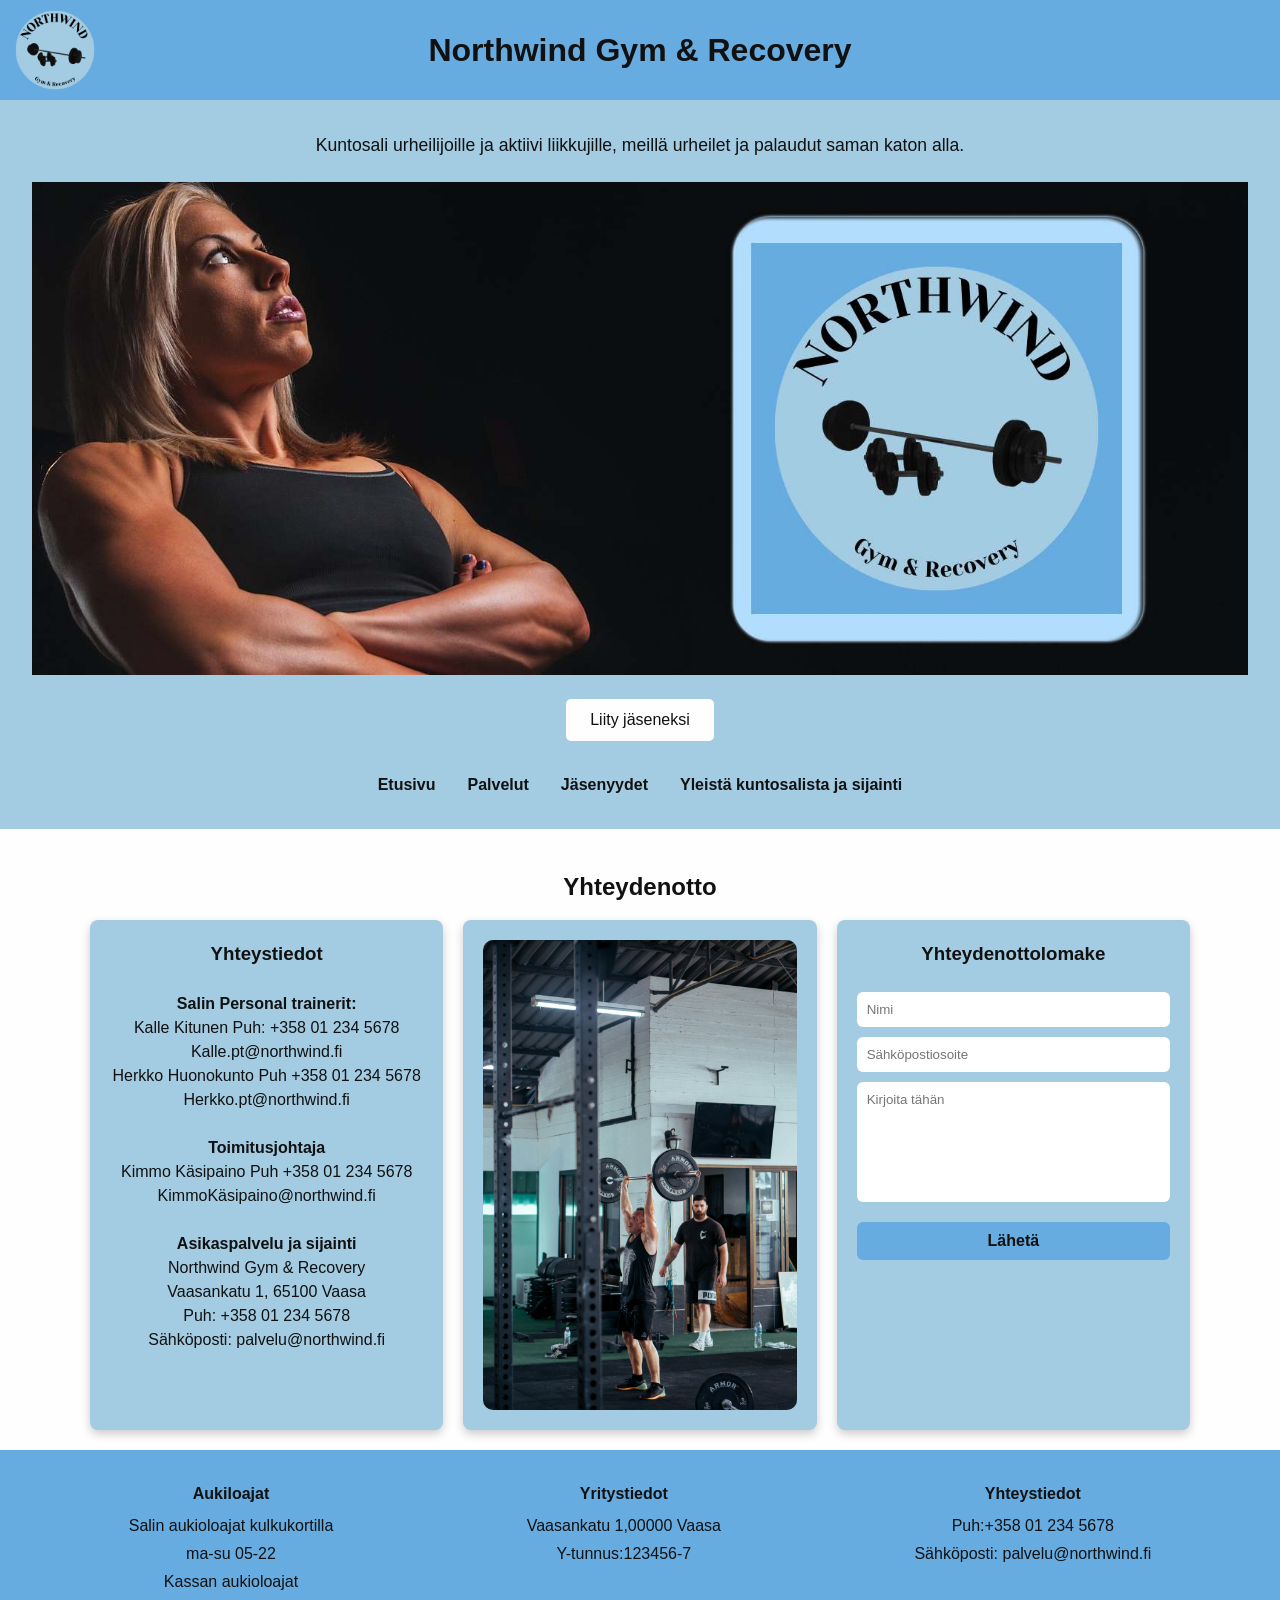
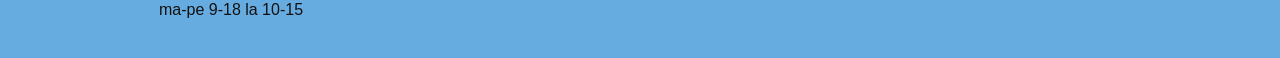
<file: HTMLnwind/nwindcontact.html>
<!DOCTYPE html>
<html lang="fi">
<head>
    <meta charset="UTF-8">
    <meta name="viewport" content="width=device-width, initial-scale=1.0">
    <title>Northwind Gym & Recovery Vaasa jäseneksi ota yhteyttä</title>
    <meta name="description" content="Vaasan paras kuntosali ja palautumiskeskus yhden katon alla. Tällä sivulla otat yheyttä henkilökuntaamme">
    <link rel="stylesheet" href="css/styles.css">
</head>
<body>
<header>
<img src="nortwindpics/NW_LOGO.png"  alt ="logo">
<h1>Northwind Gym & Recovery</h1>
</header>
<section class="hero">
<p>Kuntosali urheilijoille ja aktiivi liikkujille, meillä urheilet ja palaudut saman katon alla.</p>
<img src="nortwindpics/northwindlogotesti.jpg" alt="Northwindin kuntosali ammattimaiseen treenamiseen, kuva salin jäsenestä" style="width: auto; height: auto;">
<button>Liity jäseneksi</button>
<nav>
    <ul>
        <li><a href ="index.html">Etusivu</a></li>
        <li><a href ="nwindservices.html">Palvelut</a></li>
        <li><a href ="nwindlisence.html">Jäsenyydet</a></li>
        <li><a href ="nwindlocation.html">Yleistä kuntosalista ja sijainti</a></li>
        
    </ul>
</nav>
</section>
<main>
    <h2>Yhteydenotto</h2>
    <div class="contact-grid">
        <section class="contact-info">
            <h3>Yhteystiedot</h3><br>
            <p><strong>Salin Personal trainerit:</strong></p>
            <p>Kalle Kitunen Puh: +358 01 234 5678</p>
            <p>Kalle.pt@northwind.fi</p>
            <p>Herkko Huonokunto Puh +358 01 234 5678</p>
            <p>Herkko.pt@northwind.fi</p><br>
            <p><strong>Toimitusjohtaja</strong></p>
            <p>Kimmo Käsipaino Puh +358 01 234 5678</p>
            <p>KimmoKäsipaino@northwind.fi</p><br>
            <p><strong>Asikaspalvelu ja sijainti</strong></p>
            <p>Northwind Gym & Recovery<br>
            Vaasankatu 1, 65100 Vaasa</p>
            <p>Puh: +358 01 234 5678<br>
            Sähköposti: palvelu@northwind.fi</p>
        </section>

        <section class="contact-image">
            <img src="nortwindpics/pexels-glebkrs-2628215.jpg" alt="Northwind Gym asiakaspalvelu">
        </section>

        <section class="contact-form">
            <h3>Yhteydenottolomake</h3><br>
            <form>
                <input type="text" placeholder="Nimi" required>
                <input type="email" placeholder="Sähköpostiosoite" required>
                <textarea placeholder="Kirjoita tähän" maxlength="400"></textarea>
                <button type="submit">Lähetä</button>
            </form>
        </section>
    </div>
</main>
<footer id="connections">
<div>
<h4>Aukiloajat</h4>
<p>Salin aukioloajat kulkukortilla</p>
<p> ma-su 05-22</p>
<p>Kassan aukioloajat</p>
<p>ma-pe 9-18 la 10-15</p>
</div>
<div>
<h4>Yritystiedot</h4>
<p>Vaasankatu 1,00000 Vaasa</p>
<p>Y-tunnus:123456-7</p>
</div>
<div>
<h4>Yhteystiedot</h4>
<p>Puh:+358 01 234 5678</p>
<p>Sähköposti: palvelu@northwind.fi</p>
</div>
</footer>
</body>
</html>
</file>
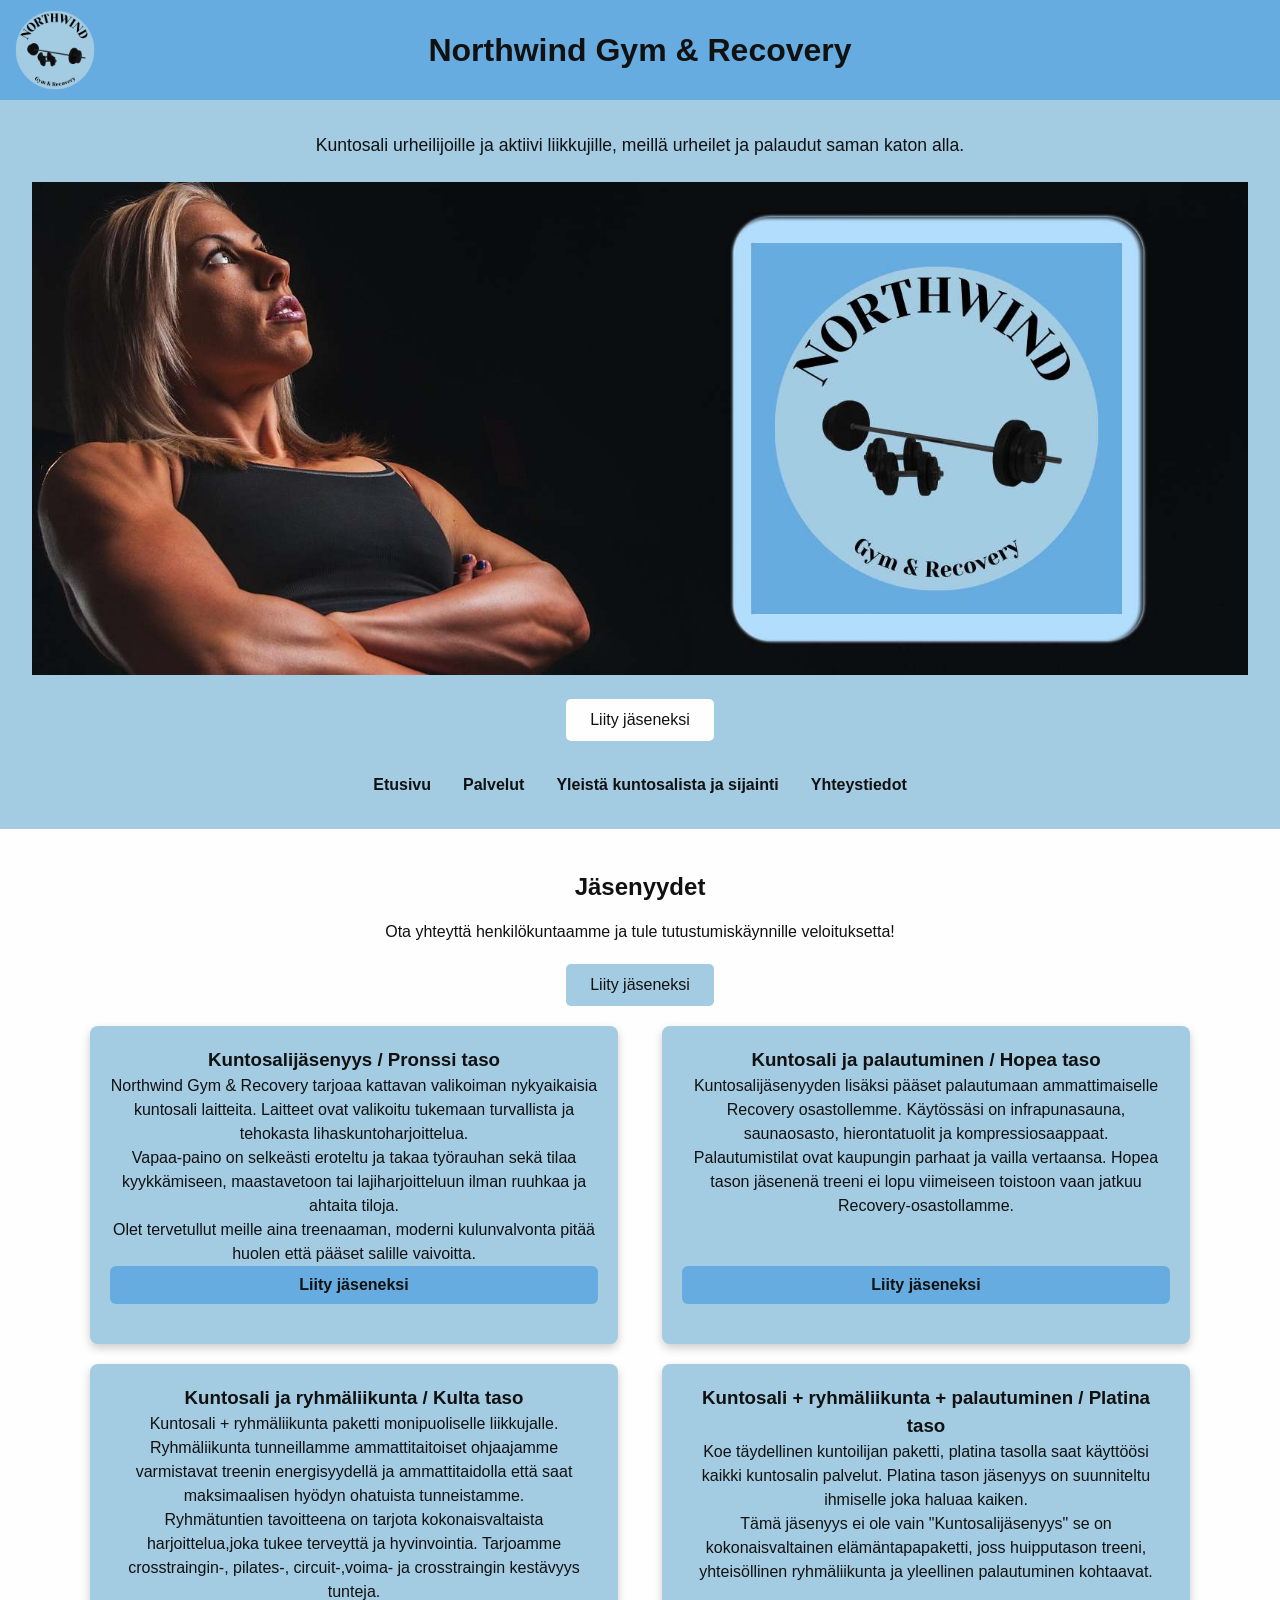
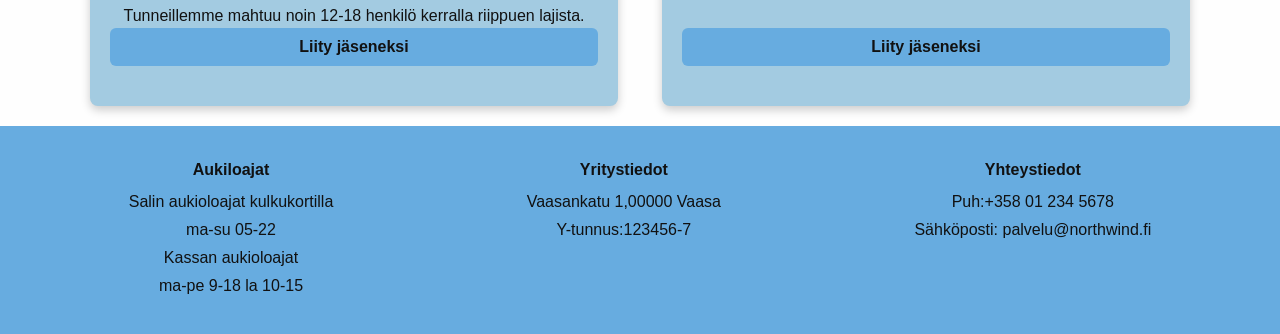
<file: HTMLnwind/nwindlisence.html>
<!DOCTYPE html>
<html lang="fi">
<head>
    <meta charset="UTF-8">
    <meta name="viewport" content="width=device-width, initial-scale=1.0">
    <title>Northwind Gym & Recovery Jäsenyydet ja hinnasto Vaasa</title>
    <meta name="description" content="Jäsenyydet jokaiselle oman vaatimustason mukaan. Tervetuloa ammattimaisen treenaamisen maailmaan. Valitse pronssi-, hopea-, kulta- tai platinataso ja aloita treenit Northwindillä jo tänään!">
    <link rel="stylesheet" href="css/styles.css">
</head>
<body>
<header>
<img src="nortwindpics/NW_LOGO.png" alt="logo">
<h1>Northwind Gym & Recovery</h1>
</header>
<section class="hero">
<p>Kuntosali urheilijoille ja aktiivi liikkujille, meillä urheilet ja palaudut saman katon alla.</p>
<img src="nortwindpics/northwindlogotesti.jpg" alt="Northwindin kuntosali ammattimaiseen treenamiseen, kuva salin jäsenestä" style="width: auto; height: auto;">
<button>Liity jäseneksi</button>
<nav>
    <ul>
        <li><a href ="index.html">Etusivu</a></li>
        <li><a href ="nwindservices.html">Palvelut</a></li>
        <li><a href ="nwindlocation.html">Yleistä kuntosalista ja sijainti</a></li>
        <li><a href ="nwindcontact.html">Yhteystiedot</a></li>
    </ul>
</nav>
</section>
<section>
<main>
    <h2>Jäsenyydet</h2>
    <p>Ota yhteyttä henkilökuntaamme ja tule tutustumiskäynnille veloituksetta!</p>
    <button>Liity jäseneksi</button>

    <div class="membership-grid">

        <div class="membership-card bronze-card">
            <h3>Kuntosalijäsenyys / Pronssi taso</h3>
            <p>Northwind Gym & Recovery tarjoaa kattavan valikoiman nykyaikaisia kuntosali laitteita. Laitteet ovat valikoitu tukemaan turvallista ja tehokasta lihaskuntoharjoittelua.<br>
            Vapaa-paino on selkeästi eroteltu ja takaa työrauhan sekä tilaa kyykkämiseen, maastavetoon tai lajiharjoitteluun ilman ruuhkaa ja ahtaita tiloja.<br> Olet tervetullut meille aina treenaaman, moderni kulunvalvonta pitää huolen että pääset salille vaivoitta. </p>
            <button>Liity jäseneksi</button>
        </div>

        <div class="membership-card silver-card">
            <h3>Kuntosali ja palautuminen / Hopea taso</h3>
            <p>Kuntosalijäsenyyden lisäksi pääset palautumaan ammattimaiselle Recovery osastollemme. Käytössäsi on infrapunasauna, saunaosasto, hierontatuolit ja kompressiosaappaat.<br>
            Palautumistilat ovat kaupungin parhaat ja vailla vertaansa. Hopea tason jäsenenä treeni ei lopu viimeiseen toistoon vaan jatkuu Recovery-osastollamme.</p>
            <button>Liity jäseneksi</button>
        </div>

        <div class="membership-card gold-card">
            <h3>Kuntosali ja ryhmäliikunta / Kulta taso</h3>
            <p>Kuntosali + ryhmäliikunta paketti monipuoliselle liikkujalle.<br>Ryhmäliikunta tunneillamme ammattitaitoiset ohjaajamme varmistavat treenin energisyydellä ja ammattitaidolla että saat maksimaalisen hyödyn ohatuista tunneistamme.<br>
            Ryhmätuntien tavoitteena on tarjota kokonaisvaltaista harjoittelua,joka tukee terveyttä ja hyvinvointia. Tarjoamme crosstraingin-, pilates-, circuit-,voima- ja crosstraingin kestävyys tunteja.<br>
            Tunneillemme mahtuu noin 12-18 henkilö kerralla riippuen lajista.</p>
            <button>Liity jäseneksi</button>
        </div>

        <div class="membership-card platinum-card">
            <h3>Kuntosali + ryhmäliikunta + palautuminen / Platina taso</h3>
            <p>Koe täydellinen kuntoilijan paketti, platina tasolla saat käyttöösi kaikki kuntosalin palvelut. Platina tason jäsenyys on suunniteltu ihmiselle joka haluaa kaiken.<br>
            Tämä jäsenyys ei ole vain "Kuntosalijäsenyys" se on kokonaisvaltainen elämäntapapaketti, joss huipputason treeni, yhteisöllinen ryhmäliikunta ja yleellinen palautuminen kohtaavat.<br></p>
             <button>Liity jäseneksi</button>
        </div>

    </div> </main>
</section>
<footer id="connections">
<div>
<h4>Aukiloajat</h4>
<p>Salin aukioloajat kulkukortilla</p>
<p> ma-su 05-22</p>
<p>Kassan aukioloajat</p>
<p>ma-pe 9-18 la 10-15</p>
</div>
<div>
<h4>Yritystiedot</h4>
<p>Vaasankatu 1,00000 Vaasa</p>
<p>Y-tunnus:123456-7</p>
</div>
<div>
<h4>Yhteystiedot</h4>
<p>Puh:+358 01 234 5678</p>
<p>Sähköposti: palvelu@northwind.fi</p>
</div>
</footer>   
</body>
</html>
</file>
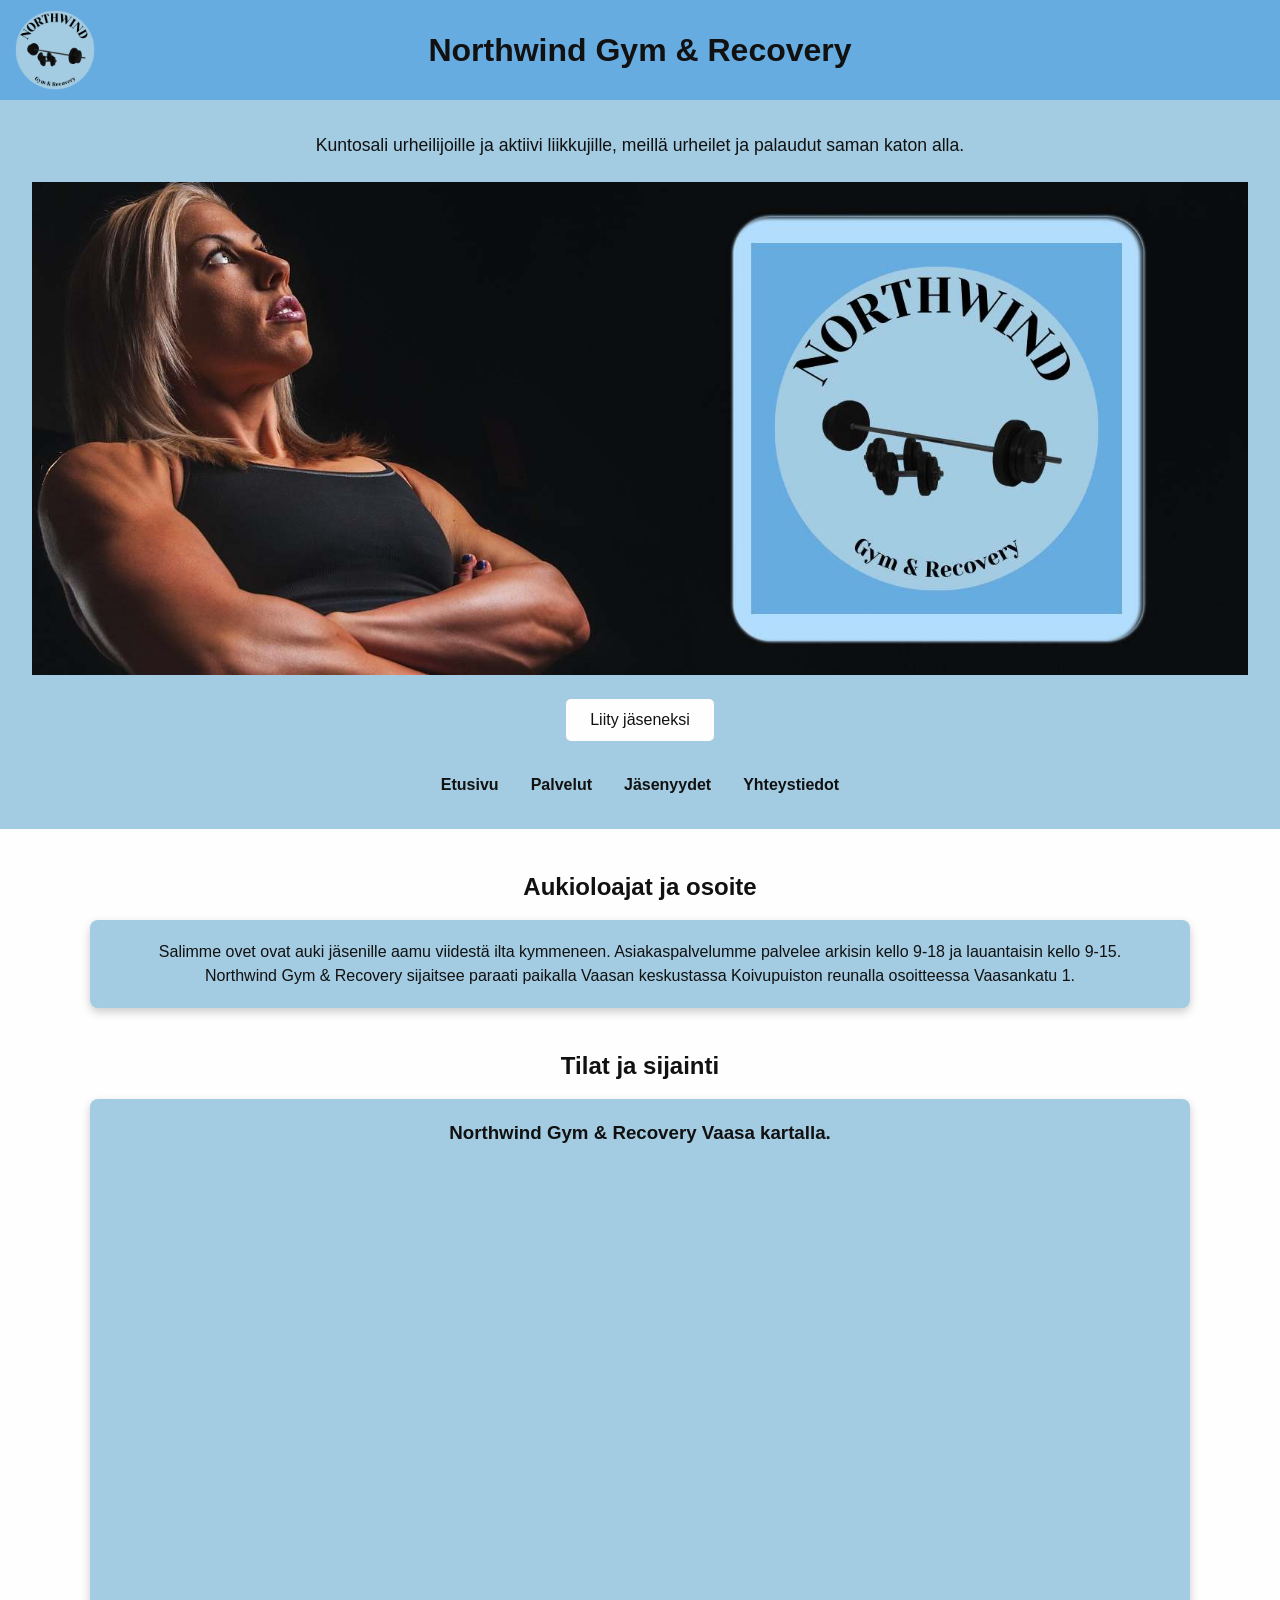
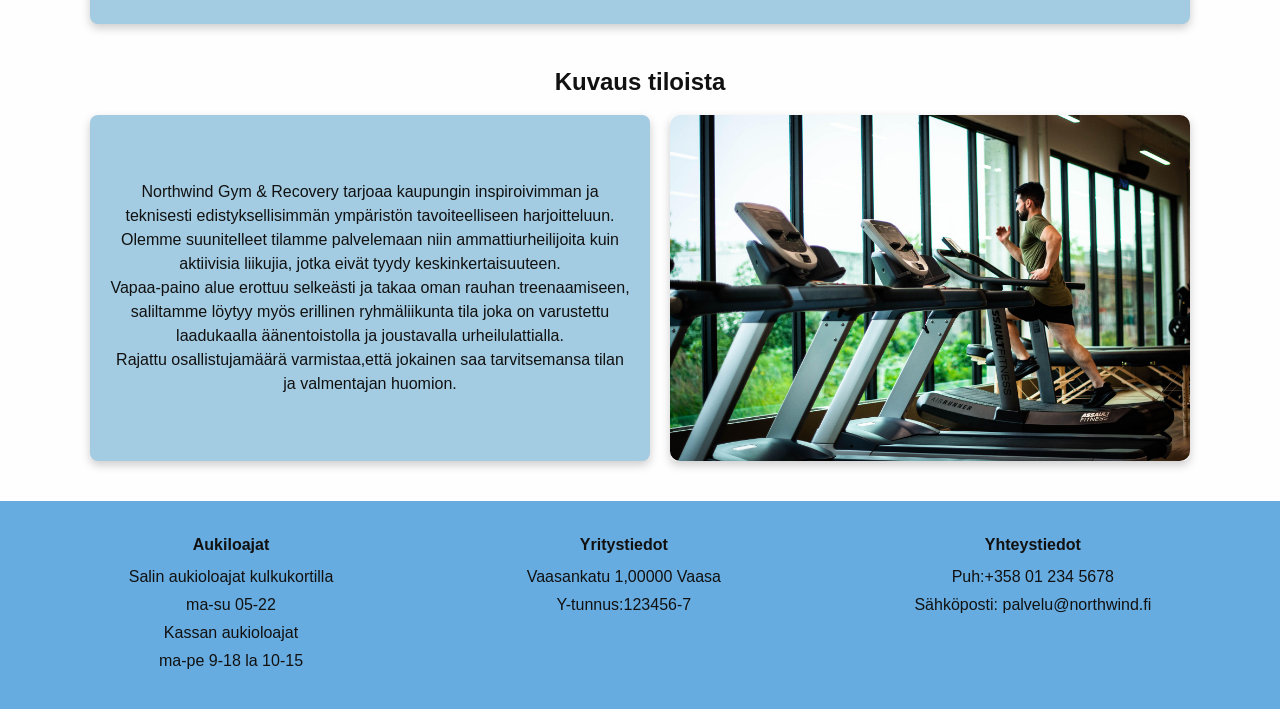
<file: HTMLnwind/nwindlocation.html>
<!DOCTYPE html>
<html lang="fi">
<head>
    <meta charset="UTF-8">
    <meta name="viewport" content="width=device-width, initial-scale=1.0">
    <title>Northwind Gym & Recovery Vaasa Sijainti</title>
     <meta name="description" content="Vaasan paras kuntosali ja palautumiskeskus yhden katon alla.Tällä sivulla sijainti.">
     <link rel="stylesheet" href="css/styles.css">
</head>
<body>
<header>
<img src="nortwindpics/NW_LOGO.png" alt="logo">
<h1>Northwind Gym & Recovery</h1>
</header>
<section class="hero">
<p>Kuntosali urheilijoille ja aktiivi liikkujille, meillä urheilet ja palaudut saman katon alla.</p>
<img src="nortwindpics/northwindlogotesti.jpg" alt="Northwindin kuntosali ammattimaiseen treenamiseen, kuva salin jäsenestä" style="width: auto; height: auto;">
<button>Liity jäseneksi</button>
<nav>
    <ul>
        <li><a href ="index.html">Etusivu</a></li>
        <li><a href ="nwindservices.html">Palvelut</a></li>
        <li><a href ="nwindlisence.html">Jäsenyydet</a></li>
        <li><a href ="nwindcontact.html">Yhteystiedot</a></li>
    </ul>
</nav>
</section>
<main>
    <h2>Aukioloajat ja osoite</h2>
    <section class="address">
        <p>Salimme ovet ovat auki jäsenille aamu viidestä ilta kymmeneen. Asiakaspalvelumme palvelee arkisin kello 9-18 ja lauantaisin kello 9-15.<br>
        Northwind Gym & Recovery sijaitsee paraati paikalla Vaasan keskustassa Koivupuiston reunalla osoitteessa Vaasankatu 1.</p>
    </section>
    <h2>Tilat ja sijainti</h2>
    <section class="location">
    <h3>Northwind Gym & Recovery Vaasa kartalla.</h3>
    <iframe src="https://www.google.com/maps/embed?pb=!1m18!1m12!1m3!1d1822.42!2d21.61!3d63.09!2m3!1f0!2f0!3f0!3m2!1i1024!2i768!4f13.1!3m3!1m2!1s0x467d605c!2sVaasankatu%201%2C%2065100%20Vaasa!5e0!3m2!1sfi!2sfi!4v1234567890" 
        width="95%" 
        height="450" 
        style="border:0;" 
        allowfullscreen="" 
        loading="lazy" 
        referrerpolicy="no-referrer-when-downgrade">
    </iframe>
</section>
    <h2>Kuvaus tiloista</h2>
    <section class="gyminfo">
        <div class="gyminfo-container">
            <div class="gyminfo-text">
    <p>Northwind Gym & Recovery tarjoaa kaupungin inspiroivimman ja teknisesti edistyksellisimmän ympäristön tavoiteelliseen harjoitteluun.<br>
    Olemme suunitelleet tilamme palvelemaan niin ammattiurheilijoita kuin aktiivisia liikujia, jotka eivät tyydy keskinkertaisuuteen.<br>
    Vapaa-paino alue erottuu selkeästi ja takaa oman rauhan treenaamiseen, saliltamme löytyy myös erillinen ryhmäliikunta tila joka on varustettu laadukaalla äänentoistolla ja joustavalla urheilulattialla.<br>
    Rajattu osallistujamäärä varmistaa,että jokainen saa tarvitsemansa tilan ja valmentajan huomion.</p>  
    </div>
    <div class="gyminfo-image">
        <img src="nortwindpics/fitnessstore112-man-8545861_1920.jpg" alt="Northwind Gym sisätilat">
    </div>
        </div>
    </section>
</main>

<footer id="connections">
<div>
<h4>Aukiloajat</h4>
<p>Salin aukioloajat kulkukortilla</p>
<p> ma-su 05-22</p>
<p>Kassan aukioloajat</p>
<p>ma-pe 9-18 la 10-15</p>
</div>
<div>
<h4>Yritystiedot</h4>
<p>Vaasankatu 1,00000 Vaasa</p>
<p>Y-tunnus:123456-7</p>
</div>
<div>
<h4>Yhteystiedot</h4>
<p>Puh:+358 01 234 5678</p>
<p>Sähköposti: palvelu@northwind.fi</p>
</div>
</footer>     
</body>
</html>
</file>
<file: css/styles.css>
:root {
    --lightblue: #a3cbe1;
    --blue: #67ace0;
    --white: #fefefe;
    --black: #111111;
}

/* Reset ja perusmuotoilu */
* {
    box-sizing: border-box;
    margin: 0;
    padding: 0;
    font-family: Arial, sans-serif;
}

body {
    background-color: var(--white);
    color: var(--black);
    line-height: 1.5;
    margin: 0;
    padding: 0;
    box-sizing: border-box;
    width: 100%;
}

main h2 {
    margin-top: 30px;
    margin-bottom: 15px;

}
/* Header */
header {
    background-color: var(--blue);
    padding: 1rem 2rem;
    display: flex;
    align-items: center;
    justify-content: center;
    position: relative;
    height: 100px;
}

header img {
    height: 90px;
   
}

header h1 {
    margin: 0;
    text-align: center;
    width: 100%;
}

header a {
    line-height: 0;
    position:absolute;
    left: 10px;
    top: 5px;
    display: block;
}

/* Hero section */
.hero {
    background-color: var(--lightblue);
    padding: 2rem;
    text-align: center;
    display: flex;
    flex-direction: column;
    align-items: center;
}

.hero p {
    font-size: 1.1rem;
    margin-bottom: 1.5rem;
}

.hero img {
    max-width: 100%;
    height: auto;
    margin-bottom: 1.5rem;
    border-radius: 10px;
}

.hero button {
    display: none;
    background-color: var(--blue);
    color: var(--black);
    border: none;
    padding: 0.75rem 1.5rem;
    border-radius: 10px;
}

.hero button:hover {
    background-color: var(--black);
    color: var(--white);
}

#menu-toggle {
    display: none;
}

/* hampparinappi */
.menu-icon {
    display: none;
    font-size: 28px;
    cursor: pointer;
}

.hero nav {
    margin-top: 2rem;
}

.hero nav ul {
    list-style: none;
    display: flex;
    justify-content: center;
    gap: 2rem;
}

.hero nav a {
    text-decoration: none;
    color: var(--black);
}

.hero nav a:hover {
    text-decoration: underline;
}
.hero nav a.active {
    font-weight: bold;
}

/* nappi */
.join-btn {
    background: var(--blue);
    color: black;
    padding: 10px 18px;
    border-radius: 999px;
    font-weight: 600;
    transition: all 0.3s ease;
}

/* hover */
.join-btn:hover {
    background: var(--black);
    color: var(--white);
}

/* Jäsenyydet */
#jasenhinnasto {
    padding: 2rem;
    background-color: var(--white);
}

.member-card {
    display: flex;
    flex-wrap: wrap;
    gap: 2rem;
    justify-content: center;
}

.card {
    display: flex;
    flex-direction: column;
    justify-content: center;
    background-color: var(--lightblue);
    padding: 1rem;
    border-radius: 10px;
    width: 400px;
    text-align: center;
    min-height: 350px;
}

.card h3 {
    margin-bottom: 1rem;
}

.card p {
    font-size: 0.9rem;
    margin-bottom: 1rem;
    flex-grow: 1;
    justify-content: center;
    align-items: center;
    text-align: center;
}

.card button {
    margin-top: auto;
    background-color: var(--blue);
    color: var(--black);
    border: none;
    padding: 0.5rem 1rem;
    cursor: pointer;
    border-radius: 5px;
}

.card button:hover {
    background-color: var(--black);
}

/* Palvelut */
#services {
    padding: 50px 20px;
    background-color: var(--white);
}

.service-grid {
    display: flex;
    flex-wrap: wrap;
    justify-content: center;
    gap: 30px;
}

.service {
    flex: 1 1 300px;
    max-width: 400px;
    background-color: var(--lightblue);
    padding: 20px;
    border-radius: 10px;
    text-align: center;
}

.service img {
    display: block;
    width: 100%;
    height: 200px;
    object-fit: cover;
    margin-bottom: 15px;
    border-radius: 10px;
}

.service h3 {
    margin: 15px 0 10px 0;
    font-size: 1.3rem;
}

.service p {
    font-size: 1rem;
    line-height: 1.5;
}

/* Asiakaspalautteet */
#customers {
    padding: 40px 20px;
    text-align: center;
}

#customers h2 {
    margin-bottom: 24px;
}

.testimonial-slider {
    max-width: 800px;
    margin: 0 auto;
    overflow: hidden;
    position: relative;
}

.testimonial-slider input {
    display: none;
}

.slides {
    display: flex;
    width: 300%;
    transition: transform 0.4s ease;
}

.slide {
    flex: 0 0 33.3333%;
    box-sizing: border-box;
    padding: 20px;
    background: #fff;
    border-radius: 18px;

    display: flex;
    flex-direction: column;
    justify-content: center;
    align-items: center;
    gap: 10px;
    text-align: center;
}

.slide p {
    margin: 0;
    padding: 24px;
    line-height: 1.7;
    text-align: center;
    width: 100%;
}

/* tähdet */
.stars {
    color: #f5b301;
    font-size: 20px;
    letter-spacing: 2px;
}

/* nimi */
.author {
    font-size: 0.9rem;
    color: #666;
}

/* Siirtymät */
#t1:checked ~ .slides {
    transform: translateX(0%);
}

#t2:checked ~ .slides {
    transform: translateX(-33.3333%);
}

#t3:checked ~ .slides {
    transform: translateX(-66.6666%);
}

/* Pisteet */
.dots {
    margin-top: 18px;
    display: flex;
    justify-content: center;
    gap: 10px;
}

.dots label {
    width: 12px;
    height: 12px;
    border-radius: 50%;
    background: #cfcfcf;
    cursor: pointer;
    display: inline-block;
}

#t1:checked ~ .dots label[for="t1"],
#t2:checked ~ .dots label[for="t2"],
#t3:checked ~ .dots label[for="t3"] {
    background: #333;
}
/* Footer */
footer {
    display: flex;
    justify-content: space-around;
    background-color: var(--blue);
    color: var(--black);
    padding: 2rem;
    flex-wrap: wrap;
}

footer h3 {
    margin-bottom: 0.5rem;
    text-align: center;
}

footer p {
    margin-bottom: 0.25rem;
    text-align: center;
}

/* Palvelut */
.services-intro {
    text-align: center;
    margin: 40px 0 20px 0;
}

.services-intro h1 {
    font-size: 40px;
}

.services-container {
    width: 90%;
    max-width: 900px;
    margin: 0 auto;
    margin-bottom: 50px;
    display: flex;
    flex-wrap: wrap;
    justify-content: space-between;
    gap: 20px;
}

.service-card {
    width: 48%;
    box-sizing: border-box;
    display: flex;
    flex-direction: column;
    justify-content: space-between;
    background: var(--lightblue);
    border-radius: 10px;
    overflow: hidden;
    padding: 20px;
}

.service-content {
    width: 100%;
    text-align: center;
}

.service-content p {
    font-size: 16px;
}

.service-image {
    margin-top: auto;
}
.service-image img {
    width: 100%;
    height: 220px;
    object-fit: cover;
    border-radius: 10px;
}

/* Jäsenyydet */
main {
    text-align: center;
    margin: 40px 0 20px 0;
}

main button {
    margin-bottom: 20px;
    margin-top: 20px;
    background-color: var(--lightblue);
    color: var(--black);
    border: none;
    padding: 0.75rem 1.5rem;
    cursor: pointer;
    font-size: 1rem;
    border-radius: 5px;
}

main button:hover {
    background-color: var(--black);
    color: var(--white);
}
.membership-grid {
    display: flex;
    flex-wrap: wrap;
    justify-content: space-between;
    max-width: 1100px;
    margin: 0 auto;
    gap: 20px;
}

.membership-card {
    background-color: var(--lightblue);
    width: 48%;
    display: flex;
    flex-direction: column;
    padding: 20px;
    border-radius: 10px;
    color: var(--black);
    text-align: center;
    box-sizing: border-box;
    min-height: 300px;
}

.membership-card h3 {
    margin-bottom: 10px;
}

.membership-card p {
    flex-grow: 1;
}

.membership-card button {
    margin-top: 10px;
    background-color: var(--blue);
    color: var(--black);
    border: none;
    padding: 0.5rem 1rem;
    cursor: pointer;
    border-radius: 5px;
}

.membership-card button:hover {
    background-color: var(--black);
}

/* Sijainti */
.address {
    max-width: 1100px;
    margin: 0 auto 40px auto;
    background-color: var(--lightblue);
    padding: 20px;
    border-radius: 10px;
}

.location {
    max-width: 1100px;
    margin: 0 auto 40px auto;
    background-color: var(--lightblue);
}

.location h3 {
    padding: 20px;
}

.location iframe {
    border-radius: 10px;
}

.gyminfo {
    max-width: 1100px;
    margin: 0 auto 40px auto;
}

.gyminfo-container {
    display: flex;
    flex-wrap: wrap;
    gap: 20px;
    align-items: stretch;
}

/* Teksti */

.gyminfo-text {
    flex: 1;
    min-width: 250px;
    background-color: var(--lightblue);
    padding: 20px;
    border-radius: 10px;
    display: flex;
    flex-direction: column;
    justify-content: center;
    text-align: center;
}

/* Kuva */

.gyminfo-image {
    flex: 1;
    min-width: 250px;
    display: flex;
}

.gyminfo-image img {
    width: 100%;
    height: 100%;
    border-radius: 10px;
    object-fit: cover;
}

/* Yhteydenotto */
.contact-grid {
    width: 90%;
    max-width: 1100px;
    margin: auto;

    display: flex;
    flex-wrap: wrap;
    gap: 20px;
}

.contact-info,
.contact-image,
.contact-form {
    flex: 1;
    min-width: 300px;

    background-color: var(--lightblue);
    border-radius: 10px;
    padding: 20px;
}

.contact-info {
    text-align: center;
}

.contact-image {
    display: flex;
}

.contact-image img {
    width: 100%;
    height: 100%;
    object-fit: cover;
    border-radius: 10px;
}

.contact-form {
    text-align: center;
}

.contact-form form {
    display: flex;
    flex-direction: column;
    gap: 10px;
}

.contact-form input,
.contact-form select,
.contact-form textarea {
    padding: 10px;
    border-radius: 6px;
    border: none;
}

.contact-form textarea {
    height: 120px;
    resize: none;
}

.contact-form button {
    margin-top: 10px;
    padding: 10px;
    border: none;
    border-radius: 6px;

    background-color: var(--blue);
    color: var(--black);
    font-weight: bold;
    cursor: pointer;
}

.contact-form select {
    background-color: white;
    cursor: pointer;
    color: #555;
}

.contact-form select:focus {
    outline: 2px solid var(--blue);
}
.contact-grid {
    display: flex;
    flex-wrap: wrap;
    gap: 20px;
    width: 90%;
    max-width: 1100px;
    margin: auto;
}

/* Muuta */
.card,
.service,
.service-card,
.membership-card,
.address,
.location,
.gyminfo-text,
.gyminfo-image,
.contact-info,
.contact-image,
.contact-form {
    box-shadow: 5px 10px 10px rgba(0, 0, 0, 0.2);
    border-radius: 8px;
    transition: all 0.3s ease;
}

.card:hover,
.membership-card:hover,
.location:hover{
    transform: translateY(-6px);
  box-shadow: 0 14px 30px rgba(0, 0, 0, 0.2);
}

/* Mobile */
@media (max-width: 768px) {

    header {
        flex-direction: column;
        text-align: center;
        justify-content: center;
    }

    header img {
        position: static;
        height: 80px;
        margin: 0 auto;
    }

    header h1 {
        display: none;
    }

    header a {
        line-height: 0;
    }

    .join-btn {
        display: none;
    }
    
    .hero button {
        display: block;
    }

    .service-grid {
        flex-direction: column;
        align-items: center;
    }

    .service {
        width: 100%;
        max-width: 350px;
    }

    .services-container {
        flex-direction: column;
        align-items: center;
        width: 90%;
    }

    .service-card {
        width: 100%;
        max-width: 350px;
        text-align: center;
    }

    .service-content,
    .service-image {
        width: 100%;
    }

    .service-image img {
        height: 200px;
        margin-top: 10px;
    }

    .membership-card {
        width: 100%;
    }

    .gyminfo-container {
        flex-direction: column;
    }

    .contact-grid {
        flex-direction: column;
    }

    .card,
    .service,
    .service-card,
    .membership-card,
    .address,
    .location,
    .gyminfo-text,
    .gyminfo-image,
    .contact-info,
    .contact-image,
    .contact-form {
        width: 100%;
        max-width: 360px;
        margin-left: auto;
        margin-right: auto;
    }

    .member-card,
    .service-grid,
    .services-container,
    .membership-grid,
    .contact-grid,
    .gyminfo,
    .address,
    .location,
    .feedback-grid {
        width: 92%;
        margin-left: auto;
        margin-right: auto;
    }

    footer {
        flex-direction: column;
    }

    footer div {
        width: 100%;
    }

    .menu-icon {
        display: block;
        text-align: center;
        margin: 10px 0;
    }

    .hero nav {
        margin-top: 0;
    }

    .hero nav ul {
        display: none;
        flex-direction: column;
        gap: 10px;
        text-align: center;
    }
    
    #menu-toggle:checked + .menu-icon + nav ul {
        display: flex;
    }
}
</file>
<file: HTMLnwind/css/styles.css>
:root {
    --lightblue: #a3cbe1;
    --blue: #67ace0;
    --white: #fefefe;
    --black: #111111;
}

/* Reset ja perusmuotoilu */
* {
    box-sizing: border-box;
    margin: 0;
    padding: 0;
    font-family: Arial, sans-serif;
}

body {
    background-color: var(--white);
    color: var(--black);
    line-height: 1.5;
    margin: 0;
    padding: 0;
    box-sizing: border-box;
    width: 100%;
}

main h2 {
    margin-top: 30px;
    margin-bottom: 15px;

}
/* Header */
header {
    background-color: var(--blue);
    padding: 1rem 2rem;
    display: flex;
    align-items: center;
    justify-content: center;
    position: relative;
    height: 100px;
}

header img {
    height: 90px;
    position: absolute;
    left: 10px;
}

header h1 {
    margin: 0;
    text-align: center;
    width: 100%;
}

/* Hero section */
.hero {
    background-color: var(--lightblue);
    padding: 2rem;
    text-align: center;
    display: flex;
    flex-direction: column;
    align-items: center;
}

.hero p {
    font-size: 1.1rem;
    margin-bottom: 1.5rem;
}

.hero img {
    max-width: 100%;
    height: auto;
    margin-bottom: 1.5rem;
}

.hero button {
    background-color: var(--white);
    color: var(--black);
    border: none;
    padding: 0.75rem 1.5rem;
    cursor: pointer;
    font-size: 1rem;
    border-radius: 5px;
}

.hero button:hover {
    background-color: var(--black);
    color: var(--white);
}

.hero nav {
    margin-top: 2rem;
}

.hero nav ul {
    list-style: none;
    display: flex;
    justify-content: center;
    gap: 2rem;
}

.hero nav a {
    text-decoration: none;
    color: var(--black);
    font-weight: bold;
}

.hero nav a:hover {
    text-decoration: underline;
}

/* Jäsenyydet */
#jasenhinnasto {
    padding: 2rem;
    background-color: var(--white);
}

.member-card {
    display: flex;
    flex-wrap: wrap;
    gap: 2rem;
    justify-content: center;
}

.card {
    display: flex;
    flex-direction: column;
    justify-content: center;
    background-color: var(--lightblue);
    padding: 1rem;
    border-radius: 10px;
    width: 400px;
    text-align: center;
    min-height: 350px;
}

.card h3 {
    margin-bottom: 1rem;
}

.card p {
    font-size: 0.9rem;
    margin-bottom: 1rem;
    flex-grow: 1;
    justify-content: center;
    align-items: center;
    text-align: center;
}

.card button {
    margin-top: auto;
    background-color: var(--blue);
    color: var(--white);
    border: none;
    padding: 0.5rem 1rem;
    cursor: pointer;
    border-radius: 5px;
}

.card button:hover {
    background-color: var(--black);
}

/* Palvelut */
#services {
    padding: 50px 20px;
    background-color: var(--white);
}

.service-grid {
    display: flex;
    flex-wrap: wrap;
    justify-content: center;
    gap: 30px;
}

.service {
    flex: 1 1 300px;
    max-width: 400px;
    background-color: var(--lightblue);
    padding: 20px;
    border-radius: 10px;
    text-align: center;
}

.service img {
    width: 100%;
    height: 200px;
    object-fit: cover;
    margin-bottom: 15px;
}

.service h3 {
    margin: 15px 0 10px 0;
    font-size: 1.3rem;
}

.service p {
    font-size: 1rem;
    line-height: 1.5;
}

/* Asiakaspalautteet */
#customers {
    padding: 2rem;
    background-color: var(--lightblue);
    text-align: center;
}

#customers h2 {
    margin: 1rem;
}

.feedback-grid {
    max-width: 600px;
    margin: 0 auto;
    font-style: italic;
}

/* Footer */
footer {
    display: flex;
    justify-content: space-around;
    background-color: var(--blue);
    color: var(--black);
    padding: 2rem;
    flex-wrap: wrap;
}

footer h4 {
    margin-bottom: 0.5rem;
    text-align: center;
}

footer p {
    margin-bottom: 0.25rem;
    text-align: center;
}

/* Palvelut */
.services-intro {
    text-align: center;
    margin: 40px 0 20px 0;
}

.services-intro h1 {
    font-size: 40px;
}

.services-container {
    width: 90%;
    max-width: 900px;
    margin: 0 auto;
    margin-bottom: 50px;
    display: flex;
    flex-wrap: wrap;
    justify-content: space-between;
    gap: 20px;
}

.service-card {
    width: 48%;
    box-sizing: border-box;
    display: flex;
    flex-direction: column;
    justify-content: space-between;
    background: var(--lightblue);
    border-radius: 10px;
    overflow: hidden;
    padding: 20px;
}

.service-content {
    width: 100%;
    text-align: center;
}

.service-content p {
    font-size: 16px;
}

.service-image {
    margin-top: auto;
}
.service-image img {
    width: 100%;
    height: 220px;
    object-fit: cover;
    border-radius: 10px;
}

/* Jäsenyydet */
main {
    text-align: center;
    margin: 40px 0 20px 0;
}

main button {
    margin-bottom: 20px;
    margin-top: 20px;
    background-color: var(--lightblue);
    color: var(--black);
    border: none;
    padding: 0.75rem 1.5rem;
    cursor: pointer;
    font-size: 1rem;
    border-radius: 5px;
}

main button:hover {
    background-color: var(--black);
    color: var(--white);
}
.membership-grid {
    display: flex;
    flex-wrap: wrap;
    justify-content: space-between;
    max-width: 1100px;
    margin: 0 auto;
    gap: 20px;
}

.membership-card {
    background-color: var(--lightblue);
    width: 48%;
    display: flex;
    flex-direction: column;
    padding: 20px;
    border-radius: 10px;
    color: var(--black);
    text-align: center;
    box-sizing: border-box;
    min-height: 300px;
}

.membership-card button {
    margin-top: auto;
    padding: 10px;
    border: none;
    border-radius: 6px;
    cursor: pointer;
    background-color: var(--blue);
    color: var(--black);
    font-weight: bold;
}

.membership-card button:hover {
    background-color: var(--black);
}

/* Sijainti */
.address {
    max-width: 1100px;
    margin: 0 auto 40px auto;
    background-color: var(--lightblue);
    padding: 20px;
    border-radius: 10px;
}

.location {
    max-width: 1100px;
    margin: 0 auto 40px auto;
    background-color: var(--lightblue);
}

.location h3 {
    padding: 20px;
}

.location iframe {
    border-radius: 10px;
}

.gyminfo {
    max-width: 1100px;
    margin: 0 auto 40px auto;
}

.gyminfo-container {
    display: flex;
    flex-wrap: wrap;
    gap: 20px;
    align-items: stretch;
}

/* Teksti */

.gyminfo-text {
    flex: 1;
    min-width: 250px;
    background-color: var(--lightblue);
    padding: 20px;
    border-radius: 10px;
    display: flex;
    flex-direction: column;
    justify-content: center;
    text-align: center;
}

/* Kuva */

.gyminfo-image {
    flex: 1;
    min-width: 250px;
    display: flex;
}

.gyminfo-image img {
    width: 100%;
    height: 100%;
    border-radius: 10px;
    object-fit: cover;
}

/* Yhteydenotto */
.contact-grid {
    width: 90%;
    max-width: 1100px;
    margin: auto;

    display: flex;
    flex-wrap: wrap;
    gap: 20px;
}

.contact-info,
.contact-image,
.contact-form {
    flex: 1;
    min-width: 300px;

    background-color: var(--lightblue);
    border-radius: 10px;
    padding: 20px;
}

.contact-info {
    text-align: center;
}

.contact-image {
    display: flex;
}

.contact-image img {
    width: 100%;
    height: 100%;
    object-fit: cover;
    border-radius: 10px;
}

.contact-form {
    text-align: center;
}

.contact-form form {
    display: flex;
    flex-direction: column;
    gap: 10px;
}

.contact-form input,
.contact-form textarea {
    padding: 10px;
    border-radius: 6px;
    border: none;
}

.contact-form textarea {
    height: 120px;
    resize: none;
}

.contact-form button {
    margin-top: 10px;
    padding: 10px;
    border: none;
    border-radius: 6px;

    background-color: var(--blue);
    color: var(--black);
    font-weight: bold;
    cursor: pointer;
}

/* Muuta */
.card,
.service,
.service-card,
.membership-card,
.address,
.location,
.gyminfo-text,
.gyminfo-image,
.contact-info,
.contact-image,
.contact-form {
    box-shadow: 0 4px 10px rgba(0,0,0,0.2);
    border-radius: 8px;
}

/* Mobile */
@media (max-width: 768px) {

    header {
        flex-direction: column;
        text-align: center;
    }

    header img {
        height: 40px;
    }

    header h1 {
        font-size: 24px;
    }

    .service-grid {
        flex-direction: column;
        align-items: center;
    }

    .service {
        width: 100%;
        max-width: 350px;
    }

    .services-container {
        flex-direction: column;
        align-items: center;
        width: 90%;
    }

    .service-card {
        width: 100%;
        max-width: 350px;
        text-align: center;
    }

    .service-content,
    .service-image {
        width: 100%;
    }

    .service-image img {
        height: 200px;
        margin-top: 10px;
    }

    .membership-card {
        width: 100%;
    }

    .gyminfo-container {
        flex-direction: column;
    }

    .contact-grid {
        flex-direction: column;
    }

    .card,
    .service,
    .service-card,
    .membership-card,
    .address,
    .location,
    .gyminfo-text,
    .gyminfo-image,
    .contact-info,
    .contact-image,
    .contact-form {
        width: 100%;
        max-width: 360px;
        margin-left: auto;
        margin-right: auto;
    }

    .member-card,
    .service-grid,
    .services-container,
    .membership-grid,
    .contact-grid,
    .gyminfo,
    .address,
    .location,
    .feedback-grid {
        width: 92%;
        margin-left: auto;
        margin-right: auto;
    }

    footer {
        flex-direction: column;
    }

    footer div {
        width: 100%;
    }
}
</file>
